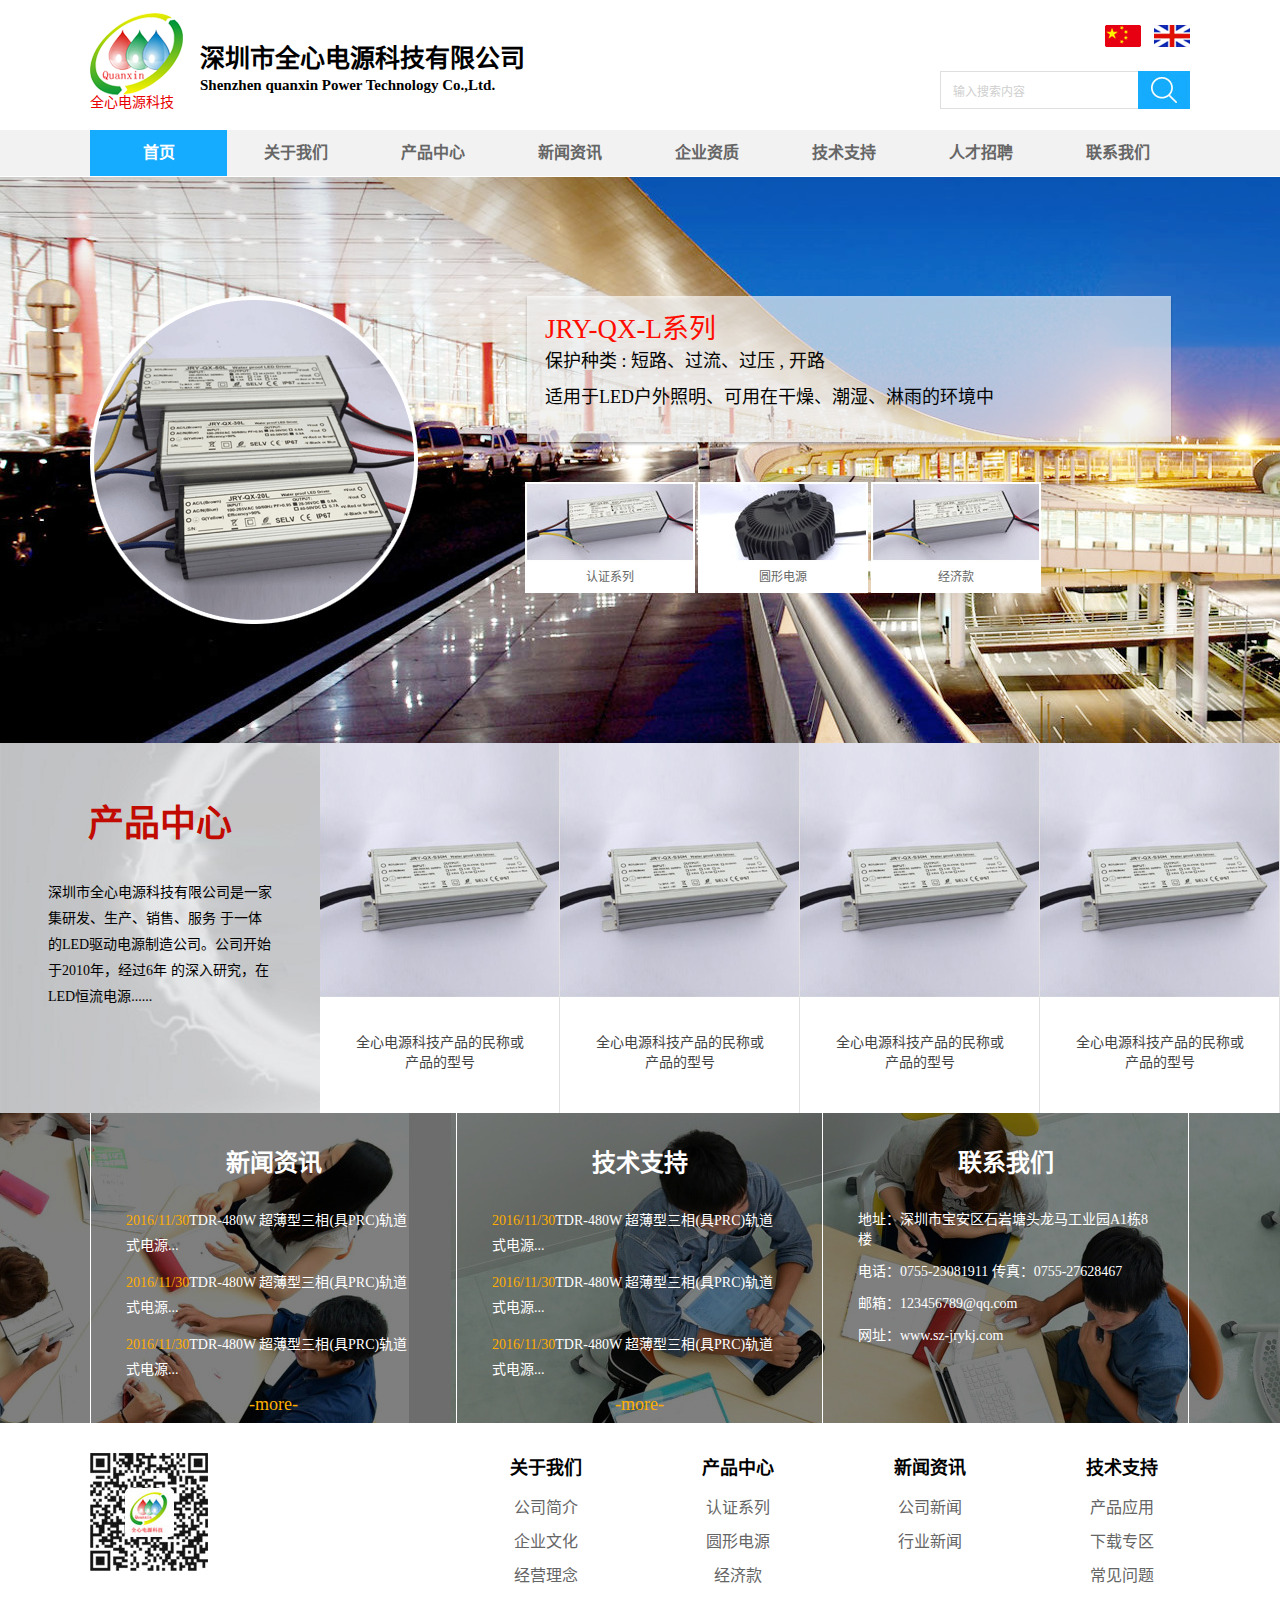
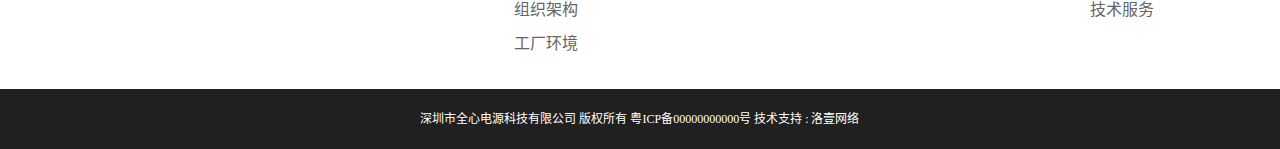
<file: index.html>
<!DOCTYPE html>
<html lang="zh-CN">
<head>
<meta charset="utf-8">
<title>全心电源科技</title>

<link rel="stylesheet" type="text/css" href="css/reset.css">
<link rel="stylesheet" type="text/css" href="css/index.css">

</head>
<body>
<!-- 
<section> - 代表文档中的一段或者一节；
<nav> - 用于构建导航；
<article> - 表示文档、页面、应用程序或网站中一体化的内容；
<aside> - 代表与页面内容相关、有别于主要内容的部分；
<hgroup> - 代表段或者节的标题；
<header> - 页面的页眉；
<footer> - 页面的页脚；
<time> - 表示日期和时间；
<mark> - 文档中需要突出的文字。

<header>
	<nav></nav>
</header>  
<aside>
	<nav></nav>
</aside>
<article>
    <header></header>
    <section></section></atricle>
<footer>
</footer>
-->
<div id="wrap">

	<!-- 头部 -->
	<div id="top">
		<div class="top-left">
			<div class="logo">
				<img src="images/logo-min.png">
				<p>全心电源科技</p>
			</div>
			<div class="title">
				<p class="name">深圳市全心电源科技有限公司</p>
				<p class="code">Shenzhen quanxin Power Technology Co.,Ltd.</p>
			</div>
		</div>
		<div class="top-right">
			<div class="language">
				<a href="#" class="china"></a>
				<a href="#" class="UK"></a>
			</div>
			<div class="search">
				<input class="text" type="text" value="输入搜索内容"><input class="btn" type="button">
			</div>
		</div>
	</div>
	<!-- end头部 -->

	<!-- 导航 -->

	<div id="nav">
		<ul>
			<li><a class="active" href="index.html">首页</a></li>
			<li><a href="about.html">关于我们</a></li>
			<li>
				<a href="product.html" class="layerpro">产品中心</a>
				<div class="pro-win clearfix" style="display: none;">
					<div class="win-l">
						<a href="product.html"><em>&gt;</em>认证系列</a>
						<a href="circular.html"><em>&gt;</em>圆形电源</a>
						<a href="affordable.html"><em>&gt;</em>经济款</a>
					</div>
					<div class="win-r cearfix">
						<ul>
							<li>
								<a href="prodetail.html">
									<img src="images/product/fadeinpic.png">
									<p>JRY-QX-20H1</p>
								</a>
							</li>
							<li>
								<a href="prodetail.html">
									<img src="images/product/fadeinpic.png">
									<p>JRY-QX-20H</p>
								</a>
							</li>
							<li>
								<a href="prodetail.html">
									<img src="images/product/fadeinpic.png">
									<p>JRY-QX-20H</p>
								</a>
							</li>
							<li>
								<a href="prodetail.html">
									<img src="images/product/fadeinpic.png">
									<p>JRY-QX-20H</p>
								</a>
							</li>
							<li>
								<a href="prodetail.html">
									<img src="images/product/fadeinpic.png">
									<p>JRY-QX-20H</p>
								</a>
							</li>
							<li>
								<a href="prodetail.html">
									<img src="images/product/fadeinpic.png">
									<p>JRY-QX-20H</p>
								</a>
							</li>
							<li>
								<a href="prodetail.html">
									<img src="images/product/fadeinpic.png">
									<p>JRY-QX-20H</p>
								</a>
							</li>
							<li>
								<a href="prodetail.html">
									<img src="images/product/fadeinpic.png">
									<p>JRY-QX-20H</p>
								</a>
							</li>
							<li>
								<a href="prodetail.html">
									<img src="images/product/fadeinpic.png">
									<p>JRY-QX-20H</p>
								</a>
							</li>
							<li>
								<a href="prodetail.html">
									<img src="images/product/fadeinpic.png">
									<p>JRY-QX-20H</p>
								</a>
							</li>
						</ul>
					</div>
					<div class="win-r hide cearfix">
						<ul>
							<li>
								<a href="prodetail.html">
									<img src="images/product/fadeinpic.png">
									<p>JRY-QX-20H2</p>
								</a>
							</li>
							<li>
								<a href="prodetail.html">
									<img src="images/product/fadeinpic.png">
									<p>JRY-QX-20H</p>
								</a>
							</li>
							<li>
								<a href="prodetail.html">
									<img src="images/product/fadeinpic.png">
									<p>JRY-QX-20H</p>
								</a>
							</li>
							<li>
								<a href="prodetail.html">
									<img src="images/product/fadeinpic.png">
									<p>JRY-QX-20H</p>
								</a>
							</li>
							<li>
								<a href="prodetail.html">
									<img src="images/product/fadeinpic.png">
									<p>JRY-QX-20H</p>
								</a>
							</li>
							<li>
								<a href="prodetail.html">
									<img src="images/product/fadeinpic.png">
									<p>JRY-QX-20H</p>
								</a>
							</li>
							<li>
								<a href="prodetail.html">
									<img src="images/product/fadeinpic.png">
									<p>JRY-QX-20H</p>
								</a>
							</li>
							<li>
								<a href="prodetail.html">
									<img src="images/product/fadeinpic.png">
									<p>JRY-QX-20H</p>
								</a>
							</li>
							<li>
								<a href="prodetail.html">
									<img src="images/product/fadeinpic.png">
									<p>JRY-QX-20H</p>
								</a>
							</li>
							<li>
								<a href="prodetail.html">
									<img src="images/product/fadeinpic.png">
									<p>JRY-QX-20H</p>
								</a>
							</li>
						</ul>
					</div>
					<div class="win-r hide cearfix">
						<ul>
							<li>
								<a href="prodetail.html">
									<img src="images/product/fadeinpic.png">
									<p>JRY-QX-20H3</p>
								</a>
							</li>
							<li>
								<a href="prodetail.html">
									<img src="images/product/fadeinpic.png">
									<p>JRY-QX-20H</p>
								</a>
							</li>
							<li>
								<a href="prodetail.html">
									<img src="images/product/fadeinpic.png">
									<p>JRY-QX-20H</p>
								</a>
							</li>
							<li>
								<a href="prodetail.html">
									<img src="images/product/fadeinpic.png">
									<p>JRY-QX-20H</p>
								</a>
							</li>
							<li>
								<a href="prodetail.html">
									<img src="images/product/fadeinpic.png">
									<p>JRY-QX-20H</p>
								</a>
							</li>
							<li>
								<a href="prodetail.html">
									<img src="images/product/fadeinpic.png">
									<p>JRY-QX-20H</p>
								</a>
							</li>
							<li>
								<a href="prodetail.html">
									<img src="images/product/fadeinpic.png">
									<p>JRY-QX-20H</p>
								</a>
							</li>
							<li>
								<a href="prodetail.html">
									<img src="images/product/fadeinpic.png">
									<p>JRY-QX-20H</p>
								</a>
							</li>
							<li>
								<a href="prodetail.html">
									<img src="images/product/fadeinpic.png">
									<p>JRY-QX-20H</p>
								</a>
							</li>
							<li>
								<a href="prodetail.html">
									<img src="images/product/fadeinpic.png">
									<p>JRY-QX-20H</p>
								</a>
							</li>
						</ul>
					</div>
				</div>
			</li>
			<li><a href="news.html">新闻资讯</a></li>
			<li><a href="enterprise.html">企业资质</a></li>
			<li><a href="support.html">技术支持</a></li>
			<li><a href="about.html">人才招聘</a></li>
			<li><a href="about.html">联系我们</a></li>
		</ul>
	</div>
	<!-- end导航 -->

	<!-- 轮播图 -->
	<div id="banner">
		<ul class="banner-pic">
			<li style="opacity: 1; filter: alpha(opacity=1); background-image: url(images/banner01.jpg);">
			<!-- <img src="images/banner01.jpg"> -->
			</li>
			<!-- <li><img src="images/banner02.jpg"></li>
			<li><img src="images/banner03.jpg"></li> -->
			<li style="background-image: url(images/banner02.jpg);"></li>
			<li style="background-image: url(images/banner03.jpg);"></li>
		</ul>
		<div class="banner-wrap">
			<div class="banner-cont clearfix">
				<div class="product-pic"><img src="images/banner-sub1.png"></div>
				<div class="product-info">
					<div class="info">
						<p class="p1">JRY-QX-L系列</p>
						<p>保护种类 : 短路、过流、过压 , 开路</p>
						<p>适用于LED户外照明、可用在干燥、潮湿、淋雨的环境中</p>
					</div>
					<div class="product-min">
						<a class="min01" href="#">
							<p>认证系列</p>
						</a>
						<a class="min02" href="#">
							<p>圆形电源</p>
						</a>
						<a class="min03" href="#">
							<p>经济款</p>
						</a>
					</div>
				</div>
			</div>
		</div>
		<!-- <div class="indicator">
			<span class="action"></span>
			<span></span>
			<span></span>
		</div> -->
	</div>
	<!-- end轮播图 -->

	<!-- 产品中心 -->
	<div id="product">
		<div class="product-center">
			<h1>产品中心</h1>
			<p>深圳市全心电源科技有限公司是一家集研发、生产、销售、服务
			于一体的LED驱动电源制造公司。公司开始于2010年，经过6年
			的深入研究，在LED恒流电源......</p>
			<div class="pro-btn">
				<span class="btn-l"></span>
				<span class="btn-r"></span>
			</div>
		</div>
		<div class="product-pics">
			<ul class="pics clearfix">
				<li>
					<a href="#">
						<img src="images/product-01.jpg">
						<p>全心电源科技产品的民称或产品的型号</p>
					</a>
				</li>
				<li>
					<a href="#">
						<img src="images/product-01.jpg">
						<p>全心电源科技产品的民称或产品的型号</p>
					</a>
				</li>
				<li>
					<a href="#">
						<img src="images/product-01.jpg">
						<p>全心电源科技产品的民称或产品的型号</p>
					</a>
				</li>
				<li>
					<a href="#">
						<img src="images/product-01.jpg">
						<p>全心电源科技产品的民称或产品的型号</p>
					</a>
				</li>
				<li>
					<a href="#">
						<img src="images/product-01.jpg">
						<p>全心电源科技产品的民称或产品的型号</p>
					</a>
				</li>
				<li>
					<a href="#">
						<img src="images/product-01.jpg">
						<p>全心电源科技产品的民称或产品的型号</p>
					</a>
				</li>
			</ul>
		</div>
	</div>
	<!-- end产品中心 -->

	<!-- 新闻资讯 -->
	<div id="news">
		<div class="layer">
			<div class="news-cont">
				<div class="information">
					<h1>新闻资讯</h1>
					<ul>
						<li><a href="#"><span>2016/11/30</span>TDR-480W 超薄型三相(具PRC)轨道式电源...</a></li>
						<li><a href="#"><span>2016/11/30</span>TDR-480W 超薄型三相(具PRC)轨道式电源...</a></li>
						<li><a href="#"><span>2016/11/30</span>TDR-480W 超薄型三相(具PRC)轨道式电源...</a></li>
					</ul>
					<a class="more" href="#">-more-</a>
				</div>
				<div class="information">
					<h1>技术支持</h1>
					<ul>
						<li><a href="#"><span>2016/11/30</span>TDR-480W 超薄型三相(具PRC)轨道式电源...</a></li>
						<li><a href="#"><span>2016/11/30</span>TDR-480W 超薄型三相(具PRC)轨道式电源...</a></li>
						<li><a href="#"><span>2016/11/30</span>TDR-480W 超薄型三相(具PRC)轨道式电源...</a></li>
					</ul>
					<a class="more" href="#">-more-</a>
				</div>
				<div class="callme" style="border-right: 1px solid #fff;">
					<h1>联系我们</h1>
					<p>地址：深圳市宝安区石岩塘头龙马工业园A1栋8楼</p>
					<p>电话：0755-23081911 传真：0755-27628467</p>
					<p>邮箱：123456789@qq.com</p>
					<p>网址：www.sz-jrykj.com</p>
				</div>
			</div>
		</div>
	</div>
	<!-- end新闻资讯 -->

	<!-- 页脚 -->
	<div id="footer">
		<div class="foot-wrap">
			<div class="foot-nav clearfix">
				<div class="qrcode"><img src="images/qrcode.jpg"></div>
				<div class="list">
					<ul>
						<h2>关于我们</h2>
						<li><a href="about.html">公司简介</a></li>
						<li><a href="culture.html">企业文化</a></li>
						<li><a href="idea.html">经营理念</a></li>
						<li><a href="framework.html">组织架构</a></li>
						<li><a href="environment.html">工厂环境</a></li>
					</ul>
					<ul>
						<h2>产品中心</h2>
						<li><a href="product.html">认证系列</a></li>
						<li><a href="circular.html">圆形电源</a></li>
						<li><a href="affordable.html">经济款</a></li>
					</ul>
					<ul>
						<h2>新闻资讯</h2>
						<li><a href="news.html">公司新闻</a></li>
						<li><a href="industrynews.html">行业新闻</a></li>
					</ul>
					<ul>
						<h2>技术支持</h2>
						<li><a href="about.html">产品应用</a></li>
						<li><a href="support.html">下载专区</a></li>
						<li><a href="about.html">常见问题</a></li>
						<li><a href="about.html">技术服务</a></li>
					</ul>
				</div>
			</div>
			<div class="copy">
				<p>深圳市全心电源科技有限公司 版权所有 粤ICP备00000000000号 技术支持 : 洛壹网络</p>
			</div>
		</div>
	</div>
	<!-- end页脚 -->

</div>
<script src="js/jquery-3.2.0.min.js"></script>
<script src="js/main.js"></script>
<script src="js/index.js"></script>
</body>
</html>
</file>
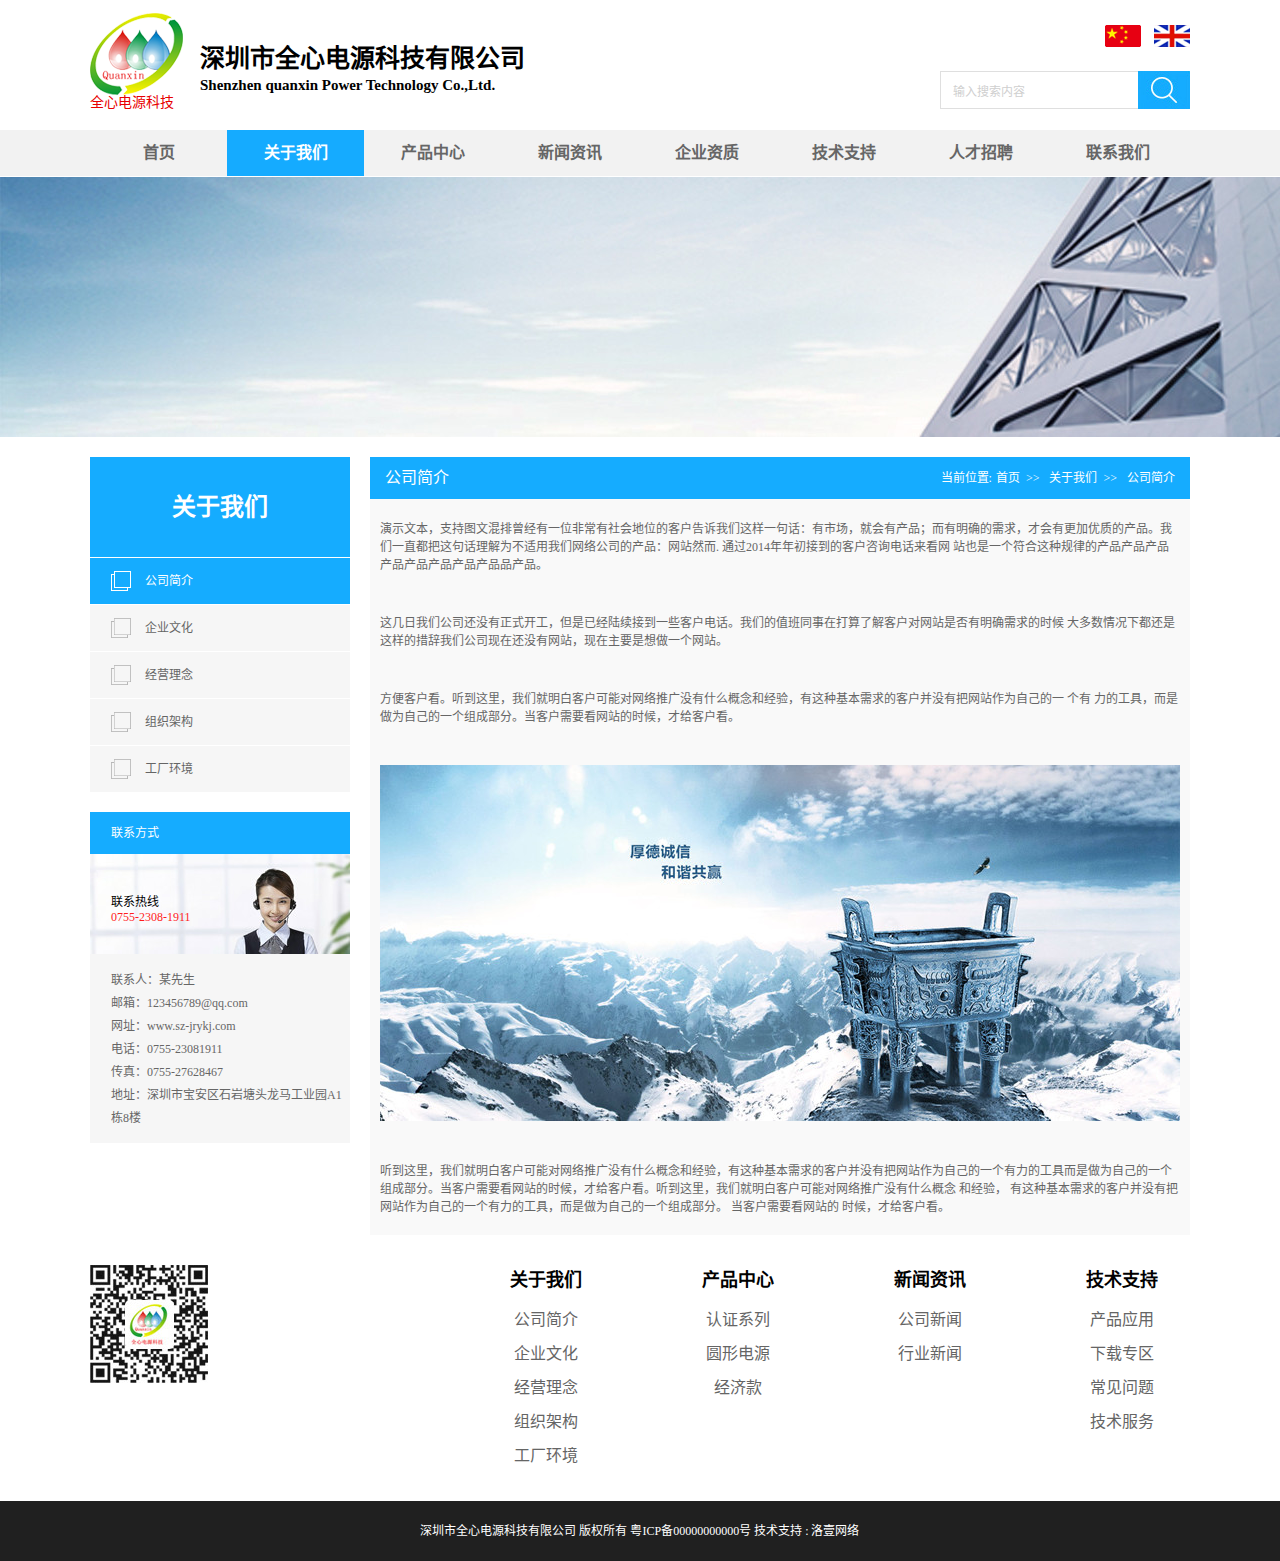
<file: about.html>
<!DOCTYPE html>
<html lang="zh-CN">
<head>
<meta charset="utf-8">
<title>全心电源科技</title>

<link rel="stylesheet" type="text/css" href="css/reset.css">
<link rel="stylesheet" type="text/css" href="css/index.css">
<link rel="stylesheet" type="text/css" href="css/about.css">

</head>
<body>
<!-- 
<section> - 代表文档中的一段或者一节；
<nav> - 用于构建导航；
<article> - 表示文档、页面、应用程序或网站中一体化的内容；
<aside> - 代表与页面内容相关、有别于主要内容的部分；
<hgroup> - 代表段或者节的标题；
<header> - 页面的页眉；
<footer> - 页面的页脚；
<time> - 表示日期和时间；
<mark> - 文档中需要突出的文字。

<header>
	<nav></nav>
</header>  
<aside>
	<nav></nav>
</aside>
<article>
    <header></header>
    <section></section></atricle>
<footer>
</footer>
-->
<div id="wrap">

	<!-- 头部 -->
	<div id="top">
		<div class="top-left">
			<div class="logo">
				<img src="images/logo-min.png">
				<p>全心电源科技</p>
			</div>
			<div class="title">
				<p class="name">深圳市全心电源科技有限公司</p>
				<p class="code">Shenzhen quanxin Power Technology Co.,Ltd.</p>
			</div>
		</div>
		<div class="top-right">
			<div class="language">
				<a href="#" class="china"></a>
				<a href="#" class="UK"></a>
			</div>
			<div class="search">
				<input class="text" type="text" value="输入搜索内容"><input class="btn" type="button">
			</div>
		</div>
	</div>
	<!-- end头部 -->

	<!-- 导航 -->

	<div id="nav">
		<ul>
			<li><a href="index.html">首页</a></li>
			<li><a class="active" href="about.html">关于我们</a></li>
			<li>
				<a href="product.html" class="layerpro">产品中心</a>
				<div class="pro-win clearfix" style="display: none;">
					<div class="win-l">
						<a href="product.html"><em>&gt;</em>认证系列</a>
						<a href="circular.html"><em>&gt;</em>圆形电源</a>
						<a href="affordable.html"><em>&gt;</em>经济款</a>
					</div>
					<div class="win-r cearfix">
						<ul>
							<li>
								<a href="prodetail.html">
									<img src="images/product/fadeinpic.png">
									<p>JRY-QX-20H1</p>
								</a>
							</li>
							<li>
								<a href="prodetail.html">
									<img src="images/product/fadeinpic.png">
									<p>JRY-QX-20H</p>
								</a>
							</li>
							<li>
								<a href="prodetail.html">
									<img src="images/product/fadeinpic.png">
									<p>JRY-QX-20H</p>
								</a>
							</li>
							<li>
								<a href="prodetail.html">
									<img src="images/product/fadeinpic.png">
									<p>JRY-QX-20H</p>
								</a>
							</li>
							<li>
								<a href="prodetail.html">
									<img src="images/product/fadeinpic.png">
									<p>JRY-QX-20H</p>
								</a>
							</li>
							<li>
								<a href="prodetail.html">
									<img src="images/product/fadeinpic.png">
									<p>JRY-QX-20H</p>
								</a>
							</li>
							<li>
								<a href="prodetail.html">
									<img src="images/product/fadeinpic.png">
									<p>JRY-QX-20H</p>
								</a>
							</li>
							<li>
								<a href="prodetail.html">
									<img src="images/product/fadeinpic.png">
									<p>JRY-QX-20H</p>
								</a>
							</li>
							<li>
								<a href="prodetail.html">
									<img src="images/product/fadeinpic.png">
									<p>JRY-QX-20H</p>
								</a>
							</li>
							<li>
								<a href="prodetail.html">
									<img src="images/product/fadeinpic.png">
									<p>JRY-QX-20H</p>
								</a>
							</li>
						</ul>
					</div>
					<div class="win-r hide cearfix">
						<ul>
							<li>
								<a href="prodetail.html">
									<img src="images/product/fadeinpic.png">
									<p>JRY-QX-20H2</p>
								</a>
							</li>
							<li>
								<a href="prodetail.html">
									<img src="images/product/fadeinpic.png">
									<p>JRY-QX-20H</p>
								</a>
							</li>
							<li>
								<a href="prodetail.html">
									<img src="images/product/fadeinpic.png">
									<p>JRY-QX-20H</p>
								</a>
							</li>
							<li>
								<a href="prodetail.html">
									<img src="images/product/fadeinpic.png">
									<p>JRY-QX-20H</p>
								</a>
							</li>
							<li>
								<a href="prodetail.html">
									<img src="images/product/fadeinpic.png">
									<p>JRY-QX-20H</p>
								</a>
							</li>
							<li>
								<a href="prodetail.html">
									<img src="images/product/fadeinpic.png">
									<p>JRY-QX-20H</p>
								</a>
							</li>
							<li>
								<a href="prodetail.html">
									<img src="images/product/fadeinpic.png">
									<p>JRY-QX-20H</p>
								</a>
							</li>
							<li>
								<a href="prodetail.html">
									<img src="images/product/fadeinpic.png">
									<p>JRY-QX-20H</p>
								</a>
							</li>
							<li>
								<a href="prodetail.html">
									<img src="images/product/fadeinpic.png">
									<p>JRY-QX-20H</p>
								</a>
							</li>
							<li>
								<a href="prodetail.html">
									<img src="images/product/fadeinpic.png">
									<p>JRY-QX-20H</p>
								</a>
							</li>
						</ul>
					</div>
					<div class="win-r hide cearfix">
						<ul>
							<li>
								<a href="prodetail.html">
									<img src="images/product/fadeinpic.png">
									<p>JRY-QX-20H3</p>
								</a>
							</li>
							<li>
								<a href="prodetail.html">
									<img src="images/product/fadeinpic.png">
									<p>JRY-QX-20H</p>
								</a>
							</li>
							<li>
								<a href="prodetail.html">
									<img src="images/product/fadeinpic.png">
									<p>JRY-QX-20H</p>
								</a>
							</li>
							<li>
								<a href="prodetail.html">
									<img src="images/product/fadeinpic.png">
									<p>JRY-QX-20H</p>
								</a>
							</li>
							<li>
								<a href="prodetail.html">
									<img src="images/product/fadeinpic.png">
									<p>JRY-QX-20H</p>
								</a>
							</li>
							<li>
								<a href="prodetail.html">
									<img src="images/product/fadeinpic.png">
									<p>JRY-QX-20H</p>
								</a>
							</li>
							<li>
								<a href="prodetail.html">
									<img src="images/product/fadeinpic.png">
									<p>JRY-QX-20H</p>
								</a>
							</li>
							<li>
								<a href="prodetail.html">
									<img src="images/product/fadeinpic.png">
									<p>JRY-QX-20H</p>
								</a>
							</li>
							<li>
								<a href="prodetail.html">
									<img src="images/product/fadeinpic.png">
									<p>JRY-QX-20H</p>
								</a>
							</li>
							<li>
								<a href="prodetail.html">
									<img src="images/product/fadeinpic.png">
									<p>JRY-QX-20H</p>
								</a>
							</li>
						</ul>
					</div>
				</div>
			</li>
			<li><a href="news.html">新闻资讯</a></li>
			<li><a href="enterprise.html">企业资质</a></li>
			<li><a href="support.html">技术支持</a></li>
			<li><a href="about.html">人才招聘</a></li>
			<li><a href="about.html">联系我们</a></li>
		</ul>
	</div>
	<!-- end导航 -->

	<!-- banner -->
	<div id="about-banner"></div>
	<!-- end banner -->

	<div id="public-wrap">
		<div class="wrap-cont clearfix">
			<div class="aside">
				<div class="title">
					<h1>关于我们</h1>
					<ul>
						<li><a class="active" href="#">公司简介</a></li>
						<li><a href="culture.html">企业文化</a></li>
						<li><a href="idea.html">经营理念</a></li>
						<li><a href="framework.html">组织架构</a></li>
						<li><a href="environment.html">工厂环境</a></li>
					</ul>
				</div>
				<div class="callme">
					<dl>
						<dt>联系方式</dt>
						<dd class="service">
							<p>联系热线</p>
							<p style="color: #ff1d1d;">0755-2308-1911</p>
						</dd>
						<dd class="callme-cont">
							<p>联系人：某先生</p>
							<p>邮箱：123456789@qq.com</p>
							<p>网址：www.sz-jrykj.com</p>
							<p>电话：0755-23081911</p>
							<p>传真：0755-27628467</p>
							<p>地址：深圳市宝安区石岩塘头龙马工业园A1栋8楼</p>
						</dd>
					</dl>
				</div>
			</div>
			<div class="article">
				<div class="top clearfix">
					公司简介
					<div>
						<span>当前位置:</span>
						<a href="index.html">首页</a><strong>&gt;&gt;</strong>
						<a href="about.html">关于我们</a><strong>&gt;&gt;</strong>
						<a href="#">公司简介</a>
					</div>
				</div>
				<div class="about-content">
					<p>演示文本，支持图文混排曾经有一位非常有社会地位的客户告诉我们这样一句话：有市场，就会有产品；而有明确的需求，才会有更加优质的产品。我们一直都把这句话理解为不适用我们网络公司的产品：网站然而.  通过2014年年初接到的客户咨询电话来看网
					站也是一个符合这种规律的产品产品产品产品产品产品产品产品品产品。</p>
					<p>这几日我们公司还没有正式开工，但是已经陆续接到一些客户电话。我们的值班同事在打算了解客户对网站是否有明确需求的时候
					大多数情况下都还是这样的措辞我们公司现在还没有网站，现在主要是想做一个网站。</p>
					<p>方便客户看。听到这里，我们就明白客户可能对网络推广没有什么概念和经验，有这种基本需求的客户并没有把网站作为自己的一
					个有 力的工具，而是做为自己的一个组成部分。当客户需要看网站的时候，才给客户看。</p>
					<img src="images/about/pic.jpg">
					<p>听到这里，我们就明白客户可能对网络推广没有什么概念和经验，有这种基本需求的客户并没有把网站作为自己的一个有力的工具而是做为自己的一个组成部分。当客户需要看网站的时候，才给客户看。听到这里，我们就明白客户可能对网络推广没有什么概念
					和经验，  有这种基本需求的客户并没有把网站作为自己的一个有力的工具，而是做为自己的一个组成部分。 当客户需要看网站的
					时候，才给客户看。</p>
				</div>
			</div>
		</div>
	</div>

	<!-- 页脚 -->
	<div id="footer">
		<div class="foot-wrap">
			<div class="foot-nav clearfix">
				<div class="qrcode"><img src="images/qrcode.jpg"></div>
				<div class="list">
					<ul>
						<h2>关于我们</h2>
						<li><a href="about.html">公司简介</a></li>
						<li><a href="culture.html">企业文化</a></li>
						<li><a href="idea.html">经营理念</a></li>
						<li><a href="framework.html">组织架构</a></li>
						<li><a href="environment.html">工厂环境</a></li>
					</ul>
					<ul>
						<h2>产品中心</h2>
						<li><a href="product.html">认证系列</a></li>
						<li><a href="circular.html">圆形电源</a></li>
						<li><a href="affordable.html">经济款</a></li>
					</ul>
					<ul>
						<h2>新闻资讯</h2>
						<li><a href="news.html">公司新闻</a></li>
						<li><a href="industrynews.html">行业新闻</a></li>
					</ul>
					<ul>
						<h2>技术支持</h2>
						<li><a href="about.html">产品应用</a></li>
						<li><a href="support.html">下载专区</a></li>
						<li><a href="about.html">常见问题</a></li>
						<li><a href="about.html">技术服务</a></li>
					</ul>
				</div>
			</div>
			<div class="copy">
				<p>深圳市全心电源科技有限公司 版权所有 粤ICP备00000000000号 技术支持 : 洛壹网络</p>
			</div>
		</div>
	</div>
	<!-- end页脚 -->

</div>
<script src="js/jquery-3.2.0.min.js"></script>
<script src="js/main.js"></script>
<script src="js/index.js"></script>
</body>
</html>
</file>
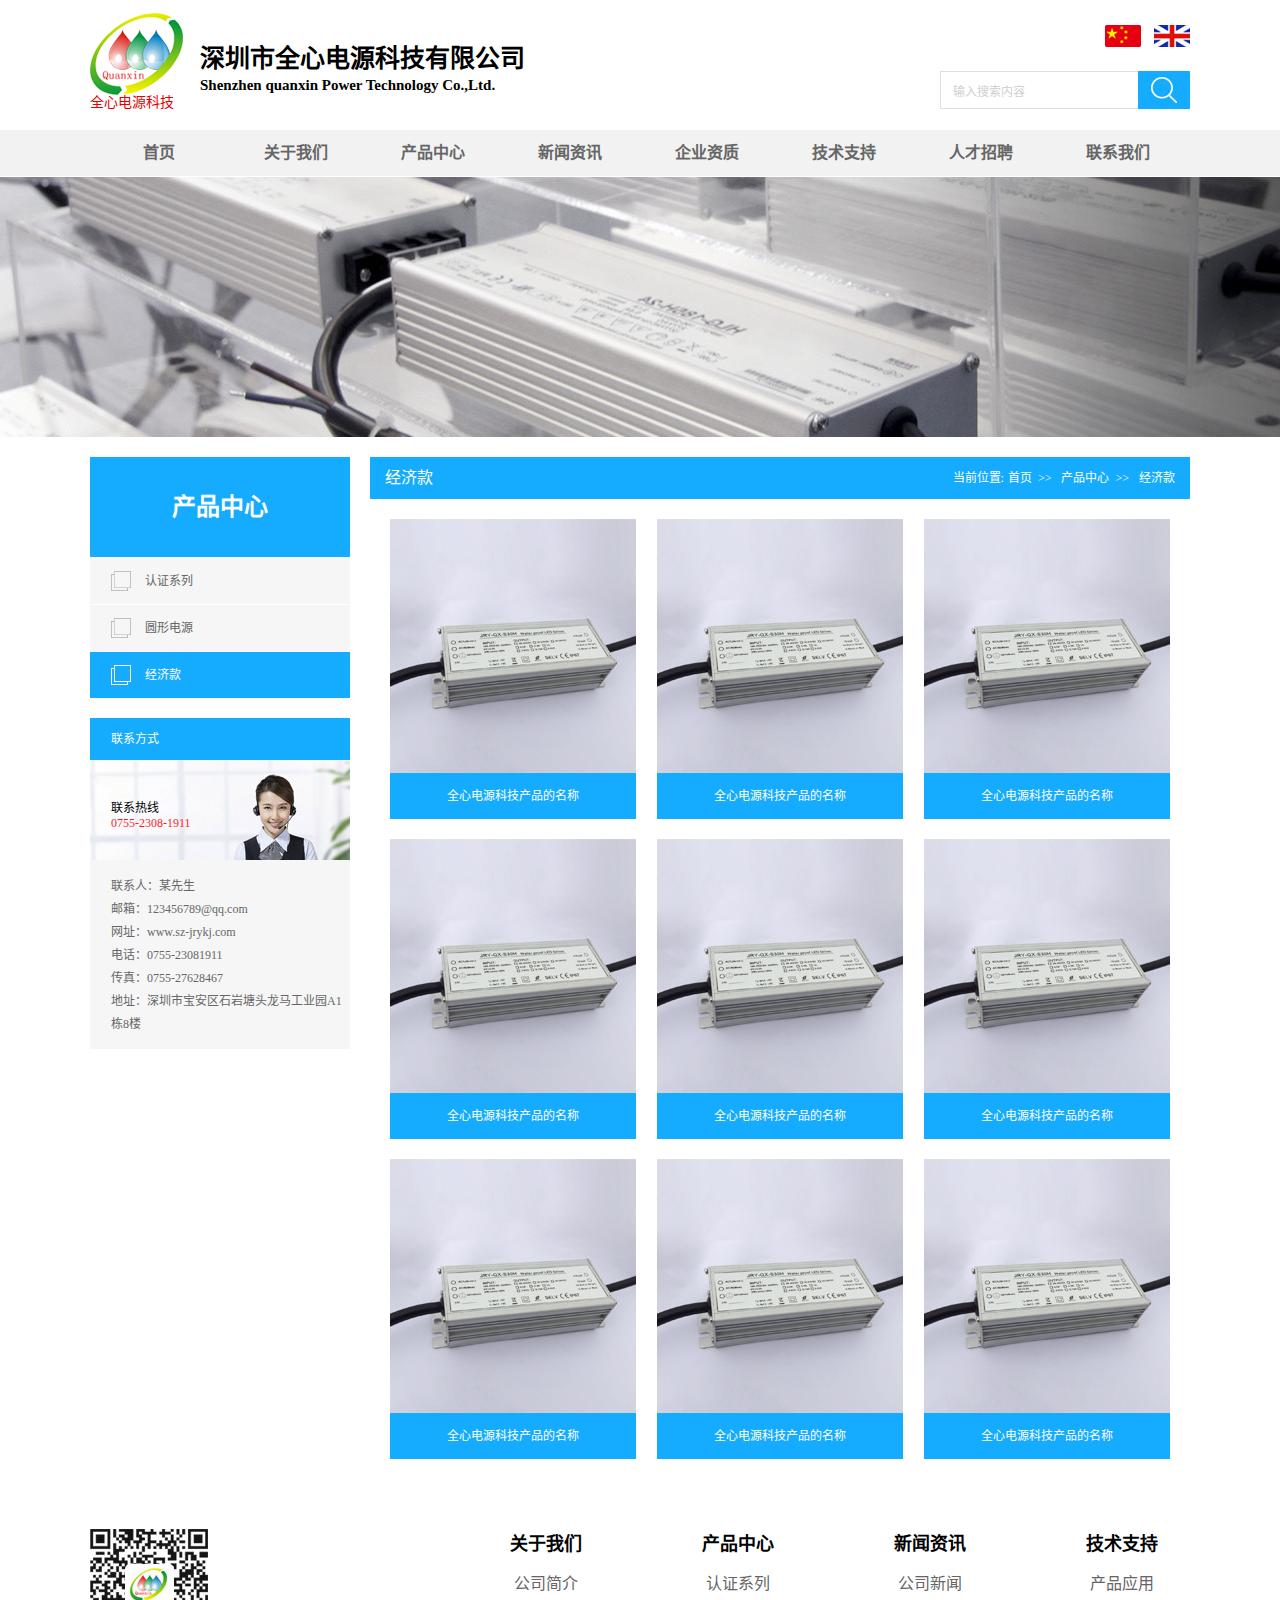
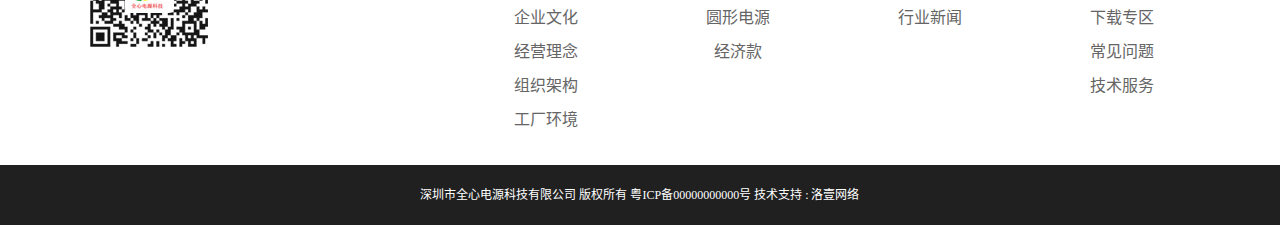
<file: affordable.html>
<!DOCTYPE html>
<html lang="zh-CN">
<head>
<meta charset="utf-8">
<title>全心电源科技</title>

<link rel="stylesheet" type="text/css" href="css/reset.css">
<link rel="stylesheet" type="text/css" href="css/index.css">
<link rel="stylesheet" type="text/css" href="css/product.css">

</head>
<body>
<!-- 
<section> - 代表文档中的一段或者一节；
<nav> - 用于构建导航；
<article> - 表示文档、页面、应用程序或网站中一体化的内容；
<aside> - 代表与页面内容相关、有别于主要内容的部分；
<hgroup> - 代表段或者节的标题；
<header> - 页面的页眉；
<footer> - 页面的页脚；
<time> - 表示日期和时间；
<mark> - 文档中需要突出的文字。

<header>
	<nav></nav>
</header>  
<aside>
	<nav></nav>
</aside>
<article>
    <header></header>
    <section></section></atricle>
<footer>
</footer>
-->
<div id="wrap">

	<!-- 头部 -->
	<div id="top">
		<div class="top-left">
			<div class="logo">
				<img src="images/logo-min.png">
				<p>全心电源科技</p>
			</div>
			<div class="title">
				<p class="name">深圳市全心电源科技有限公司</p>
				<p class="code">Shenzhen quanxin Power Technology Co.,Ltd.</p>
			</div>
		</div>
		<div class="top-right">
			<div class="language">
				<a href="#" class="china"></a>
				<a href="#" class="UK"></a>
			</div>
			<div class="search">
				<input class="text" type="text" value="输入搜索内容"><input class="btn" type="button">
			</div>
		</div>
	</div>
	<!-- end头部 -->

	<!-- 导航 -->

	<div id="nav">
		<ul>
			<li><a href="index.html">首页</a></li>
			<li><a href="about.html">关于我们</a></li>
			<li>
				<a href="product.html" class="layerpro">产品中心</a>
				<div class="pro-win clearfix" style="display: none;">
					<div class="win-l">
						<a href="product.html"><em>&gt;</em>认证系列</a>
						<a href="circular.html"><em>&gt;</em>圆形电源</a>
						<a href="affordable.html"><em>&gt;</em>经济款</a>
					</div>
					<div class="win-r cearfix">
						<ul>
							<li>
								<a href="prodetail.html">
									<img src="images/product/fadeinpic.png">
									<p>JRY-QX-20H1</p>
								</a>
							</li>
							<li>
								<a href="prodetail.html">
									<img src="images/product/fadeinpic.png">
									<p>JRY-QX-20H</p>
								</a>
							</li>
							<li>
								<a href="prodetail.html">
									<img src="images/product/fadeinpic.png">
									<p>JRY-QX-20H</p>
								</a>
							</li>
							<li>
								<a href="prodetail.html">
									<img src="images/product/fadeinpic.png">
									<p>JRY-QX-20H</p>
								</a>
							</li>
							<li>
								<a href="prodetail.html">
									<img src="images/product/fadeinpic.png">
									<p>JRY-QX-20H</p>
								</a>
							</li>
							<li>
								<a href="prodetail.html">
									<img src="images/product/fadeinpic.png">
									<p>JRY-QX-20H</p>
								</a>
							</li>
							<li>
								<a href="prodetail.html">
									<img src="images/product/fadeinpic.png">
									<p>JRY-QX-20H</p>
								</a>
							</li>
							<li>
								<a href="prodetail.html">
									<img src="images/product/fadeinpic.png">
									<p>JRY-QX-20H</p>
								</a>
							</li>
							<li>
								<a href="prodetail.html">
									<img src="images/product/fadeinpic.png">
									<p>JRY-QX-20H</p>
								</a>
							</li>
							<li>
								<a href="prodetail.html">
									<img src="images/product/fadeinpic.png">
									<p>JRY-QX-20H</p>
								</a>
							</li>
						</ul>
					</div>
					<div class="win-r hide cearfix">
						<ul>
							<li>
								<a href="prodetail.html">
									<img src="images/product/fadeinpic.png">
									<p>JRY-QX-20H2</p>
								</a>
							</li>
							<li>
								<a href="prodetail.html">
									<img src="images/product/fadeinpic.png">
									<p>JRY-QX-20H</p>
								</a>
							</li>
							<li>
								<a href="prodetail.html">
									<img src="images/product/fadeinpic.png">
									<p>JRY-QX-20H</p>
								</a>
							</li>
							<li>
								<a href="prodetail.html">
									<img src="images/product/fadeinpic.png">
									<p>JRY-QX-20H</p>
								</a>
							</li>
							<li>
								<a href="prodetail.html">
									<img src="images/product/fadeinpic.png">
									<p>JRY-QX-20H</p>
								</a>
							</li>
							<li>
								<a href="prodetail.html">
									<img src="images/product/fadeinpic.png">
									<p>JRY-QX-20H</p>
								</a>
							</li>
							<li>
								<a href="prodetail.html">
									<img src="images/product/fadeinpic.png">
									<p>JRY-QX-20H</p>
								</a>
							</li>
							<li>
								<a href="prodetail.html">
									<img src="images/product/fadeinpic.png">
									<p>JRY-QX-20H</p>
								</a>
							</li>
							<li>
								<a href="prodetail.html">
									<img src="images/product/fadeinpic.png">
									<p>JRY-QX-20H</p>
								</a>
							</li>
							<li>
								<a href="prodetail.html">
									<img src="images/product/fadeinpic.png">
									<p>JRY-QX-20H</p>
								</a>
							</li>
						</ul>
					</div>
					<div class="win-r hide cearfix">
						<ul>
							<li>
								<a href="prodetail.html">
									<img src="images/product/fadeinpic.png">
									<p>JRY-QX-20H3</p>
								</a>
							</li>
							<li>
								<a href="prodetail.html">
									<img src="images/product/fadeinpic.png">
									<p>JRY-QX-20H</p>
								</a>
							</li>
							<li>
								<a href="prodetail.html">
									<img src="images/product/fadeinpic.png">
									<p>JRY-QX-20H</p>
								</a>
							</li>
							<li>
								<a href="prodetail.html">
									<img src="images/product/fadeinpic.png">
									<p>JRY-QX-20H</p>
								</a>
							</li>
							<li>
								<a href="prodetail.html">
									<img src="images/product/fadeinpic.png">
									<p>JRY-QX-20H</p>
								</a>
							</li>
							<li>
								<a href="prodetail.html">
									<img src="images/product/fadeinpic.png">
									<p>JRY-QX-20H</p>
								</a>
							</li>
							<li>
								<a href="prodetail.html">
									<img src="images/product/fadeinpic.png">
									<p>JRY-QX-20H</p>
								</a>
							</li>
							<li>
								<a href="prodetail.html">
									<img src="images/product/fadeinpic.png">
									<p>JRY-QX-20H</p>
								</a>
							</li>
							<li>
								<a href="prodetail.html">
									<img src="images/product/fadeinpic.png">
									<p>JRY-QX-20H</p>
								</a>
							</li>
							<li>
								<a href="prodetail.html">
									<img src="images/product/fadeinpic.png">
									<p>JRY-QX-20H</p>
								</a>
							</li>
						</ul>
					</div>
				</div>
			</li>
			<li><a href="news.html">新闻资讯</a></li>
			<li><a href="enterprise.html">企业资质</a></li>
			<li><a href="support.html">技术支持</a></li>
			<li><a href="about.html">人才招聘</a></li>
			<li><a href="about.html">联系我们</a></li>
		</ul>
	</div>
	<!-- end导航 -->

	<!-- banner -->
	<div id="product-banner"></div>
	<!-- end banner -->

	<div id="public-wrap">
		<div class="wrap-cont clearfix">
			<div class="aside">
				<div class="title">
					<h1>产品中心</h1>
					<ul>
						<li><a href="product.html">认证系列</a></li>
						<li><a href="circular.html">圆形电源</a></li>
						<li><a class="active" href="#">经济款</a></li>
					</ul>
				</div>
				<div class="callme">
					<dl>
						<dt>联系方式</dt>
						<dd class="service">
							<p>联系热线</p>
							<p style="color: #ff1d1d;">0755-2308-1911</p>
						</dd>
						<dd class="callme-cont">
							<p>联系人：某先生</p>
							<p>邮箱：123456789@qq.com</p>
							<p>网址：www.sz-jrykj.com</p>
							<p>电话：0755-23081911</p>
							<p>传真：0755-27628467</p>
							<p>地址：深圳市宝安区石岩塘头龙马工业园A1栋8楼</p>
						</dd>
					</dl>
				</div>
			</div>
			<div class="article">
				<div class="top clearfix">
					经济款
					<div>
						<span>当前位置:</span>
						<a href="index.html">首页</a><strong>&gt;&gt;</strong>
						<a href="product.html">产品中心</a><strong>&gt;&gt;</strong>
						<a href="#">经济款</a>
					</div>
				</div>
				<div class="product-content">
					<ul class="clearfix">
						<li>
							<a href="prodetail.html">
								<img src="images/product/product01.jpg">
								<p>全心电源科技产品的名称</p>
							</a>
						</li>
						<li style="margin: 0 21px;">
							<a href="prodetail.html">
								<img src="images/product/product01.jpg">
								<p>全心电源科技产品的名称</p>
							</a>
						</li>
						<li>
							<a href="prodetail.html">
								<img src="images/product/product01.jpg">
								<p>全心电源科技产品的名称</p>
							</a>
						</li>
						<li>
							<a href="prodetail.html">
								<img src="images/product/product01.jpg">
								<p>全心电源科技产品的名称</p>
							</a>
						</li>
						<li style="margin: 0 21px;">
							<a href="prodetail.html">
								<img src="images/product/product01.jpg">
								<p>全心电源科技产品的名称</p>
							</a>
						</li>
						<li>
							<a href="prodetail.html">
								<img src="images/product/product01.jpg">
								<p>全心电源科技产品的名称</p>
							</a>
						</li>
						<li>
							<a href="prodetail.html">
								<img src="images/product/product01.jpg">
								<p>全心电源科技产品的名称</p>
							</a>
						</li>
						<li style="margin: 0 21px;">
							<a href="prodetail.html">
								<img src="images/product/product01.jpg">
								<p>全心电源科技产品的名称</p>
							</a>
						</li>
						<li>
							<a href="prodetail.html">
								<img src="images/product/product01.jpg">
								<p>全心电源科技产品的名称</p>
							</a>
						</li>
					</ul>
				</div>
			</div>
		</div>
	</div>

	<!-- 页脚 -->
	<div id="footer">
		<div class="foot-wrap">
			<div class="foot-nav clearfix">
				<div class="qrcode"><img src="images/qrcode.jpg"></div>
				<div class="list">
					<ul>
						<h2>关于我们</h2>
						<li><a href="about.html">公司简介</a></li>
						<li><a href="culture.html">企业文化</a></li>
						<li><a href="idea.html">经营理念</a></li>
						<li><a href="framework.html">组织架构</a></li>
						<li><a href="environment.html">工厂环境</a></li>
					</ul>
					<ul>
						<h2>产品中心</h2>
						<li><a href="product.html">认证系列</a></li>
						<li><a href="circular.html">圆形电源</a></li>
						<li><a href="affordable.html">经济款</a></li>
					</ul>
					<ul>
						<h2>新闻资讯</h2>
						<li><a href="news.html">公司新闻</a></li>
						<li><a href="industrynews.html">行业新闻</a></li>
					</ul>
					<ul>
						<h2>技术支持</h2>
						<li><a href="about.html">产品应用</a></li>
						<li><a href="support.html">下载专区</a></li>
						<li><a href="about.html">常见问题</a></li>
						<li><a href="about.html">技术服务</a></li>
					</ul>
				</div>
			</div>
			<div class="copy">
				<p>深圳市全心电源科技有限公司 版权所有 粤ICP备00000000000号 技术支持 : 洛壹网络</p>
			</div>
		</div>
	</div>
	<!-- end页脚 -->

</div>
<script src="js/jquery-3.2.0.min.js"></script>
<script src="js/main.js"></script>
<script src="js/index.js"></script>
</body>
</html>
</file>
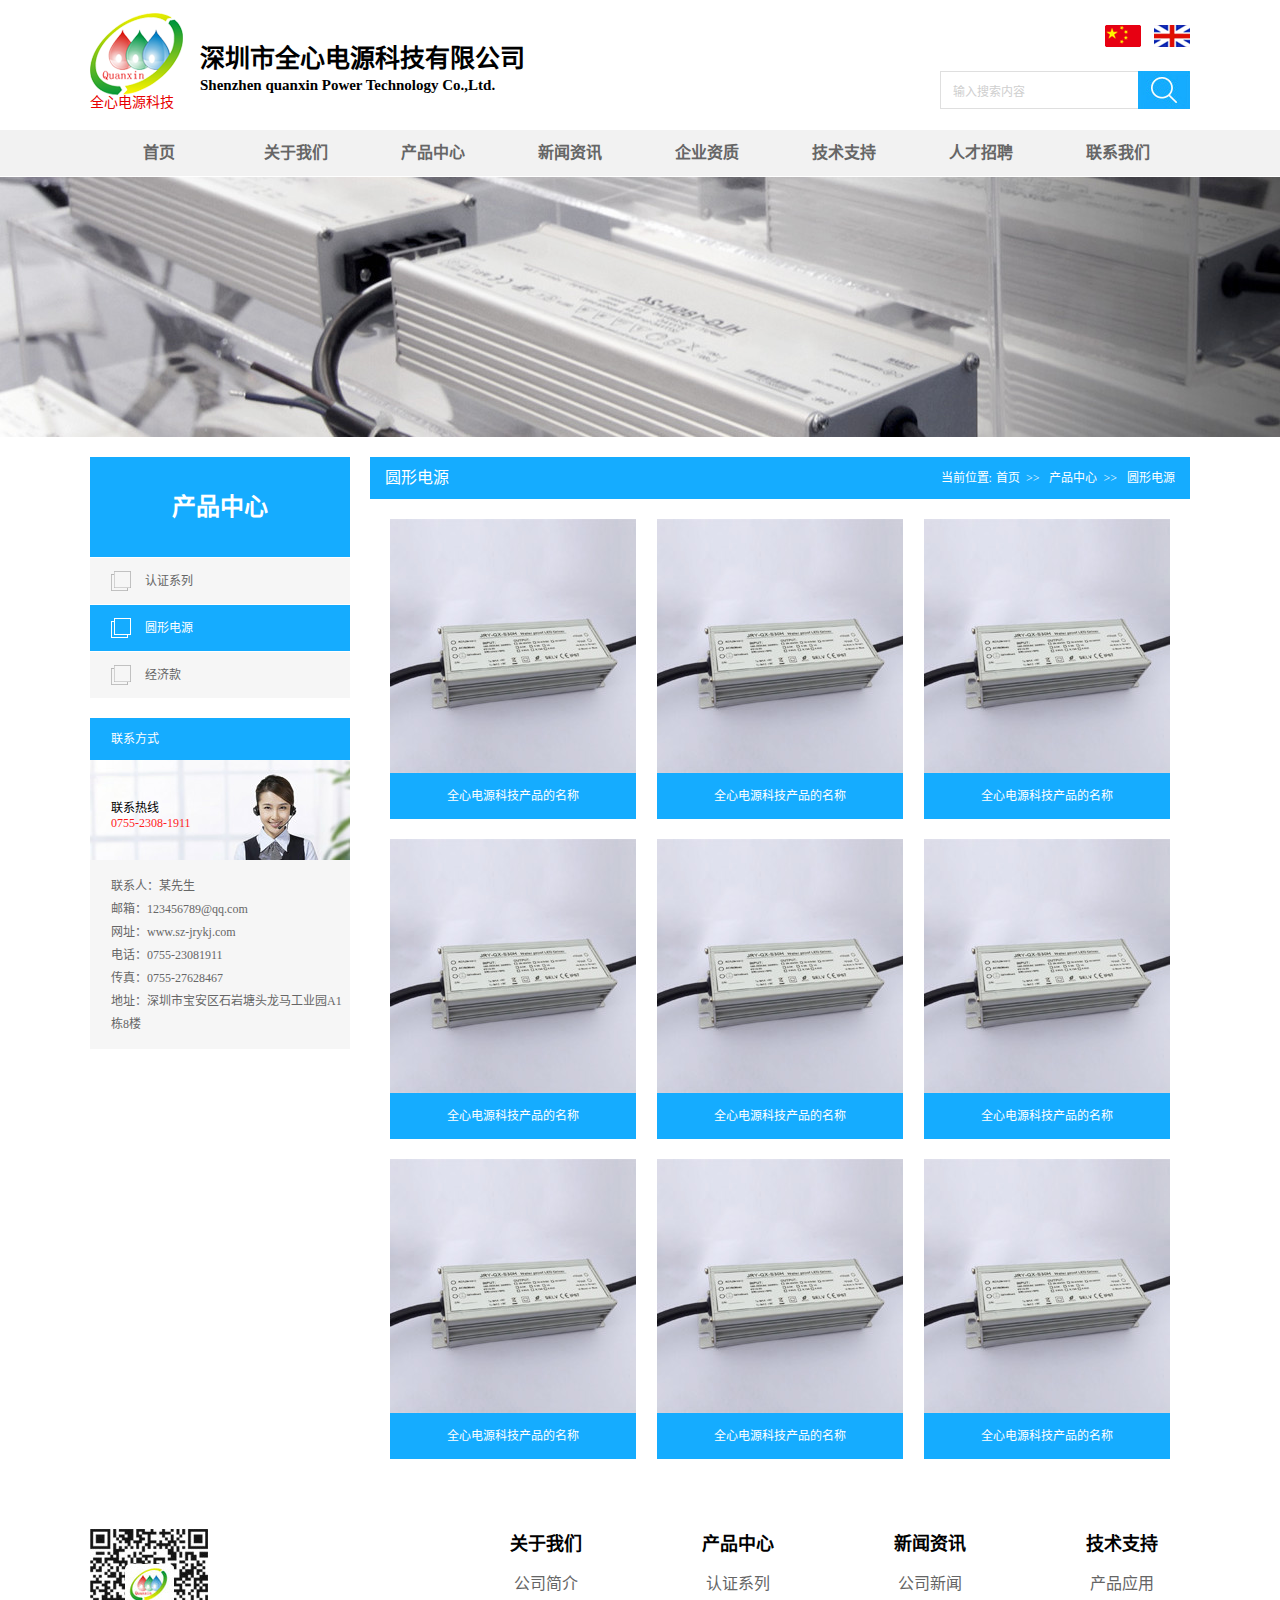
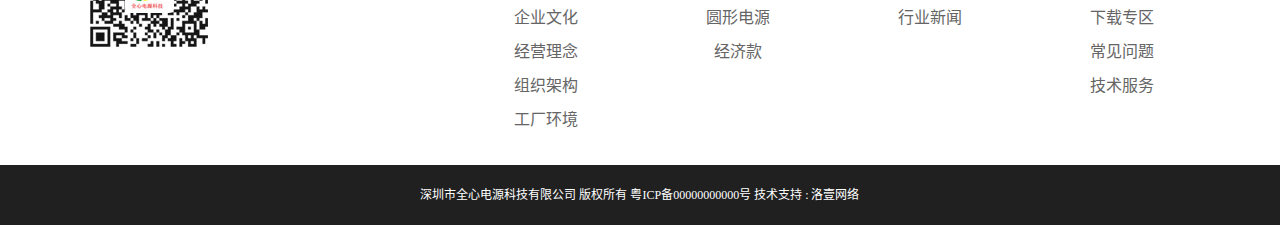
<file: circular.html>
<!DOCTYPE html>
<html lang="zh-CN">
<head>
<meta charset="utf-8">
<title>全心电源科技</title>

<link rel="stylesheet" type="text/css" href="css/reset.css">
<link rel="stylesheet" type="text/css" href="css/index.css">
<link rel="stylesheet" type="text/css" href="css/product.css">

</head>
<body>
<!-- 
<section> - 代表文档中的一段或者一节；
<nav> - 用于构建导航；
<article> - 表示文档、页面、应用程序或网站中一体化的内容；
<aside> - 代表与页面内容相关、有别于主要内容的部分；
<hgroup> - 代表段或者节的标题；
<header> - 页面的页眉；
<footer> - 页面的页脚；
<time> - 表示日期和时间；
<mark> - 文档中需要突出的文字。

<header>
	<nav></nav>
</header>  
<aside>
	<nav></nav>
</aside>
<article>
    <header></header>
    <section></section></atricle>
<footer>
</footer>
-->
<div id="wrap">

	<!-- 头部 -->
	<div id="top">
		<div class="top-left">
			<div class="logo">
				<img src="images/logo-min.png">
				<p>全心电源科技</p>
			</div>
			<div class="title">
				<p class="name">深圳市全心电源科技有限公司</p>
				<p class="code">Shenzhen quanxin Power Technology Co.,Ltd.</p>
			</div>
		</div>
		<div class="top-right">
			<div class="language">
				<a href="#" class="china"></a>
				<a href="#" class="UK"></a>
			</div>
			<div class="search">
				<input class="text" type="text" value="输入搜索内容"><input class="btn" type="button">
			</div>
		</div>
	</div>
	<!-- end头部 -->

	<!-- 导航 -->

	<div id="nav">
		<ul>
			<li><a href="index.html">首页</a></li>
			<li><a href="about.html">关于我们</a></li>
			<li>
				<a href="product.html" class="layerpro">产品中心</a>
				<div class="pro-win clearfix" style="display: none;">
					<div class="win-l">
						<a href="product.html"><em>&gt;</em>认证系列</a>
						<a href="circular.html"><em>&gt;</em>圆形电源</a>
						<a href="affordable.html"><em>&gt;</em>经济款</a>
					</div>
					<div class="win-r cearfix">
						<ul>
							<li>
								<a href="prodetail.html">
									<img src="images/product/fadeinpic.png">
									<p>JRY-QX-20H1</p>
								</a>
							</li>
							<li>
								<a href="prodetail.html">
									<img src="images/product/fadeinpic.png">
									<p>JRY-QX-20H</p>
								</a>
							</li>
							<li>
								<a href="prodetail.html">
									<img src="images/product/fadeinpic.png">
									<p>JRY-QX-20H</p>
								</a>
							</li>
							<li>
								<a href="prodetail.html">
									<img src="images/product/fadeinpic.png">
									<p>JRY-QX-20H</p>
								</a>
							</li>
							<li>
								<a href="prodetail.html">
									<img src="images/product/fadeinpic.png">
									<p>JRY-QX-20H</p>
								</a>
							</li>
							<li>
								<a href="prodetail.html">
									<img src="images/product/fadeinpic.png">
									<p>JRY-QX-20H</p>
								</a>
							</li>
							<li>
								<a href="prodetail.html">
									<img src="images/product/fadeinpic.png">
									<p>JRY-QX-20H</p>
								</a>
							</li>
							<li>
								<a href="prodetail.html">
									<img src="images/product/fadeinpic.png">
									<p>JRY-QX-20H</p>
								</a>
							</li>
							<li>
								<a href="prodetail.html">
									<img src="images/product/fadeinpic.png">
									<p>JRY-QX-20H</p>
								</a>
							</li>
							<li>
								<a href="prodetail.html">
									<img src="images/product/fadeinpic.png">
									<p>JRY-QX-20H</p>
								</a>
							</li>
						</ul>
					</div>
					<div class="win-r hide cearfix">
						<ul>
							<li>
								<a href="prodetail.html">
									<img src="images/product/fadeinpic.png">
									<p>JRY-QX-20H2</p>
								</a>
							</li>
							<li>
								<a href="prodetail.html">
									<img src="images/product/fadeinpic.png">
									<p>JRY-QX-20H</p>
								</a>
							</li>
							<li>
								<a href="prodetail.html">
									<img src="images/product/fadeinpic.png">
									<p>JRY-QX-20H</p>
								</a>
							</li>
							<li>
								<a href="prodetail.html">
									<img src="images/product/fadeinpic.png">
									<p>JRY-QX-20H</p>
								</a>
							</li>
							<li>
								<a href="prodetail.html">
									<img src="images/product/fadeinpic.png">
									<p>JRY-QX-20H</p>
								</a>
							</li>
							<li>
								<a href="prodetail.html">
									<img src="images/product/fadeinpic.png">
									<p>JRY-QX-20H</p>
								</a>
							</li>
							<li>
								<a href="prodetail.html">
									<img src="images/product/fadeinpic.png">
									<p>JRY-QX-20H</p>
								</a>
							</li>
							<li>
								<a href="prodetail.html">
									<img src="images/product/fadeinpic.png">
									<p>JRY-QX-20H</p>
								</a>
							</li>
							<li>
								<a href="prodetail.html">
									<img src="images/product/fadeinpic.png">
									<p>JRY-QX-20H</p>
								</a>
							</li>
							<li>
								<a href="prodetail.html">
									<img src="images/product/fadeinpic.png">
									<p>JRY-QX-20H</p>
								</a>
							</li>
						</ul>
					</div>
					<div class="win-r hide cearfix">
						<ul>
							<li>
								<a href="prodetail.html">
									<img src="images/product/fadeinpic.png">
									<p>JRY-QX-20H3</p>
								</a>
							</li>
							<li>
								<a href="prodetail.html">
									<img src="images/product/fadeinpic.png">
									<p>JRY-QX-20H</p>
								</a>
							</li>
							<li>
								<a href="prodetail.html">
									<img src="images/product/fadeinpic.png">
									<p>JRY-QX-20H</p>
								</a>
							</li>
							<li>
								<a href="prodetail.html">
									<img src="images/product/fadeinpic.png">
									<p>JRY-QX-20H</p>
								</a>
							</li>
							<li>
								<a href="prodetail.html">
									<img src="images/product/fadeinpic.png">
									<p>JRY-QX-20H</p>
								</a>
							</li>
							<li>
								<a href="prodetail.html">
									<img src="images/product/fadeinpic.png">
									<p>JRY-QX-20H</p>
								</a>
							</li>
							<li>
								<a href="prodetail.html">
									<img src="images/product/fadeinpic.png">
									<p>JRY-QX-20H</p>
								</a>
							</li>
							<li>
								<a href="prodetail.html">
									<img src="images/product/fadeinpic.png">
									<p>JRY-QX-20H</p>
								</a>
							</li>
							<li>
								<a href="prodetail.html">
									<img src="images/product/fadeinpic.png">
									<p>JRY-QX-20H</p>
								</a>
							</li>
							<li>
								<a href="prodetail.html">
									<img src="images/product/fadeinpic.png">
									<p>JRY-QX-20H</p>
								</a>
							</li>
						</ul>
					</div>
				</div>
			</li>
			<li><a href="news.html">新闻资讯</a></li>
			<li><a href="enterprise.html">企业资质</a></li>
			<li><a href="support.html">技术支持</a></li>
			<li><a href="about.html">人才招聘</a></li>
			<li><a href="about.html">联系我们</a></li>
		</ul>
	</div>
	<!-- end导航 -->

	<!-- banner -->
	<div id="product-banner"></div>
	<!-- end banner -->

	<div id="public-wrap">
		<div class="wrap-cont clearfix">
			<div class="aside">
				<div class="title">
					<h1>产品中心</h1>
					<ul>
						<li><a href="product.html">认证系列</a></li>
						<li><a class="active" href="#">圆形电源</a></li>
						<li><a href="affordable.html">经济款</a></li>
					</ul>
				</div>
				<div class="callme">
					<dl>
						<dt>联系方式</dt>
						<dd class="service">
							<p>联系热线</p>
							<p style="color: #ff1d1d;">0755-2308-1911</p>
						</dd>
						<dd class="callme-cont">
							<p>联系人：某先生</p>
							<p>邮箱：123456789@qq.com</p>
							<p>网址：www.sz-jrykj.com</p>
							<p>电话：0755-23081911</p>
							<p>传真：0755-27628467</p>
							<p>地址：深圳市宝安区石岩塘头龙马工业园A1栋8楼</p>
						</dd>
					</dl>
				</div>
			</div>
			<div class="article">
				<div class="top clearfix">
					圆形电源
					<div>
						<span>当前位置:</span>
						<a href="index.html">首页</a><strong>&gt;&gt;</strong>
						<a href="product.html">产品中心</a><strong>&gt;&gt;</strong>
						<a href="#">圆形电源</a>
					</div>
				</div>
				<div class="product-content">
					<ul class="clearfix">
						<li>
							<a href="prodetail.html">
								<img src="images/product/product01.jpg">
								<p>全心电源科技产品的名称</p>
							</a>
						</li>
						<li style="margin: 0 21px;">
							<a href="prodetail.html">
								<img src="images/product/product01.jpg">
								<p>全心电源科技产品的名称</p>
							</a>
						</li>
						<li>
							<a href="prodetail.html">
								<img src="images/product/product01.jpg">
								<p>全心电源科技产品的名称</p>
							</a>
						</li>
						<li>
							<a href="prodetail.html">
								<img src="images/product/product01.jpg">
								<p>全心电源科技产品的名称</p>
							</a>
						</li>
						<li style="margin: 0 21px;">
							<a href="prodetail.html">
								<img src="images/product/product01.jpg">
								<p>全心电源科技产品的名称</p>
							</a>
						</li>
						<li>
							<a href="prodetail.html">
								<img src="images/product/product01.jpg">
								<p>全心电源科技产品的名称</p>
							</a>
						</li>
						<li>
							<a href="prodetail.html">
								<img src="images/product/product01.jpg">
								<p>全心电源科技产品的名称</p>
							</a>
						</li>
						<li style="margin: 0 21px;">
							<a href="prodetail.html">
								<img src="images/product/product01.jpg">
								<p>全心电源科技产品的名称</p>
							</a>
						</li>
						<li>
							<a href="prodetail.html">
								<img src="images/product/product01.jpg">
								<p>全心电源科技产品的名称</p>
							</a>
						</li>
					</ul>
				</div>
			</div>
		</div>
	</div>

	<!-- 页脚 -->
	<div id="footer">
		<div class="foot-wrap">
			<div class="foot-nav clearfix">
				<div class="qrcode"><img src="images/qrcode.jpg"></div>
				<div class="list">
					<ul>
						<h2>关于我们</h2>
						<li><a href="about.html">公司简介</a></li>
						<li><a href="culture.html">企业文化</a></li>
						<li><a href="idea.html">经营理念</a></li>
						<li><a href="framework.html">组织架构</a></li>
						<li><a href="environment.html">工厂环境</a></li>
					</ul>
					<ul>
						<h2>产品中心</h2>
						<li><a href="product.html">认证系列</a></li>
						<li><a href="circular.html">圆形电源</a></li>
						<li><a href="affordable.html">经济款</a></li>
					</ul>
					<ul>
						<h2>新闻资讯</h2>
						<li><a href="news.html">公司新闻</a></li>
						<li><a href="industrynews.html">行业新闻</a></li>
					</ul>
					<ul>
						<h2>技术支持</h2>
						<li><a href="about.html">产品应用</a></li>
						<li><a href="support.html">下载专区</a></li>
						<li><a href="about.html">常见问题</a></li>
						<li><a href="about.html">技术服务</a></li>
					</ul>
				</div>
			</div>
			<div class="copy">
				<p>深圳市全心电源科技有限公司 版权所有 粤ICP备00000000000号 技术支持 : 洛壹网络</p>
			</div>
		</div>
	</div>
	<!-- end页脚 -->

</div>
<script src="js/jquery-3.2.0.min.js"></script>
<script src="js/main.js"></script>
<script src="js/index.js"></script>
</body>
</html>
</file>
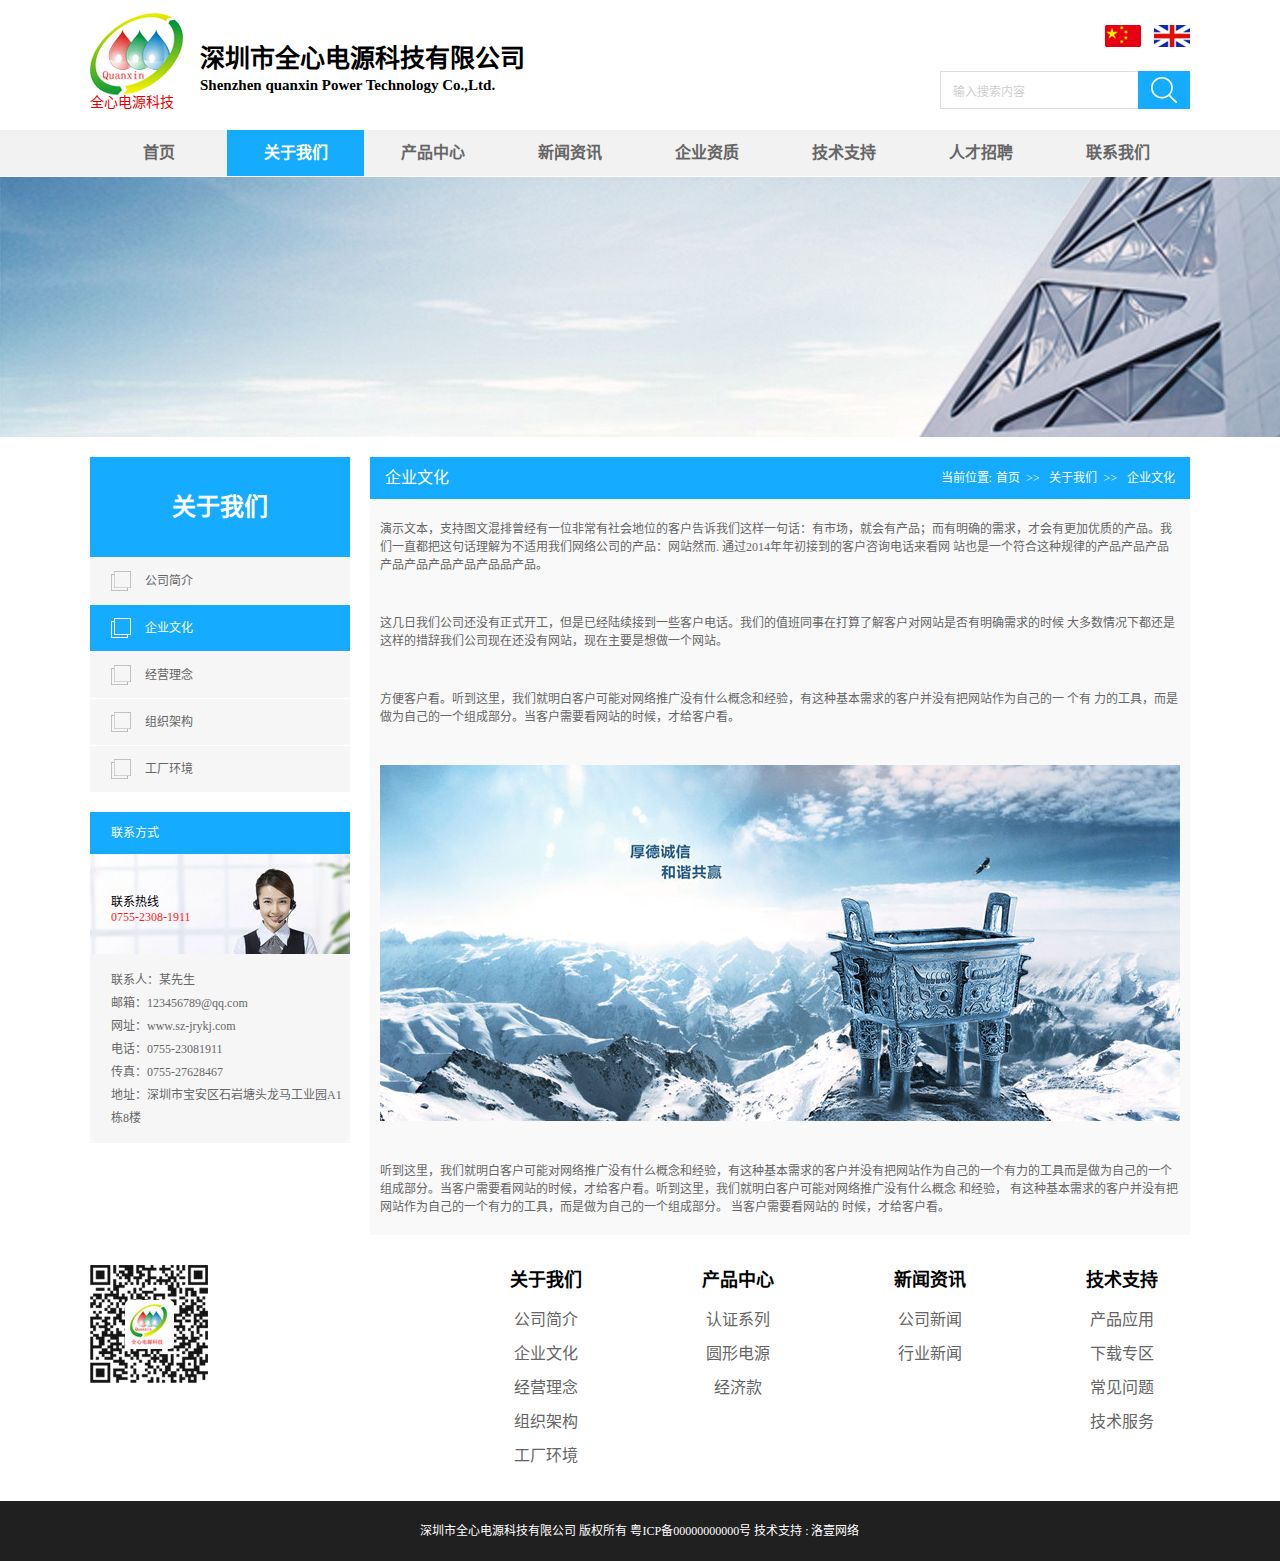
<file: culture.html>
<!DOCTYPE html>
<html lang="zh-CN">
<head>
<meta charset="utf-8">
<title>全心电源科技</title>

<link rel="stylesheet" type="text/css" href="css/reset.css">
<link rel="stylesheet" type="text/css" href="css/index.css">
<link rel="stylesheet" type="text/css" href="css/about.css">

</head>
<body>
<!-- 
<section> - 代表文档中的一段或者一节；
<nav> - 用于构建导航；
<article> - 表示文档、页面、应用程序或网站中一体化的内容；
<aside> - 代表与页面内容相关、有别于主要内容的部分；
<hgroup> - 代表段或者节的标题；
<header> - 页面的页眉；
<footer> - 页面的页脚；
<time> - 表示日期和时间；
<mark> - 文档中需要突出的文字。

<header>
	<nav></nav>
</header>  
<aside>
	<nav></nav>
</aside>
<article>
    <header></header>
    <section></section></atricle>
<footer>
</footer>
-->
<div id="wrap">

	<!-- 头部 -->
	<div id="top">
		<div class="top-left">
			<div class="logo">
				<img src="images/logo-min.png">
				<p>全心电源科技</p>
			</div>
			<div class="title">
				<p class="name">深圳市全心电源科技有限公司</p>
				<p class="code">Shenzhen quanxin Power Technology Co.,Ltd.</p>
			</div>
		</div>
		<div class="top-right">
			<div class="language">
				<a href="#" class="china"></a>
				<a href="#" class="UK"></a>
			</div>
			<div class="search">
				<input class="text" type="text" value="输入搜索内容"><input class="btn" type="button">
			</div>
		</div>
	</div>
	<!-- end头部 -->

	<!-- 导航 -->

	<div id="nav">
		<ul>
			<li><a href="index.html">首页</a></li>
			<li><a class="active" href="about.html">关于我们</a></li>
			<li>
				<a href="product.html" class="layerpro">产品中心</a>
				<div class="pro-win clearfix" style="display: none;">
					<div class="win-l">
						<a href="product.html"><em>&gt;</em>认证系列</a>
						<a href="circular.html"><em>&gt;</em>圆形电源</a>
						<a href="affordable.html"><em>&gt;</em>经济款</a>
					</div>
					<div class="win-r cearfix">
						<ul>
							<li>
								<a href="prodetail.html">
									<img src="images/product/fadeinpic.png">
									<p>JRY-QX-20H1</p>
								</a>
							</li>
							<li>
								<a href="prodetail.html">
									<img src="images/product/fadeinpic.png">
									<p>JRY-QX-20H</p>
								</a>
							</li>
							<li>
								<a href="prodetail.html">
									<img src="images/product/fadeinpic.png">
									<p>JRY-QX-20H</p>
								</a>
							</li>
							<li>
								<a href="prodetail.html">
									<img src="images/product/fadeinpic.png">
									<p>JRY-QX-20H</p>
								</a>
							</li>
							<li>
								<a href="prodetail.html">
									<img src="images/product/fadeinpic.png">
									<p>JRY-QX-20H</p>
								</a>
							</li>
							<li>
								<a href="prodetail.html">
									<img src="images/product/fadeinpic.png">
									<p>JRY-QX-20H</p>
								</a>
							</li>
							<li>
								<a href="prodetail.html">
									<img src="images/product/fadeinpic.png">
									<p>JRY-QX-20H</p>
								</a>
							</li>
							<li>
								<a href="prodetail.html">
									<img src="images/product/fadeinpic.png">
									<p>JRY-QX-20H</p>
								</a>
							</li>
							<li>
								<a href="prodetail.html">
									<img src="images/product/fadeinpic.png">
									<p>JRY-QX-20H</p>
								</a>
							</li>
							<li>
								<a href="prodetail.html">
									<img src="images/product/fadeinpic.png">
									<p>JRY-QX-20H</p>
								</a>
							</li>
						</ul>
					</div>
					<div class="win-r hide cearfix">
						<ul>
							<li>
								<a href="prodetail.html">
									<img src="images/product/fadeinpic.png">
									<p>JRY-QX-20H2</p>
								</a>
							</li>
							<li>
								<a href="prodetail.html">
									<img src="images/product/fadeinpic.png">
									<p>JRY-QX-20H</p>
								</a>
							</li>
							<li>
								<a href="prodetail.html">
									<img src="images/product/fadeinpic.png">
									<p>JRY-QX-20H</p>
								</a>
							</li>
							<li>
								<a href="prodetail.html">
									<img src="images/product/fadeinpic.png">
									<p>JRY-QX-20H</p>
								</a>
							</li>
							<li>
								<a href="prodetail.html">
									<img src="images/product/fadeinpic.png">
									<p>JRY-QX-20H</p>
								</a>
							</li>
							<li>
								<a href="prodetail.html">
									<img src="images/product/fadeinpic.png">
									<p>JRY-QX-20H</p>
								</a>
							</li>
							<li>
								<a href="prodetail.html">
									<img src="images/product/fadeinpic.png">
									<p>JRY-QX-20H</p>
								</a>
							</li>
							<li>
								<a href="prodetail.html">
									<img src="images/product/fadeinpic.png">
									<p>JRY-QX-20H</p>
								</a>
							</li>
							<li>
								<a href="prodetail.html">
									<img src="images/product/fadeinpic.png">
									<p>JRY-QX-20H</p>
								</a>
							</li>
							<li>
								<a href="prodetail.html">
									<img src="images/product/fadeinpic.png">
									<p>JRY-QX-20H</p>
								</a>
							</li>
						</ul>
					</div>
					<div class="win-r hide cearfix">
						<ul>
							<li>
								<a href="prodetail.html">
									<img src="images/product/fadeinpic.png">
									<p>JRY-QX-20H3</p>
								</a>
							</li>
							<li>
								<a href="prodetail.html">
									<img src="images/product/fadeinpic.png">
									<p>JRY-QX-20H</p>
								</a>
							</li>
							<li>
								<a href="prodetail.html">
									<img src="images/product/fadeinpic.png">
									<p>JRY-QX-20H</p>
								</a>
							</li>
							<li>
								<a href="prodetail.html">
									<img src="images/product/fadeinpic.png">
									<p>JRY-QX-20H</p>
								</a>
							</li>
							<li>
								<a href="prodetail.html">
									<img src="images/product/fadeinpic.png">
									<p>JRY-QX-20H</p>
								</a>
							</li>
							<li>
								<a href="prodetail.html">
									<img src="images/product/fadeinpic.png">
									<p>JRY-QX-20H</p>
								</a>
							</li>
							<li>
								<a href="prodetail.html">
									<img src="images/product/fadeinpic.png">
									<p>JRY-QX-20H</p>
								</a>
							</li>
							<li>
								<a href="prodetail.html">
									<img src="images/product/fadeinpic.png">
									<p>JRY-QX-20H</p>
								</a>
							</li>
							<li>
								<a href="prodetail.html">
									<img src="images/product/fadeinpic.png">
									<p>JRY-QX-20H</p>
								</a>
							</li>
							<li>
								<a href="prodetail.html">
									<img src="images/product/fadeinpic.png">
									<p>JRY-QX-20H</p>
								</a>
							</li>
						</ul>
					</div>
				</div>
			</li>
			<li><a href="news.html">新闻资讯</a></li>
			<li><a href="enterprise.html">企业资质</a></li>
			<li><a href="support.html">技术支持</a></li>
			<li><a href="about.html">人才招聘</a></li>
			<li><a href="about.html">联系我们</a></li>
		</ul>
	</div>
	<!-- end导航 -->

	<!-- banner -->
	<div id="about-banner"></div>
	<!-- end banner -->

	<div id="public-wrap">
		<div class="wrap-cont clearfix">
			<div class="aside">
				<div class="title">
					<h1>关于我们</h1>
					<ul>
						<li><a href="about.html">公司简介</a></li>
						<li><a class="active" href="#">企业文化</a></li>
						<li><a href="idea.html">经营理念</a></li>
						<li><a href="framework.html">组织架构</a></li>
						<li><a href="environment.html">工厂环境</a></li>
					</ul>
				</div>
				<div class="callme">
					<dl>
						<dt>联系方式</dt>
						<dd class="service">
							<p>联系热线</p>
							<p style="color: #ff1d1d;">0755-2308-1911</p>
						</dd>
						<dd class="callme-cont">
							<p>联系人：某先生</p>
							<p>邮箱：123456789@qq.com</p>
							<p>网址：www.sz-jrykj.com</p>
							<p>电话：0755-23081911</p>
							<p>传真：0755-27628467</p>
							<p>地址：深圳市宝安区石岩塘头龙马工业园A1栋8楼</p>
						</dd>
					</dl>
				</div>
			</div>
			<div class="article">
				<div class="top clearfix">
					企业文化
					<div>
						<span>当前位置:</span>
						<a href="index.html">首页</a><strong>&gt;&gt;</strong>
						<a href="about.html">关于我们</a><strong>&gt;&gt;</strong>
						<a href="#">企业文化</a>
					</div>
				</div>
				<div class="about-content">
					<p>演示文本，支持图文混排曾经有一位非常有社会地位的客户告诉我们这样一句话：有市场，就会有产品；而有明确的需求，才会有更加优质的产品。我们一直都把这句话理解为不适用我们网络公司的产品：网站然而.  通过2014年年初接到的客户咨询电话来看网
					站也是一个符合这种规律的产品产品产品产品产品产品产品产品品产品。</p>
					<p>这几日我们公司还没有正式开工，但是已经陆续接到一些客户电话。我们的值班同事在打算了解客户对网站是否有明确需求的时候
					大多数情况下都还是这样的措辞我们公司现在还没有网站，现在主要是想做一个网站。</p>
					<p>方便客户看。听到这里，我们就明白客户可能对网络推广没有什么概念和经验，有这种基本需求的客户并没有把网站作为自己的一
					个有 力的工具，而是做为自己的一个组成部分。当客户需要看网站的时候，才给客户看。</p>
					<img src="images/about/pic.jpg">
					<p>听到这里，我们就明白客户可能对网络推广没有什么概念和经验，有这种基本需求的客户并没有把网站作为自己的一个有力的工具而是做为自己的一个组成部分。当客户需要看网站的时候，才给客户看。听到这里，我们就明白客户可能对网络推广没有什么概念
					和经验，  有这种基本需求的客户并没有把网站作为自己的一个有力的工具，而是做为自己的一个组成部分。 当客户需要看网站的
					时候，才给客户看。</p>
				</div>
			</div>
		</div>
	</div>

	<!-- 页脚 -->
	<div id="footer">
		<div class="foot-wrap">
			<div class="foot-nav clearfix">
				<div class="qrcode"><img src="images/qrcode.jpg"></div>
				<div class="list">
					<ul>
						<h2>关于我们</h2>
						<li><a href="about.html">公司简介</a></li>
						<li><a href="culture.html">企业文化</a></li>
						<li><a href="idea.html">经营理念</a></li>
						<li><a href="framework.html">组织架构</a></li>
						<li><a href="environment.html">工厂环境</a></li>
					</ul>
					<ul>
						<h2>产品中心</h2>
						<li><a href="product.html">认证系列</a></li>
						<li><a href="circular.html">圆形电源</a></li>
						<li><a href="affordable.html">经济款</a></li>
					</ul>
					<ul>
						<h2>新闻资讯</h2>
						<li><a href="news.html">公司新闻</a></li>
						<li><a href="industrynews.html">行业新闻</a></li>
					</ul>
					<ul>
						<h2>技术支持</h2>
						<li><a href="about.html">产品应用</a></li>
						<li><a href="about.html">下载专区</a></li>
						<li><a href="support.html">常见问题</a></li>
						<li><a href="about.html">技术服务</a></li>
					</ul>
				</div>
			</div>
			<div class="copy">
				<p>深圳市全心电源科技有限公司 版权所有 粤ICP备00000000000号 技术支持 : 洛壹网络</p>
			</div>
		</div>
	</div>
	<!-- end页脚 -->

</div>
<script src="js/jquery-3.2.0.min.js"></script>
<script src="js/main.js"></script>
<script src="js/index.js"></script>
</body>
</html>
</file>
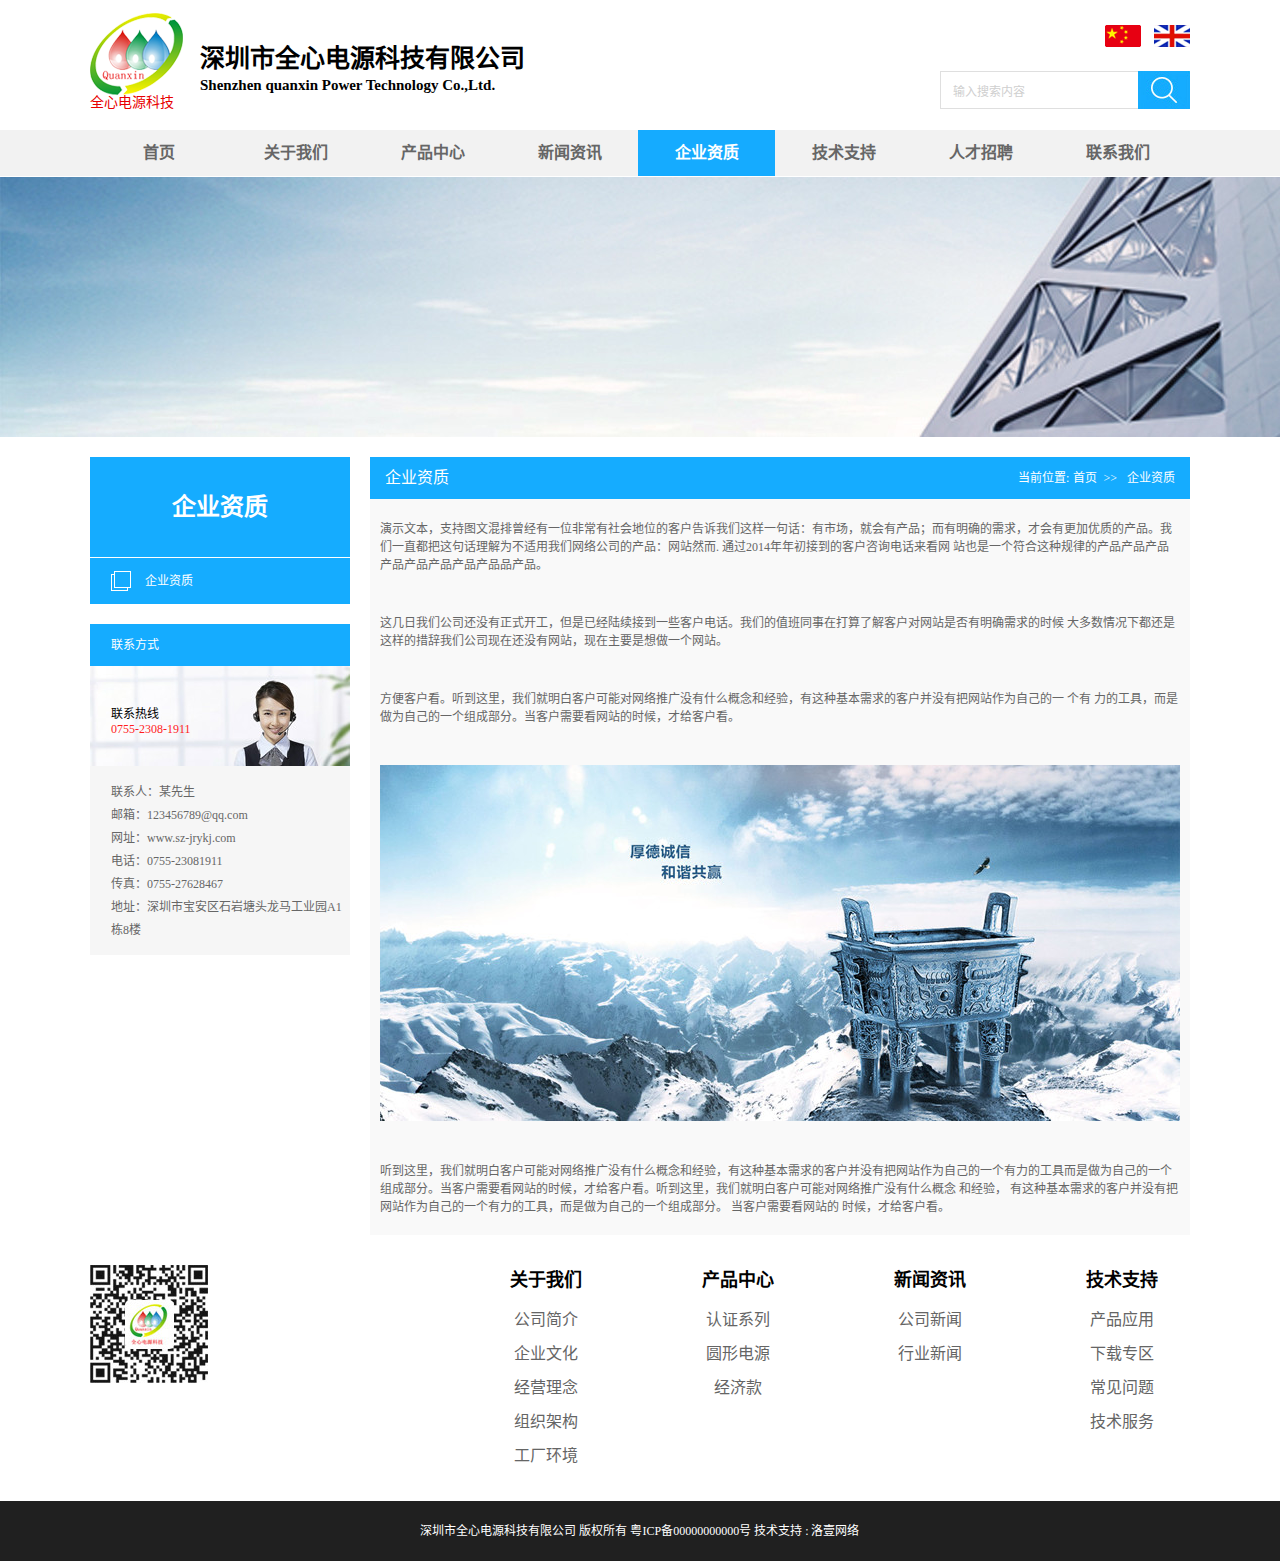
<file: enterprise.html>
<!DOCTYPE html>
<html lang="zh-CN">
<head>
<meta charset="utf-8">
<title>全心电源科技</title>

<link rel="stylesheet" type="text/css" href="css/reset.css">
<link rel="stylesheet" type="text/css" href="css/index.css">
<link rel="stylesheet" type="text/css" href="css/about.css">

</head>
<body>
<!-- 
<section> - 代表文档中的一段或者一节；
<nav> - 用于构建导航；
<article> - 表示文档、页面、应用程序或网站中一体化的内容；
<aside> - 代表与页面内容相关、有别于主要内容的部分；
<hgroup> - 代表段或者节的标题；
<header> - 页面的页眉；
<footer> - 页面的页脚；
<time> - 表示日期和时间；
<mark> - 文档中需要突出的文字。

<header>
	<nav></nav>
</header>  
<aside>
	<nav></nav>
</aside>
<article>
    <header></header>
    <section></section></atricle>
<footer>
</footer>
-->
<div id="wrap">

	<!-- 头部 -->
	<div id="top">
		<div class="top-left">
			<div class="logo">
				<img src="images/logo-min.png">
				<p>全心电源科技</p>
			</div>
			<div class="title">
				<p class="name">深圳市全心电源科技有限公司</p>
				<p class="code">Shenzhen quanxin Power Technology Co.,Ltd.</p>
			</div>
		</div>
		<div class="top-right">
			<div class="language">
				<a href="#" class="china"></a>
				<a href="#" class="UK"></a>
			</div>
			<div class="search">
				<input class="text" type="text" value="输入搜索内容"><input class="btn" type="button">
			</div>
		</div>
	</div>
	<!-- end头部 -->

	<!-- 导航 -->

	<div id="nav">
		<ul>
			<li><a href="index.html">首页</a></li>
			<li><a href="about.html">关于我们</a></li>
			<li>
				<a href="product.html" class="layerpro">产品中心</a>
				<div class="pro-win clearfix" style="display: none;">
					<div class="win-l">
						<a href="product.html"><em>&gt;</em>认证系列</a>
						<a href="circular.html"><em>&gt;</em>圆形电源</a>
						<a href="affordable.html"><em>&gt;</em>经济款</a>
					</div>
					<div class="win-r cearfix">
						<ul>
							<li>
								<a href="prodetail.html">
									<img src="images/product/fadeinpic.png">
									<p>JRY-QX-20H1</p>
								</a>
							</li>
							<li>
								<a href="prodetail.html">
									<img src="images/product/fadeinpic.png">
									<p>JRY-QX-20H</p>
								</a>
							</li>
							<li>
								<a href="prodetail.html">
									<img src="images/product/fadeinpic.png">
									<p>JRY-QX-20H</p>
								</a>
							</li>
							<li>
								<a href="prodetail.html">
									<img src="images/product/fadeinpic.png">
									<p>JRY-QX-20H</p>
								</a>
							</li>
							<li>
								<a href="prodetail.html">
									<img src="images/product/fadeinpic.png">
									<p>JRY-QX-20H</p>
								</a>
							</li>
							<li>
								<a href="prodetail.html">
									<img src="images/product/fadeinpic.png">
									<p>JRY-QX-20H</p>
								</a>
							</li>
							<li>
								<a href="prodetail.html">
									<img src="images/product/fadeinpic.png">
									<p>JRY-QX-20H</p>
								</a>
							</li>
							<li>
								<a href="prodetail.html">
									<img src="images/product/fadeinpic.png">
									<p>JRY-QX-20H</p>
								</a>
							</li>
							<li>
								<a href="prodetail.html">
									<img src="images/product/fadeinpic.png">
									<p>JRY-QX-20H</p>
								</a>
							</li>
							<li>
								<a href="prodetail.html">
									<img src="images/product/fadeinpic.png">
									<p>JRY-QX-20H</p>
								</a>
							</li>
						</ul>
					</div>
					<div class="win-r hide cearfix">
						<ul>
							<li>
								<a href="prodetail.html">
									<img src="images/product/fadeinpic.png">
									<p>JRY-QX-20H2</p>
								</a>
							</li>
							<li>
								<a href="prodetail.html">
									<img src="images/product/fadeinpic.png">
									<p>JRY-QX-20H</p>
								</a>
							</li>
							<li>
								<a href="prodetail.html">
									<img src="images/product/fadeinpic.png">
									<p>JRY-QX-20H</p>
								</a>
							</li>
							<li>
								<a href="prodetail.html">
									<img src="images/product/fadeinpic.png">
									<p>JRY-QX-20H</p>
								</a>
							</li>
							<li>
								<a href="prodetail.html">
									<img src="images/product/fadeinpic.png">
									<p>JRY-QX-20H</p>
								</a>
							</li>
							<li>
								<a href="prodetail.html">
									<img src="images/product/fadeinpic.png">
									<p>JRY-QX-20H</p>
								</a>
							</li>
							<li>
								<a href="prodetail.html">
									<img src="images/product/fadeinpic.png">
									<p>JRY-QX-20H</p>
								</a>
							</li>
							<li>
								<a href="prodetail.html">
									<img src="images/product/fadeinpic.png">
									<p>JRY-QX-20H</p>
								</a>
							</li>
							<li>
								<a href="prodetail.html">
									<img src="images/product/fadeinpic.png">
									<p>JRY-QX-20H</p>
								</a>
							</li>
							<li>
								<a href="prodetail.html">
									<img src="images/product/fadeinpic.png">
									<p>JRY-QX-20H</p>
								</a>
							</li>
						</ul>
					</div>
					<div class="win-r hide cearfix">
						<ul>
							<li>
								<a href="prodetail.html">
									<img src="images/product/fadeinpic.png">
									<p>JRY-QX-20H3</p>
								</a>
							</li>
							<li>
								<a href="prodetail.html">
									<img src="images/product/fadeinpic.png">
									<p>JRY-QX-20H</p>
								</a>
							</li>
							<li>
								<a href="prodetail.html">
									<img src="images/product/fadeinpic.png">
									<p>JRY-QX-20H</p>
								</a>
							</li>
							<li>
								<a href="prodetail.html">
									<img src="images/product/fadeinpic.png">
									<p>JRY-QX-20H</p>
								</a>
							</li>
							<li>
								<a href="prodetail.html">
									<img src="images/product/fadeinpic.png">
									<p>JRY-QX-20H</p>
								</a>
							</li>
							<li>
								<a href="prodetail.html">
									<img src="images/product/fadeinpic.png">
									<p>JRY-QX-20H</p>
								</a>
							</li>
							<li>
								<a href="prodetail.html">
									<img src="images/product/fadeinpic.png">
									<p>JRY-QX-20H</p>
								</a>
							</li>
							<li>
								<a href="prodetail.html">
									<img src="images/product/fadeinpic.png">
									<p>JRY-QX-20H</p>
								</a>
							</li>
							<li>
								<a href="prodetail.html">
									<img src="images/product/fadeinpic.png">
									<p>JRY-QX-20H</p>
								</a>
							</li>
							<li>
								<a href="prodetail.html">
									<img src="images/product/fadeinpic.png">
									<p>JRY-QX-20H</p>
								</a>
							</li>
						</ul>
					</div>
				</div>
			</li>
			<li><a href="news.html">新闻资讯</a></li>
			<li><a class="active" href="enterprise.html">企业资质</a></li>
			<li><a href="support.html">技术支持</a></li>
			<li><a href="about.html">人才招聘</a></li>
			<li><a href="about.html">联系我们</a></li>
		</ul>
	</div>
	<!-- end导航 -->

	<!-- banner -->
	<div id="about-banner"></div>
	<!-- end banner -->

	<div id="public-wrap">
		<div class="wrap-cont clearfix">
			<div class="aside">
				<div class="title">
					<h1>企业资质</h1>
					<ul>
						<li><a class="active" href="enterprise.html">企业资质</a></li>
					</ul>
				</div>
				<div class="callme">
					<dl>
						<dt>联系方式</dt>
						<dd class="service">
							<p>联系热线</p>
							<p style="color: #ff1d1d;">0755-2308-1911</p>
						</dd>
						<dd class="callme-cont">
							<p>联系人：某先生</p>
							<p>邮箱：123456789@qq.com</p>
							<p>网址：www.sz-jrykj.com</p>
							<p>电话：0755-23081911</p>
							<p>传真：0755-27628467</p>
							<p>地址：深圳市宝安区石岩塘头龙马工业园A1栋8楼</p>
						</dd>
					</dl>
				</div>
			</div>
			<div class="article">
				<div class="top clearfix">
					企业资质
					<div>
						<span>当前位置:</span>
						<a href="index.html">首页</a><strong>&gt;&gt;</strong>
						<a href="about.html">企业资质</a>
					</div>
				</div>
				<div class="about-content">
					<p>演示文本，支持图文混排曾经有一位非常有社会地位的客户告诉我们这样一句话：有市场，就会有产品；而有明确的需求，才会有更加优质的产品。我们一直都把这句话理解为不适用我们网络公司的产品：网站然而.  通过2014年年初接到的客户咨询电话来看网
					站也是一个符合这种规律的产品产品产品产品产品产品产品产品品产品。</p>
					<p>这几日我们公司还没有正式开工，但是已经陆续接到一些客户电话。我们的值班同事在打算了解客户对网站是否有明确需求的时候
					大多数情况下都还是这样的措辞我们公司现在还没有网站，现在主要是想做一个网站。</p>
					<p>方便客户看。听到这里，我们就明白客户可能对网络推广没有什么概念和经验，有这种基本需求的客户并没有把网站作为自己的一
					个有 力的工具，而是做为自己的一个组成部分。当客户需要看网站的时候，才给客户看。</p>
					<img src="images/about/pic.jpg">
					<p>听到这里，我们就明白客户可能对网络推广没有什么概念和经验，有这种基本需求的客户并没有把网站作为自己的一个有力的工具而是做为自己的一个组成部分。当客户需要看网站的时候，才给客户看。听到这里，我们就明白客户可能对网络推广没有什么概念
					和经验，  有这种基本需求的客户并没有把网站作为自己的一个有力的工具，而是做为自己的一个组成部分。 当客户需要看网站的
					时候，才给客户看。</p>
				</div>
			</div>
		</div>
	</div>

	<!-- 页脚 -->
	<div id="footer">
		<div class="foot-wrap">
			<div class="foot-nav clearfix">
				<div class="qrcode"><img src="images/qrcode.jpg"></div>
				<div class="list">
					<ul>
						<h2>关于我们</h2>
						<li><a href="about.html">公司简介</a></li>
						<li><a href="culture.html">企业文化</a></li>
						<li><a href="idea.html">经营理念</a></li>
						<li><a href="framework.html">组织架构</a></li>
						<li><a href="environment.html">工厂环境</a></li>
					</ul>
					<ul>
						<h2>产品中心</h2>
						<li><a href="product.html">认证系列</a></li>
						<li><a href="circular.html">圆形电源</a></li>
						<li><a href="affordable.html">经济款</a></li>
					</ul>
					<ul>
						<h2>新闻资讯</h2>
						<li><a href="news.html">公司新闻</a></li>
						<li><a href="industrynews.html">行业新闻</a></li>
					</ul>
					<ul>
						<h2>技术支持</h2>
						<li><a href="about.html">产品应用</a></li>
						<li><a href="support.html">下载专区</a></li>
						<li><a href="about.html">常见问题</a></li>
						<li><a href="about.html">技术服务</a></li>
					</ul>
				</div>
			</div>
			<div class="copy">
				<p>深圳市全心电源科技有限公司 版权所有 粤ICP备00000000000号 技术支持 : 洛壹网络</p>
			</div>
		</div>
	</div>
	<!-- end页脚 -->

</div>
<script src="js/jquery-3.2.0.min.js"></script>
<script src="js/main.js"></script>
<script src="js/index.js"></script>
</body>
</html>
</file>
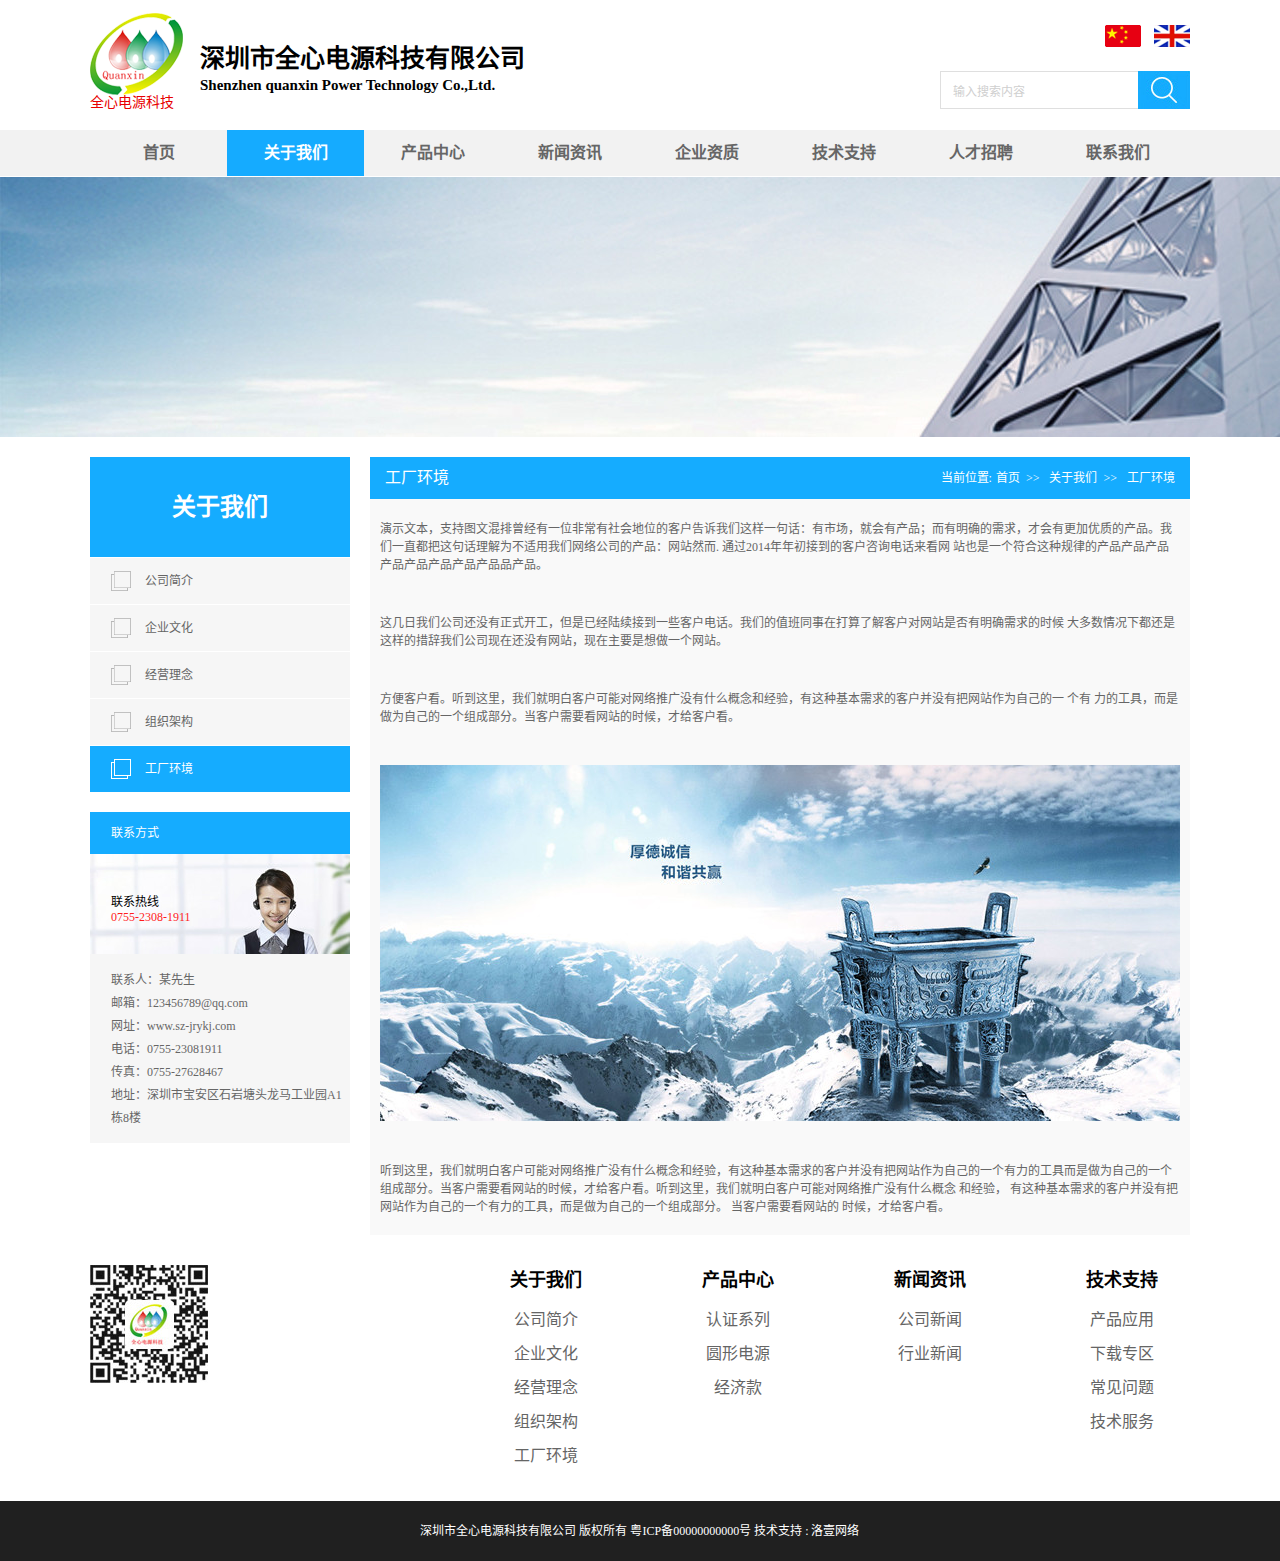
<file: environment.html>
<!DOCTYPE html>
<html lang="zh-CN">
<head>
<meta charset="utf-8">
<title>全心电源科技</title>

<link rel="stylesheet" type="text/css" href="css/reset.css">
<link rel="stylesheet" type="text/css" href="css/index.css">
<link rel="stylesheet" type="text/css" href="css/about.css">

</head>
<body>
<!-- 
<section> - 代表文档中的一段或者一节；
<nav> - 用于构建导航；
<article> - 表示文档、页面、应用程序或网站中一体化的内容；
<aside> - 代表与页面内容相关、有别于主要内容的部分；
<hgroup> - 代表段或者节的标题；
<header> - 页面的页眉；
<footer> - 页面的页脚；
<time> - 表示日期和时间；
<mark> - 文档中需要突出的文字。

<header>
	<nav></nav>
</header>  
<aside>
	<nav></nav>
</aside>
<article>
    <header></header>
    <section></section></atricle>
<footer>
</footer>
-->
<div id="wrap">

	<!-- 头部 -->
	<div id="top">
		<div class="top-left">
			<div class="logo">
				<img src="images/logo-min.png">
				<p>全心电源科技</p>
			</div>
			<div class="title">
				<p class="name">深圳市全心电源科技有限公司</p>
				<p class="code">Shenzhen quanxin Power Technology Co.,Ltd.</p>
			</div>
		</div>
		<div class="top-right">
			<div class="language">
				<a href="#" class="china"></a>
				<a href="#" class="UK"></a>
			</div>
			<div class="search">
				<input class="text" type="text" value="输入搜索内容"><input class="btn" type="button">
			</div>
		</div>
	</div>
	<!-- end头部 -->

	<!-- 导航 -->

	<div id="nav">
		<ul>
			<li><a href="index.html">首页</a></li>
			<li><a class="active" href="about.html">关于我们</a></li>
			<li>
				<a href="product.html" class="layerpro">产品中心</a>
				<div class="pro-win clearfix" style="display: none;">
					<div class="win-l">
						<a href="product.html"><em>&gt;</em>认证系列</a>
						<a href="circular.html"><em>&gt;</em>圆形电源</a>
						<a href="affordable.html"><em>&gt;</em>经济款</a>
					</div>
					<div class="win-r cearfix">
						<ul>
							<li>
								<a href="prodetail.html">
									<img src="images/product/fadeinpic.png">
									<p>JRY-QX-20H1</p>
								</a>
							</li>
							<li>
								<a href="prodetail.html">
									<img src="images/product/fadeinpic.png">
									<p>JRY-QX-20H</p>
								</a>
							</li>
							<li>
								<a href="prodetail.html">
									<img src="images/product/fadeinpic.png">
									<p>JRY-QX-20H</p>
								</a>
							</li>
							<li>
								<a href="prodetail.html">
									<img src="images/product/fadeinpic.png">
									<p>JRY-QX-20H</p>
								</a>
							</li>
							<li>
								<a href="prodetail.html">
									<img src="images/product/fadeinpic.png">
									<p>JRY-QX-20H</p>
								</a>
							</li>
							<li>
								<a href="prodetail.html">
									<img src="images/product/fadeinpic.png">
									<p>JRY-QX-20H</p>
								</a>
							</li>
							<li>
								<a href="prodetail.html">
									<img src="images/product/fadeinpic.png">
									<p>JRY-QX-20H</p>
								</a>
							</li>
							<li>
								<a href="prodetail.html">
									<img src="images/product/fadeinpic.png">
									<p>JRY-QX-20H</p>
								</a>
							</li>
							<li>
								<a href="prodetail.html">
									<img src="images/product/fadeinpic.png">
									<p>JRY-QX-20H</p>
								</a>
							</li>
							<li>
								<a href="prodetail.html">
									<img src="images/product/fadeinpic.png">
									<p>JRY-QX-20H</p>
								</a>
							</li>
						</ul>
					</div>
					<div class="win-r hide cearfix">
						<ul>
							<li>
								<a href="prodetail.html">
									<img src="images/product/fadeinpic.png">
									<p>JRY-QX-20H2</p>
								</a>
							</li>
							<li>
								<a href="prodetail.html">
									<img src="images/product/fadeinpic.png">
									<p>JRY-QX-20H</p>
								</a>
							</li>
							<li>
								<a href="prodetail.html">
									<img src="images/product/fadeinpic.png">
									<p>JRY-QX-20H</p>
								</a>
							</li>
							<li>
								<a href="prodetail.html">
									<img src="images/product/fadeinpic.png">
									<p>JRY-QX-20H</p>
								</a>
							</li>
							<li>
								<a href="prodetail.html">
									<img src="images/product/fadeinpic.png">
									<p>JRY-QX-20H</p>
								</a>
							</li>
							<li>
								<a href="prodetail.html">
									<img src="images/product/fadeinpic.png">
									<p>JRY-QX-20H</p>
								</a>
							</li>
							<li>
								<a href="prodetail.html">
									<img src="images/product/fadeinpic.png">
									<p>JRY-QX-20H</p>
								</a>
							</li>
							<li>
								<a href="prodetail.html">
									<img src="images/product/fadeinpic.png">
									<p>JRY-QX-20H</p>
								</a>
							</li>
							<li>
								<a href="prodetail.html">
									<img src="images/product/fadeinpic.png">
									<p>JRY-QX-20H</p>
								</a>
							</li>
							<li>
								<a href="prodetail.html">
									<img src="images/product/fadeinpic.png">
									<p>JRY-QX-20H</p>
								</a>
							</li>
						</ul>
					</div>
					<div class="win-r hide cearfix">
						<ul>
							<li>
								<a href="prodetail.html">
									<img src="images/product/fadeinpic.png">
									<p>JRY-QX-20H3</p>
								</a>
							</li>
							<li>
								<a href="prodetail.html">
									<img src="images/product/fadeinpic.png">
									<p>JRY-QX-20H</p>
								</a>
							</li>
							<li>
								<a href="prodetail.html">
									<img src="images/product/fadeinpic.png">
									<p>JRY-QX-20H</p>
								</a>
							</li>
							<li>
								<a href="prodetail.html">
									<img src="images/product/fadeinpic.png">
									<p>JRY-QX-20H</p>
								</a>
							</li>
							<li>
								<a href="prodetail.html">
									<img src="images/product/fadeinpic.png">
									<p>JRY-QX-20H</p>
								</a>
							</li>
							<li>
								<a href="prodetail.html">
									<img src="images/product/fadeinpic.png">
									<p>JRY-QX-20H</p>
								</a>
							</li>
							<li>
								<a href="prodetail.html">
									<img src="images/product/fadeinpic.png">
									<p>JRY-QX-20H</p>
								</a>
							</li>
							<li>
								<a href="prodetail.html">
									<img src="images/product/fadeinpic.png">
									<p>JRY-QX-20H</p>
								</a>
							</li>
							<li>
								<a href="prodetail.html">
									<img src="images/product/fadeinpic.png">
									<p>JRY-QX-20H</p>
								</a>
							</li>
							<li>
								<a href="prodetail.html">
									<img src="images/product/fadeinpic.png">
									<p>JRY-QX-20H</p>
								</a>
							</li>
						</ul>
					</div>
				</div>
			</li>
			<li><a href="news.html">新闻资讯</a></li>
			<li><a href="enterprise.html">企业资质</a></li>
			<li><a href="support.html">技术支持</a></li>
			<li><a href="about.html">人才招聘</a></li>
			<li><a href="about.htmls">联系我们</a></li>
		</ul>
	</div>
	<!-- end导航 -->

	<!-- banner -->
	<div id="about-banner"></div>
	<!-- end banner -->

	<div id="public-wrap">
		<div class="wrap-cont clearfix">
			<div class="aside">
				<div class="title">
					<h1>关于我们</h1>
					<ul>
						<li><a href="about.html">公司简介</a></li>
						<li><a href="culture.html">企业文化</a></li>
						<li><a href="idea.html">经营理念</a></li>
						<li><a href="framework.html">组织架构</a></li>
						<li><a class="active" href="#">工厂环境</a></li>
					</ul>
				</div>
				<div class="callme">
					<dl>
						<dt>联系方式</dt>
						<dd class="service">
							<p>联系热线</p>
							<p style="color: #ff1d1d;">0755-2308-1911</p>
						</dd>
						<dd class="callme-cont">
							<p>联系人：某先生</p>
							<p>邮箱：123456789@qq.com</p>
							<p>网址：www.sz-jrykj.com</p>
							<p>电话：0755-23081911</p>
							<p>传真：0755-27628467</p>
							<p>地址：深圳市宝安区石岩塘头龙马工业园A1栋8楼</p>
						</dd>
					</dl>
				</div>
			</div>
			<div class="article">
				<div class="top clearfix">
					工厂环境
					<div>
						<span>当前位置:</span>
						<a href="index.html">首页</a><strong>&gt;&gt;</strong>
						<a href="about.html">关于我们</a><strong>&gt;&gt;</strong>
						<a href="#">工厂环境</a>
					</div>
				</div>
				<div class="about-content">
					<p>演示文本，支持图文混排曾经有一位非常有社会地位的客户告诉我们这样一句话：有市场，就会有产品；而有明确的需求，才会有更加优质的产品。我们一直都把这句话理解为不适用我们网络公司的产品：网站然而.  通过2014年年初接到的客户咨询电话来看网
					站也是一个符合这种规律的产品产品产品产品产品产品产品产品品产品。</p>
					<p>这几日我们公司还没有正式开工，但是已经陆续接到一些客户电话。我们的值班同事在打算了解客户对网站是否有明确需求的时候
					大多数情况下都还是这样的措辞我们公司现在还没有网站，现在主要是想做一个网站。</p>
					<p>方便客户看。听到这里，我们就明白客户可能对网络推广没有什么概念和经验，有这种基本需求的客户并没有把网站作为自己的一
					个有 力的工具，而是做为自己的一个组成部分。当客户需要看网站的时候，才给客户看。</p>
					<img src="images/about/pic.jpg">
					<p>听到这里，我们就明白客户可能对网络推广没有什么概念和经验，有这种基本需求的客户并没有把网站作为自己的一个有力的工具而是做为自己的一个组成部分。当客户需要看网站的时候，才给客户看。听到这里，我们就明白客户可能对网络推广没有什么概念
					和经验，  有这种基本需求的客户并没有把网站作为自己的一个有力的工具，而是做为自己的一个组成部分。 当客户需要看网站的
					时候，才给客户看。</p>
				</div>
			</div>
		</div>
	</div>

	<!-- 页脚 -->
	<div id="footer">
		<div class="foot-wrap">
			<div class="foot-nav clearfix">
				<div class="qrcode"><img src="images/qrcode.jpg"></div>
				<div class="list">
					<ul>
						<h2>关于我们</h2>
						<li><a href="about.html">公司简介</a></li>
						<li><a href="culture.html">企业文化</a></li>
						<li><a href="idea.html">经营理念</a></li>
						<li><a href="framework.html">组织架构</a></li>
						<li><a href="environment.html">工厂环境</a></li>
					</ul>
					<ul>
						<h2>产品中心</h2>
						<li><a href="product.html">认证系列</a></li>
						<li><a href="circular.html">圆形电源</a></li>
						<li><a href="affordable.html">经济款</a></li>
					</ul>
					<ul>
						<h2>新闻资讯</h2>
						<li><a href="news.html">公司新闻</a></li>
						<li><a href="industrynews.html">行业新闻</a></li>
					</ul>
					<ul>
						<h2>技术支持</h2>
						<li><a href="about.html">产品应用</a></li>
						<li><a href="support.html">下载专区</a></li>
						<li><a href="about.html">常见问题</a></li>
						<li><a href="about.html">技术服务</a></li>
					</ul>
				</div>
			</div>
			<div class="copy">
				<p>深圳市全心电源科技有限公司 版权所有 粤ICP备00000000000号 技术支持 : 洛壹网络</p>
			</div>
		</div>
	</div>
	<!-- end页脚 -->

</div>
<script src="js/jquery-3.2.0.min.js"></script>
<script src="js/main.js"></script>
<script src="js/index.js"></script>
</body>
</html>
</file>
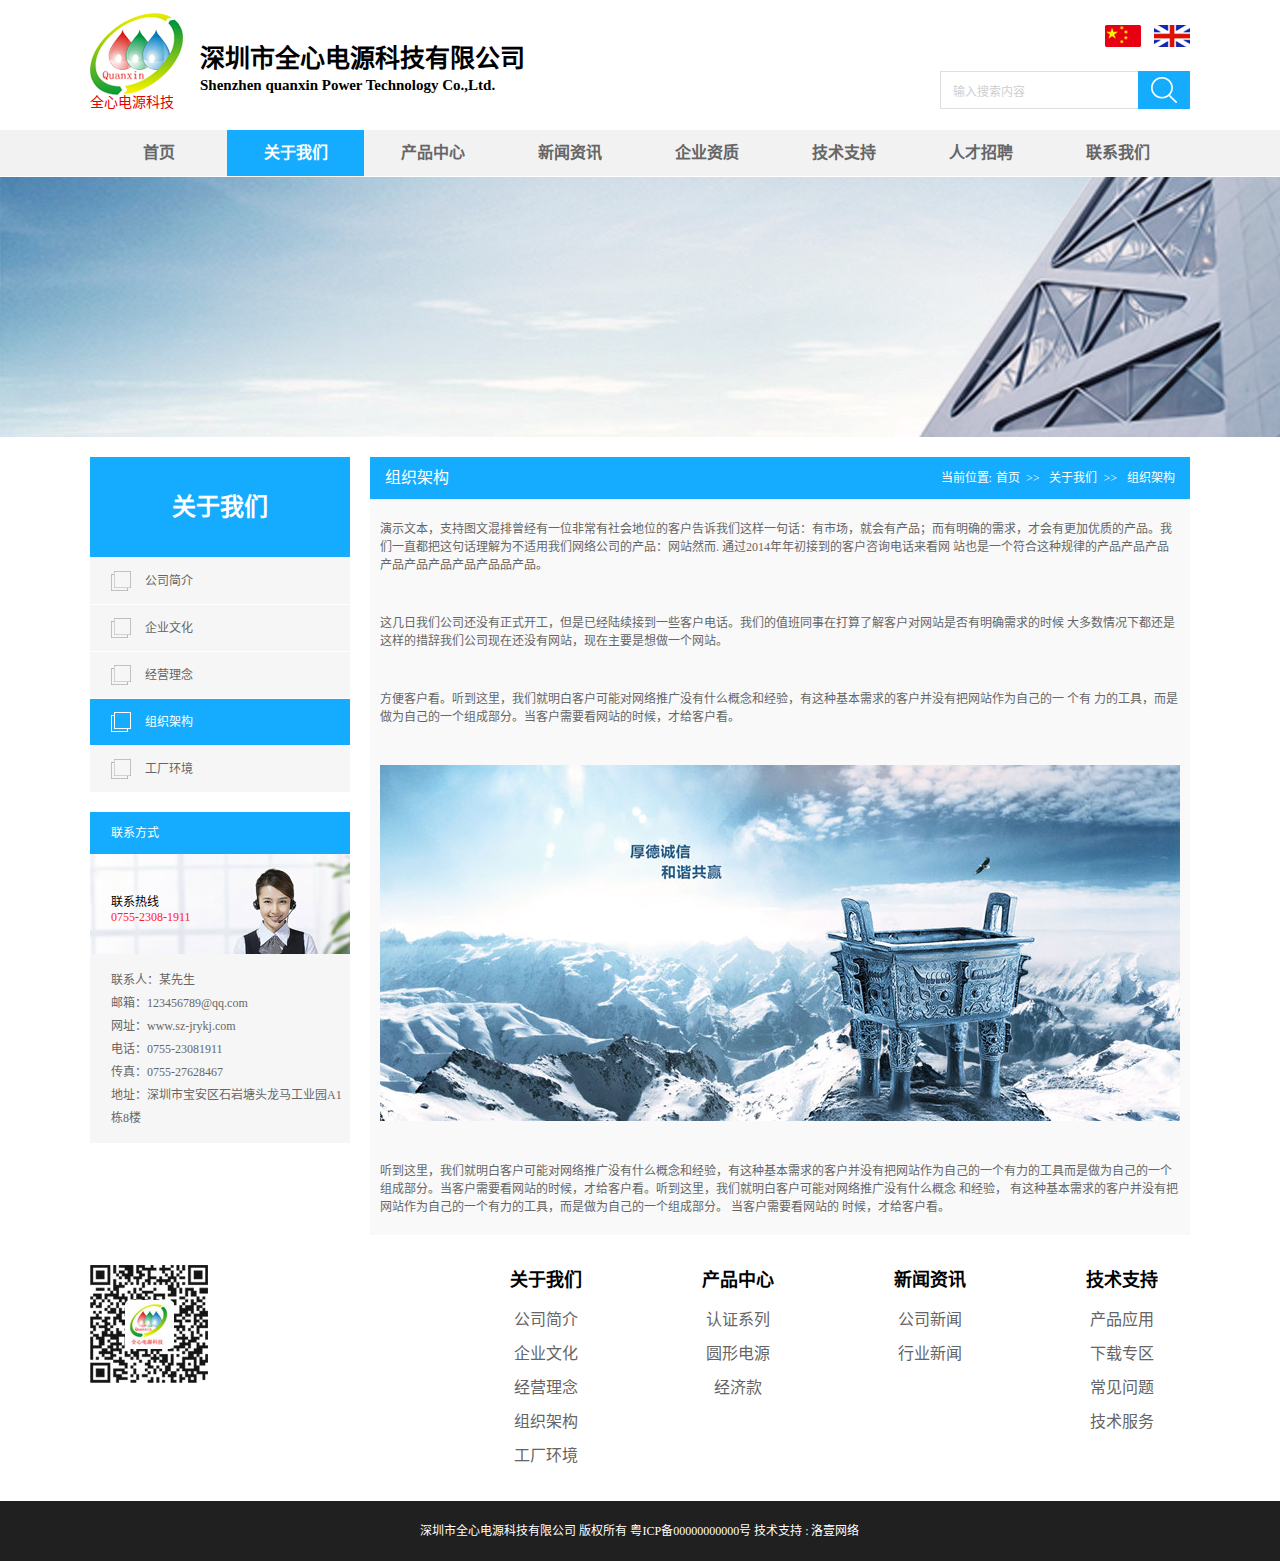
<file: framework.html>
<!DOCTYPE html>
<html lang="zh-CN">
<head>
<meta charset="utf-8">
<title>全心电源科技</title>

<link rel="stylesheet" type="text/css" href="css/reset.css">
<link rel="stylesheet" type="text/css" href="css/index.css">
<link rel="stylesheet" type="text/css" href="css/about.css">

</head>
<body>
<!-- 
<section> - 代表文档中的一段或者一节；
<nav> - 用于构建导航；
<article> - 表示文档、页面、应用程序或网站中一体化的内容；
<aside> - 代表与页面内容相关、有别于主要内容的部分；
<hgroup> - 代表段或者节的标题；
<header> - 页面的页眉；
<footer> - 页面的页脚；
<time> - 表示日期和时间；
<mark> - 文档中需要突出的文字。

<header>
	<nav></nav>
</header>  
<aside>
	<nav></nav>
</aside>
<article>
    <header></header>
    <section></section></atricle>
<footer>
</footer>
-->
<div id="wrap">

	<!-- 头部 -->
	<div id="top">
		<div class="top-left">
			<div class="logo">
				<img src="images/logo-min.png">
				<p>全心电源科技</p>
			</div>
			<div class="title">
				<p class="name">深圳市全心电源科技有限公司</p>
				<p class="code">Shenzhen quanxin Power Technology Co.,Ltd.</p>
			</div>
		</div>
		<div class="top-right">
			<div class="language">
				<a href="#" class="china"></a>
				<a href="#" class="UK"></a>
			</div>
			<div class="search">
				<input class="text" type="text" value="输入搜索内容"><input class="btn" type="button">
			</div>
		</div>
	</div>
	<!-- end头部 -->

	<!-- 导航 -->

	<div id="nav">
		<ul>
			<li><a href="index.html">首页</a></li>
			<li><a class="active" href="about.html">关于我们</a></li>
			<li>
				<a href="product.html" class="layerpro">产品中心</a>
				<div class="pro-win clearfix" style="display: none;">
					<div class="win-l">
						<a href="product.html"><em>&gt;</em>认证系列</a>
						<a href="circular.html"><em>&gt;</em>圆形电源</a>
						<a href="affordable.html"><em>&gt;</em>经济款</a>
					</div>
					<div class="win-r cearfix">
						<ul>
							<li>
								<a href="prodetail.html">
									<img src="images/product/fadeinpic.png">
									<p>JRY-QX-20H1</p>
								</a>
							</li>
							<li>
								<a href="prodetail.html">
									<img src="images/product/fadeinpic.png">
									<p>JRY-QX-20H</p>
								</a>
							</li>
							<li>
								<a href="prodetail.html">
									<img src="images/product/fadeinpic.png">
									<p>JRY-QX-20H</p>
								</a>
							</li>
							<li>
								<a href="prodetail.html">
									<img src="images/product/fadeinpic.png">
									<p>JRY-QX-20H</p>
								</a>
							</li>
							<li>
								<a href="prodetail.html">
									<img src="images/product/fadeinpic.png">
									<p>JRY-QX-20H</p>
								</a>
							</li>
							<li>
								<a href="prodetail.html">
									<img src="images/product/fadeinpic.png">
									<p>JRY-QX-20H</p>
								</a>
							</li>
							<li>
								<a href="prodetail.html">
									<img src="images/product/fadeinpic.png">
									<p>JRY-QX-20H</p>
								</a>
							</li>
							<li>
								<a href="prodetail.html">
									<img src="images/product/fadeinpic.png">
									<p>JRY-QX-20H</p>
								</a>
							</li>
							<li>
								<a href="prodetail.html">
									<img src="images/product/fadeinpic.png">
									<p>JRY-QX-20H</p>
								</a>
							</li>
							<li>
								<a href="prodetail.html">
									<img src="images/product/fadeinpic.png">
									<p>JRY-QX-20H</p>
								</a>
							</li>
						</ul>
					</div>
					<div class="win-r hide cearfix">
						<ul>
							<li>
								<a href="prodetail.html">
									<img src="images/product/fadeinpic.png">
									<p>JRY-QX-20H2</p>
								</a>
							</li>
							<li>
								<a href="prodetail.html">
									<img src="images/product/fadeinpic.png">
									<p>JRY-QX-20H</p>
								</a>
							</li>
							<li>
								<a href="prodetail.html">
									<img src="images/product/fadeinpic.png">
									<p>JRY-QX-20H</p>
								</a>
							</li>
							<li>
								<a href="prodetail.html">
									<img src="images/product/fadeinpic.png">
									<p>JRY-QX-20H</p>
								</a>
							</li>
							<li>
								<a href="prodetail.html">
									<img src="images/product/fadeinpic.png">
									<p>JRY-QX-20H</p>
								</a>
							</li>
							<li>
								<a href="prodetail.html">
									<img src="images/product/fadeinpic.png">
									<p>JRY-QX-20H</p>
								</a>
							</li>
							<li>
								<a href="prodetail.html">
									<img src="images/product/fadeinpic.png">
									<p>JRY-QX-20H</p>
								</a>
							</li>
							<li>
								<a href="prodetail.html">
									<img src="images/product/fadeinpic.png">
									<p>JRY-QX-20H</p>
								</a>
							</li>
							<li>
								<a href="prodetail.html">
									<img src="images/product/fadeinpic.png">
									<p>JRY-QX-20H</p>
								</a>
							</li>
							<li>
								<a href="prodetail.html">
									<img src="images/product/fadeinpic.png">
									<p>JRY-QX-20H</p>
								</a>
							</li>
						</ul>
					</div>
					<div class="win-r hide cearfix">
						<ul>
							<li>
								<a href="prodetail.html">
									<img src="images/product/fadeinpic.png">
									<p>JRY-QX-20H3</p>
								</a>
							</li>
							<li>
								<a href="prodetail.html">
									<img src="images/product/fadeinpic.png">
									<p>JRY-QX-20H</p>
								</a>
							</li>
							<li>
								<a href="prodetail.html">
									<img src="images/product/fadeinpic.png">
									<p>JRY-QX-20H</p>
								</a>
							</li>
							<li>
								<a href="prodetail.html">
									<img src="images/product/fadeinpic.png">
									<p>JRY-QX-20H</p>
								</a>
							</li>
							<li>
								<a href="prodetail.html">
									<img src="images/product/fadeinpic.png">
									<p>JRY-QX-20H</p>
								</a>
							</li>
							<li>
								<a href="prodetail.html">
									<img src="images/product/fadeinpic.png">
									<p>JRY-QX-20H</p>
								</a>
							</li>
							<li>
								<a href="prodetail.html">
									<img src="images/product/fadeinpic.png">
									<p>JRY-QX-20H</p>
								</a>
							</li>
							<li>
								<a href="prodetail.html">
									<img src="images/product/fadeinpic.png">
									<p>JRY-QX-20H</p>
								</a>
							</li>
							<li>
								<a href="prodetail.html">
									<img src="images/product/fadeinpic.png">
									<p>JRY-QX-20H</p>
								</a>
							</li>
							<li>
								<a href="prodetail.html">
									<img src="images/product/fadeinpic.png">
									<p>JRY-QX-20H</p>
								</a>
							</li>
						</ul>
					</div>
				</div>
			</li>
			<li><a href="news.html">新闻资讯</a></li>
			<li><a href="enterprise.html">企业资质</a></li>
			<li><a href="support.html">技术支持</a></li>
			<li><a href="about.html">人才招聘</a></li>
			<li><a href="about.html">联系我们</a></li>
		</ul>
	</div>
	<!-- end导航 -->

	<!-- banner -->
	<div id="about-banner"></div>
	<!-- end banner -->

	<div id="public-wrap">
		<div class="wrap-cont clearfix">
			<div class="aside">
				<div class="title">
					<h1>关于我们</h1>
					<ul>
						<li><a href="about.html">公司简介</a></li>
						<li><a href="culture.html">企业文化</a></li>
						<li><a href="idea.html">经营理念</a></li>
						<li><a class="active" href="#">组织架构</a></li>
						<li><a href="environment.html">工厂环境</a></li>
					</ul>
				</div>
				<div class="callme">
					<dl>
						<dt>联系方式</dt>
						<dd class="service">
							<p>联系热线</p>
							<p style="color: #ff1d1d;">0755-2308-1911</p>
						</dd>
						<dd class="callme-cont">
							<p>联系人：某先生</p>
							<p>邮箱：123456789@qq.com</p>
							<p>网址：www.sz-jrykj.com</p>
							<p>电话：0755-23081911</p>
							<p>传真：0755-27628467</p>
							<p>地址：深圳市宝安区石岩塘头龙马工业园A1栋8楼</p>
						</dd>
					</dl>
				</div>
			</div>
			<div class="article">
				<div class="top clearfix">
					组织架构
					<div>
						<span>当前位置:</span>
						<a href="index.html">首页</a><strong>&gt;&gt;</strong>
						<a href="about.html">关于我们</a><strong>&gt;&gt;</strong>
						<a href="#">组织架构</a>
					</div>
				</div>
				<div class="about-content">
					<p>演示文本，支持图文混排曾经有一位非常有社会地位的客户告诉我们这样一句话：有市场，就会有产品；而有明确的需求，才会有更加优质的产品。我们一直都把这句话理解为不适用我们网络公司的产品：网站然而.  通过2014年年初接到的客户咨询电话来看网
					站也是一个符合这种规律的产品产品产品产品产品产品产品产品品产品。</p>
					<p>这几日我们公司还没有正式开工，但是已经陆续接到一些客户电话。我们的值班同事在打算了解客户对网站是否有明确需求的时候
					大多数情况下都还是这样的措辞我们公司现在还没有网站，现在主要是想做一个网站。</p>
					<p>方便客户看。听到这里，我们就明白客户可能对网络推广没有什么概念和经验，有这种基本需求的客户并没有把网站作为自己的一
					个有 力的工具，而是做为自己的一个组成部分。当客户需要看网站的时候，才给客户看。</p>
					<img src="images/about/pic.jpg">
					<p>听到这里，我们就明白客户可能对网络推广没有什么概念和经验，有这种基本需求的客户并没有把网站作为自己的一个有力的工具而是做为自己的一个组成部分。当客户需要看网站的时候，才给客户看。听到这里，我们就明白客户可能对网络推广没有什么概念
					和经验，  有这种基本需求的客户并没有把网站作为自己的一个有力的工具，而是做为自己的一个组成部分。 当客户需要看网站的
					时候，才给客户看。</p>
				</div>
			</div>
		</div>
	</div>

	<!-- 页脚 -->
	<div id="footer">
		<div class="foot-wrap">
			<div class="foot-nav clearfix">
				<div class="qrcode"><img src="images/qrcode.jpg"></div>
				<div class="list">
					<ul>
						<h2>关于我们</h2>
						<li><a href="about.html">公司简介</a></li>
						<li><a href="culture.html">企业文化</a></li>
						<li><a href="idea.html">经营理念</a></li>
						<li><a href="framework.html">组织架构</a></li>
						<li><a href="environment.html">工厂环境</a></li>
					</ul>
					<ul>
						<h2>产品中心</h2>
						<li><a href="product.html">认证系列</a></li>
						<li><a href="circular.html">圆形电源</a></li>
						<li><a href="affordable.html">经济款</a></li>
					</ul>
					<ul>
						<h2>新闻资讯</h2>
						<li><a href="news.html">公司新闻</a></li>
						<li><a href="industrynews.html">行业新闻</a></li>
					</ul>
					<ul>
						<h2>技术支持</h2>
						<li><a href="about.html">产品应用</a></li>
						<li><a href="support.html">下载专区</a></li>
						<li><a href="about.html">常见问题</a></li>
						<li><a href="about.html">技术服务</a></li>
					</ul>
				</div>
			</div>
			<div class="copy">
				<p>深圳市全心电源科技有限公司 版权所有 粤ICP备00000000000号 技术支持 : 洛壹网络</p>
			</div>
		</div>
	</div>
	<!-- end页脚 -->

</div>
<script src="js/jquery-3.2.0.min.js"></script>
<script src="js/main.js"></script>
<script src="js/index.js"></script>
</body>
</html>
</file>
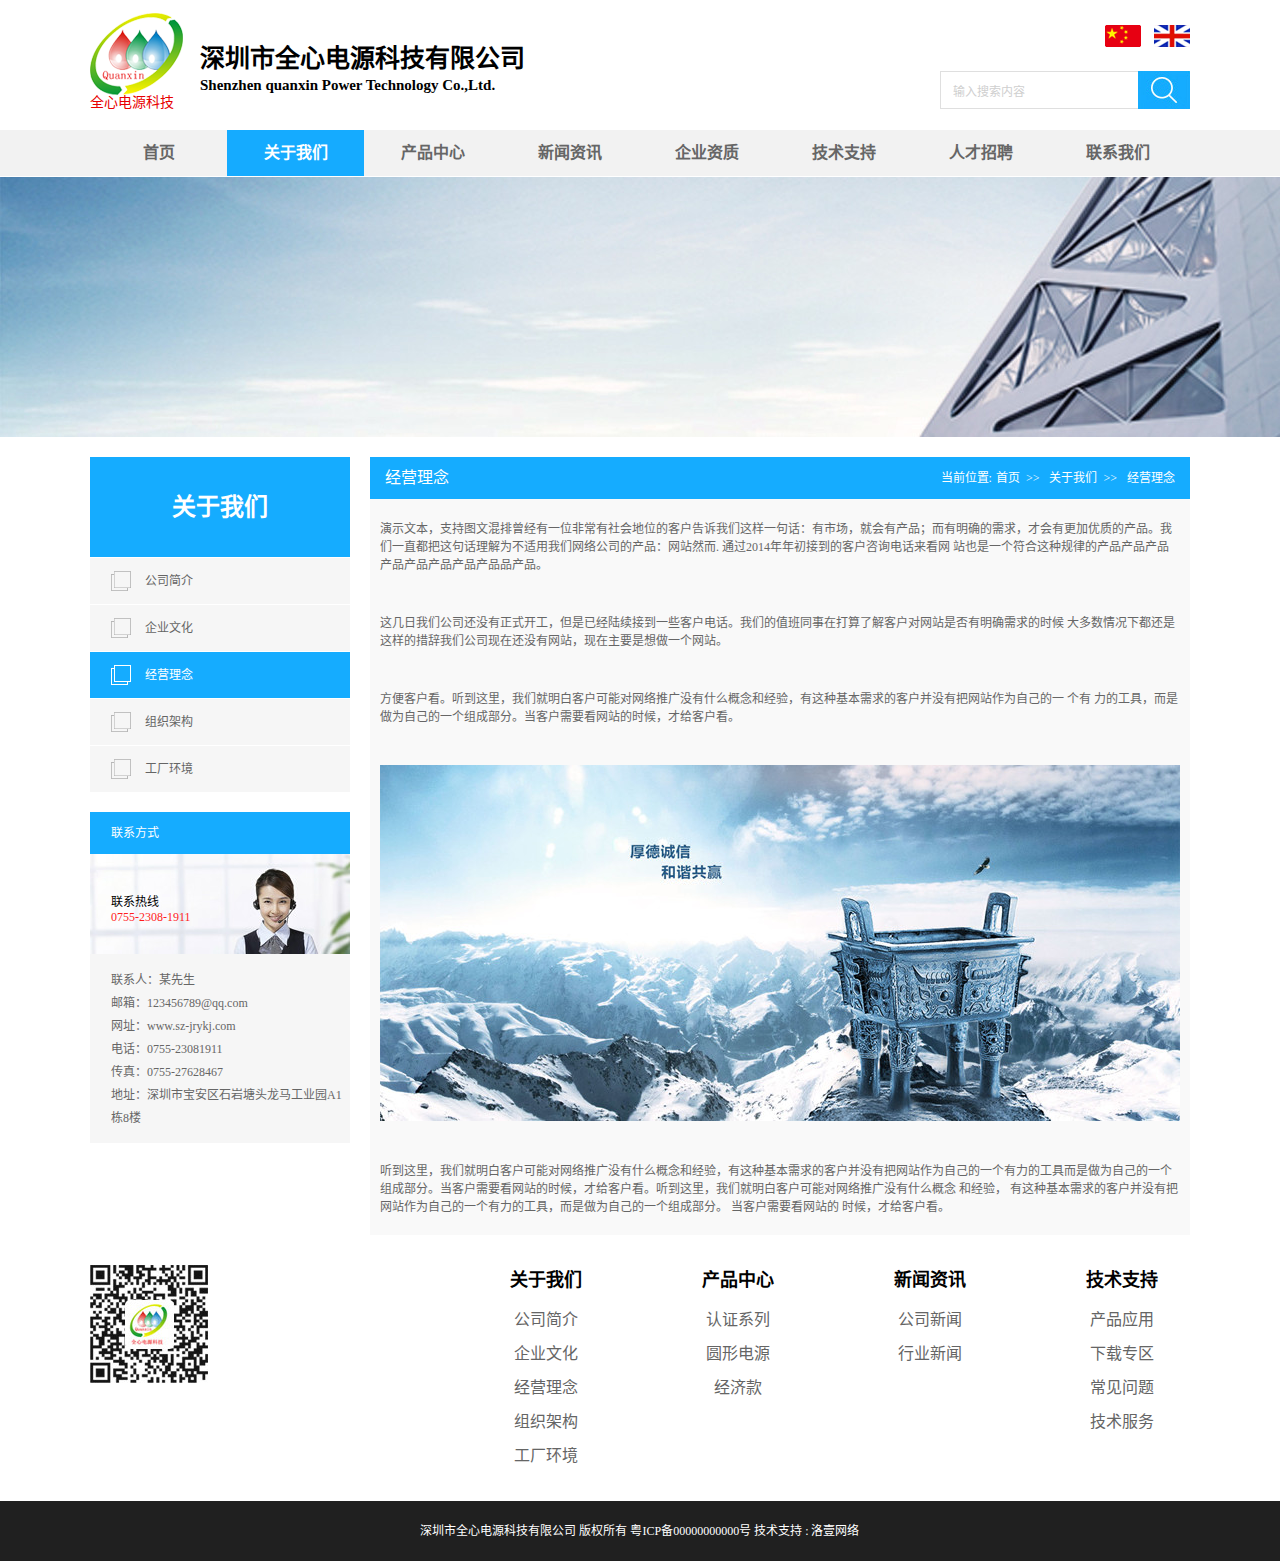
<file: idea.html>
<!DOCTYPE html>
<html lang="zh-CN">
<head>
<meta charset="utf-8">
<title>全心电源科技</title>

<link rel="stylesheet" type="text/css" href="css/reset.css">
<link rel="stylesheet" type="text/css" href="css/index.css">
<link rel="stylesheet" type="text/css" href="css/about.css">

</head>
<body>
<!-- 
<section> - 代表文档中的一段或者一节；
<nav> - 用于构建导航；
<article> - 表示文档、页面、应用程序或网站中一体化的内容；
<aside> - 代表与页面内容相关、有别于主要内容的部分；
<hgroup> - 代表段或者节的标题；
<header> - 页面的页眉；
<footer> - 页面的页脚；
<time> - 表示日期和时间；
<mark> - 文档中需要突出的文字。

<header>
	<nav></nav>
</header>  
<aside>
	<nav></nav>
</aside>
<article>
    <header></header>
    <section></section></atricle>
<footer>
</footer>
-->
<div id="wrap">

	<!-- 头部 -->
	<div id="top">
		<div class="top-left">
			<div class="logo">
				<img src="images/logo-min.png">
				<p>全心电源科技</p>
			</div>
			<div class="title">
				<p class="name">深圳市全心电源科技有限公司</p>
				<p class="code">Shenzhen quanxin Power Technology Co.,Ltd.</p>
			</div>
		</div>
		<div class="top-right">
			<div class="language">
				<a href="#" class="china"></a>
				<a href="#" class="UK"></a>
			</div>
			<div class="search">
				<input class="text" type="text" value="输入搜索内容"><input class="btn" type="button">
			</div>
		</div>
	</div>
	<!-- end头部 -->

	<!-- 导航 -->

	<div id="nav">
		<ul>
			<li><a href="index.html">首页</a></li>
			<li><a class="active" href="about.html">关于我们</a></li>
			<li>
				<a href="product.html" class="layerpro">产品中心</a>
				<div class="pro-win clearfix" style="display: none;">
					<div class="win-l">
						<a href="product.html"><em>&gt;</em>认证系列</a>
						<a href="circular.html"><em>&gt;</em>圆形电源</a>
						<a href="affordable.html"><em>&gt;</em>经济款</a>
					</div>
					<div class="win-r cearfix">
						<ul>
							<li>
								<a href="prodetail.html">
									<img src="images/product/fadeinpic.png">
									<p>JRY-QX-20H1</p>
								</a>
							</li>
							<li>
								<a href="prodetail.html">
									<img src="images/product/fadeinpic.png">
									<p>JRY-QX-20H</p>
								</a>
							</li>
							<li>
								<a href="prodetail.html">
									<img src="images/product/fadeinpic.png">
									<p>JRY-QX-20H</p>
								</a>
							</li>
							<li>
								<a href="prodetail.html">
									<img src="images/product/fadeinpic.png">
									<p>JRY-QX-20H</p>
								</a>
							</li>
							<li>
								<a href="prodetail.html">
									<img src="images/product/fadeinpic.png">
									<p>JRY-QX-20H</p>
								</a>
							</li>
							<li>
								<a href="prodetail.html">
									<img src="images/product/fadeinpic.png">
									<p>JRY-QX-20H</p>
								</a>
							</li>
							<li>
								<a href="prodetail.html">
									<img src="images/product/fadeinpic.png">
									<p>JRY-QX-20H</p>
								</a>
							</li>
							<li>
								<a href="prodetail.html">
									<img src="images/product/fadeinpic.png">
									<p>JRY-QX-20H</p>
								</a>
							</li>
							<li>
								<a href="prodetail.html">
									<img src="images/product/fadeinpic.png">
									<p>JRY-QX-20H</p>
								</a>
							</li>
							<li>
								<a href="prodetail.html">
									<img src="images/product/fadeinpic.png">
									<p>JRY-QX-20H</p>
								</a>
							</li>
						</ul>
					</div>
					<div class="win-r hide cearfix">
						<ul>
							<li>
								<a href="prodetail.html">
									<img src="images/product/fadeinpic.png">
									<p>JRY-QX-20H2</p>
								</a>
							</li>
							<li>
								<a href="prodetail.html">
									<img src="images/product/fadeinpic.png">
									<p>JRY-QX-20H</p>
								</a>
							</li>
							<li>
								<a href="prodetail.html">
									<img src="images/product/fadeinpic.png">
									<p>JRY-QX-20H</p>
								</a>
							</li>
							<li>
								<a href="prodetail.html">
									<img src="images/product/fadeinpic.png">
									<p>JRY-QX-20H</p>
								</a>
							</li>
							<li>
								<a href="prodetail.html">
									<img src="images/product/fadeinpic.png">
									<p>JRY-QX-20H</p>
								</a>
							</li>
							<li>
								<a href="prodetail.html">
									<img src="images/product/fadeinpic.png">
									<p>JRY-QX-20H</p>
								</a>
							</li>
							<li>
								<a href="prodetail.html">
									<img src="images/product/fadeinpic.png">
									<p>JRY-QX-20H</p>
								</a>
							</li>
							<li>
								<a href="prodetail.html">
									<img src="images/product/fadeinpic.png">
									<p>JRY-QX-20H</p>
								</a>
							</li>
							<li>
								<a href="prodetail.html">
									<img src="images/product/fadeinpic.png">
									<p>JRY-QX-20H</p>
								</a>
							</li>
							<li>
								<a href="prodetail.html">
									<img src="images/product/fadeinpic.png">
									<p>JRY-QX-20H</p>
								</a>
							</li>
						</ul>
					</div>
					<div class="win-r hide cearfix">
						<ul>
							<li>
								<a href="prodetail.html">
									<img src="images/product/fadeinpic.png">
									<p>JRY-QX-20H3</p>
								</a>
							</li>
							<li>
								<a href="prodetail.html">
									<img src="images/product/fadeinpic.png">
									<p>JRY-QX-20H</p>
								</a>
							</li>
							<li>
								<a href="prodetail.html">
									<img src="images/product/fadeinpic.png">
									<p>JRY-QX-20H</p>
								</a>
							</li>
							<li>
								<a href="prodetail.html">
									<img src="images/product/fadeinpic.png">
									<p>JRY-QX-20H</p>
								</a>
							</li>
							<li>
								<a href="prodetail.html">
									<img src="images/product/fadeinpic.png">
									<p>JRY-QX-20H</p>
								</a>
							</li>
							<li>
								<a href="prodetail.html">
									<img src="images/product/fadeinpic.png">
									<p>JRY-QX-20H</p>
								</a>
							</li>
							<li>
								<a href="prodetail.html">
									<img src="images/product/fadeinpic.png">
									<p>JRY-QX-20H</p>
								</a>
							</li>
							<li>
								<a href="prodetail.html">
									<img src="images/product/fadeinpic.png">
									<p>JRY-QX-20H</p>
								</a>
							</li>
							<li>
								<a href="prodetail.html">
									<img src="images/product/fadeinpic.png">
									<p>JRY-QX-20H</p>
								</a>
							</li>
							<li>
								<a href="prodetail.html">
									<img src="images/product/fadeinpic.png">
									<p>JRY-QX-20H</p>
								</a>
							</li>
						</ul>
					</div>
				</div>
			</li>
			<li><a href="news.html">新闻资讯</a></li>
			<li><a href="enterprise.html">企业资质</a></li>
			<li><a href="support.html">技术支持</a></li>
			<li><a href="about.html">人才招聘</a></li>
			<li><a href="about.html">联系我们</a></li>
		</ul>
	</div>
	<!-- end导航 -->

	<!-- banner -->
	<div id="about-banner"></div>
	<!-- end banner -->

	<div id="public-wrap">
		<div class="wrap-cont clearfix">
			<div class="aside">
				<div class="title">
					<h1>关于我们</h1>
					<ul>
						<li><a href="about.html">公司简介</a></li>
						<li><a href="culture.html">企业文化</a></li>
						<li><a class="active" href="#">经营理念</a></li>
						<li><a href="framework.html">组织架构</a></li>
						<li><a href="environment.html">工厂环境</a></li>
					</ul>
				</div>
				<div class="callme">
					<dl>
						<dt>联系方式</dt>
						<dd class="service">
							<p>联系热线</p>
							<p style="color: #ff1d1d;">0755-2308-1911</p>
						</dd>
						<dd class="callme-cont">
							<p>联系人：某先生</p>
							<p>邮箱：123456789@qq.com</p>
							<p>网址：www.sz-jrykj.com</p>
							<p>电话：0755-23081911</p>
							<p>传真：0755-27628467</p>
							<p>地址：深圳市宝安区石岩塘头龙马工业园A1栋8楼</p>
						</dd>
					</dl>
				</div>
			</div>
			<div class="article">
				<div class="top clearfix">
					经营理念
					<div>
						<span>当前位置:</span>
						<a href="index.html">首页</a><strong>&gt;&gt;</strong>
						<a href="about.html">关于我们</a><strong>&gt;&gt;</strong>
						<a href="#">经营理念</a>
					</div>
				</div>
				<div class="about-content">
					<p>演示文本，支持图文混排曾经有一位非常有社会地位的客户告诉我们这样一句话：有市场，就会有产品；而有明确的需求，才会有更加优质的产品。我们一直都把这句话理解为不适用我们网络公司的产品：网站然而.  通过2014年年初接到的客户咨询电话来看网
					站也是一个符合这种规律的产品产品产品产品产品产品产品产品品产品。</p>
					<p>这几日我们公司还没有正式开工，但是已经陆续接到一些客户电话。我们的值班同事在打算了解客户对网站是否有明确需求的时候
					大多数情况下都还是这样的措辞我们公司现在还没有网站，现在主要是想做一个网站。</p>
					<p>方便客户看。听到这里，我们就明白客户可能对网络推广没有什么概念和经验，有这种基本需求的客户并没有把网站作为自己的一
					个有 力的工具，而是做为自己的一个组成部分。当客户需要看网站的时候，才给客户看。</p>
					<img src="images/about/pic.jpg">
					<p>听到这里，我们就明白客户可能对网络推广没有什么概念和经验，有这种基本需求的客户并没有把网站作为自己的一个有力的工具而是做为自己的一个组成部分。当客户需要看网站的时候，才给客户看。听到这里，我们就明白客户可能对网络推广没有什么概念
					和经验，  有这种基本需求的客户并没有把网站作为自己的一个有力的工具，而是做为自己的一个组成部分。 当客户需要看网站的
					时候，才给客户看。</p>
				</div>
			</div>
		</div>
	</div>

	<!-- 页脚 -->
	<div id="footer">
		<div class="foot-wrap">
			<div class="foot-nav clearfix">
				<div class="qrcode"><img src="images/qrcode.jpg"></div>
				<div class="list">
					<ul>
						<h2>关于我们</h2>
						<li><a href="about.html">公司简介</a></li>
						<li><a href="culture.html">企业文化</a></li>
						<li><a href="idea.html">经营理念</a></li>
						<li><a href="framework.html">组织架构</a></li>
						<li><a href="environment.html">工厂环境</a></li>
					</ul>
					<ul>
						<h2>产品中心</h2>
						<li><a href="product.html">认证系列</a></li>
						<li><a href="circular.html">圆形电源</a></li>
						<li><a href="affordable.html">经济款</a></li>
					</ul>
					<ul>
						<h2>新闻资讯</h2>
						<li><a href="news.html">公司新闻</a></li>
						<li><a href="industrynews.html">行业新闻</a></li>
					</ul>
					<ul>
						<h2>技术支持</h2>
						<li><a href="about.html">产品应用</a></li>
						<li><a href="support.html">下载专区</a></li>
						<li><a href="about.html">常见问题</a></li>
						<li><a href="about.html">技术服务</a></li>
					</ul>
				</div>
			</div>
			<div class="copy">
				<p>深圳市全心电源科技有限公司 版权所有 粤ICP备00000000000号 技术支持 : 洛壹网络</p>
			</div>
		</div>
	</div>
	<!-- end页脚 -->

</div>
<script src="js/jquery-3.2.0.min.js"></script>
<script src="js/main.js"></script>
<script src="js/index.js"></script>
</body>
</html>
</file>
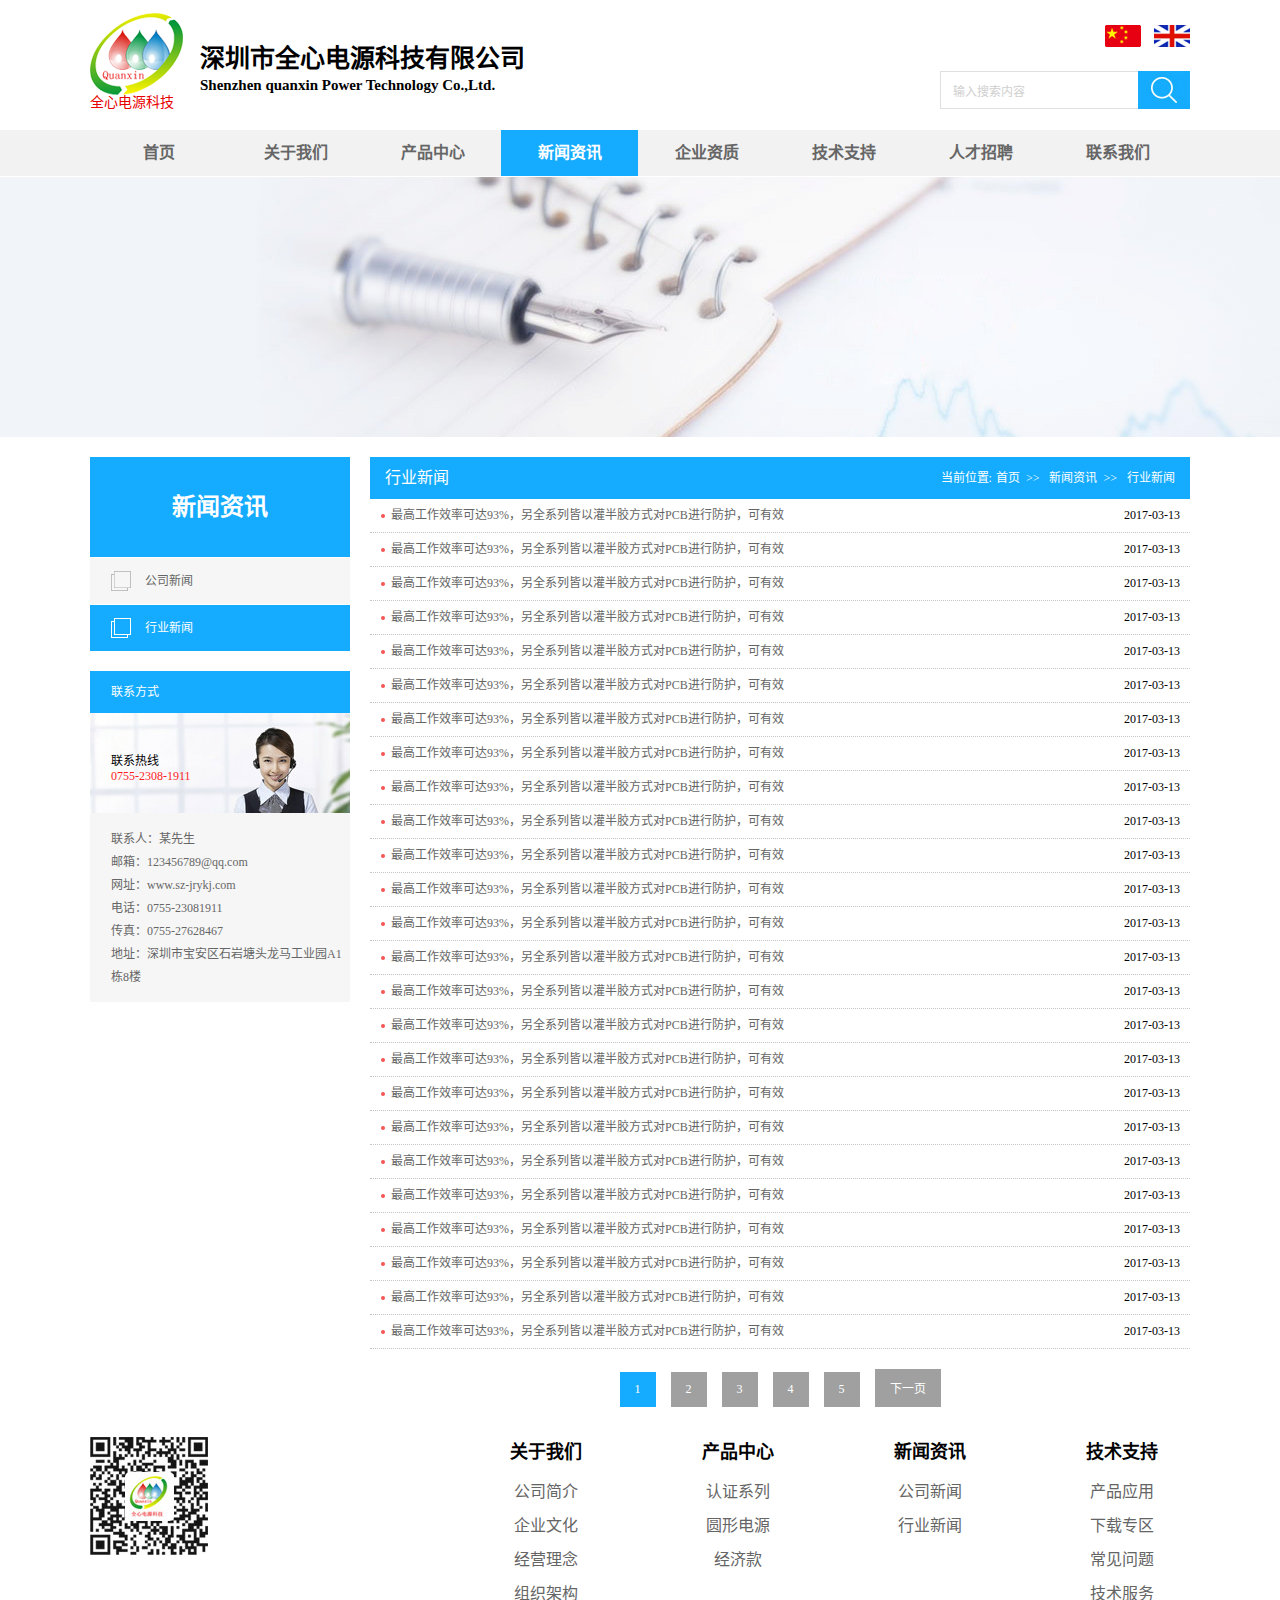
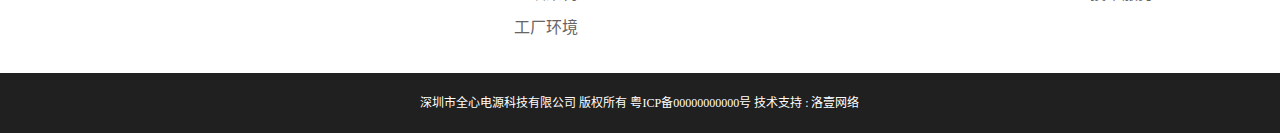
<file: industrynews.html>
<!DOCTYPE html>
<html lang="zh-CN">
<head>
<meta charset="utf-8">
<title>全心电源科技</title>

<link rel="stylesheet" type="text/css" href="css/reset.css">
<link rel="stylesheet" type="text/css" href="css/index.css">
<link rel="stylesheet" type="text/css" href="css/news.css">

</head>
<body>
<!-- 
<section> - 代表文档中的一段或者一节；
<nav> - 用于构建导航；
<article> - 表示文档、页面、应用程序或网站中一体化的内容；
<aside> - 代表与页面内容相关、有别于主要内容的部分；
<hgroup> - 代表段或者节的标题；
<header> - 页面的页眉；
<footer> - 页面的页脚；
<time> - 表示日期和时间；
<mark> - 文档中需要突出的文字。

<header>
	<nav></nav>
</header>  
<aside>
	<nav></nav>
</aside>
<article>
    <header></header>
    <section></section></atricle>
<footer>
</footer>
-->
<div id="wrap">

	<!-- 头部 -->
	<div id="top">
		<div class="top-left">
			<div class="logo">
				<img src="images/logo-min.png">
				<p>全心电源科技</p>
			</div>
			<div class="title">
				<p class="name">深圳市全心电源科技有限公司</p>
				<p class="code">Shenzhen quanxin Power Technology Co.,Ltd.</p>
			</div>
		</div>
		<div class="top-right">
			<div class="language">
				<a href="#" class="china"></a>
				<a href="#" class="UK"></a>
			</div>
			<div class="search">
				<input class="text" type="text" value="输入搜索内容"><input class="btn" type="button">
			</div>
		</div>
	</div>
	<!-- end头部 -->

	<!-- 导航 -->

	<div id="nav">
		<ul>
			<li><a href="index.html">首页</a></li>
			<li><a href="about.html">关于我们</a></li>
			<li>
				<a href="product.html" class="layerpro">产品中心</a>
				<div class="pro-win clearfix" style="display: none;">
					<div class="win-l">
						<a href="product.html"><em>&gt;</em>认证系列</a>
						<a href="circular.html"><em>&gt;</em>圆形电源</a>
						<a href="affordable.html"><em>&gt;</em>经济款</a>
					</div>
					<div class="win-r cearfix">
						<ul>
							<li>
								<a href="prodetail.html">
									<img src="images/product/fadeinpic.png">
									<p>JRY-QX-20H1</p>
								</a>
							</li>
							<li>
								<a href="prodetail.html">
									<img src="images/product/fadeinpic.png">
									<p>JRY-QX-20H</p>
								</a>
							</li>
							<li>
								<a href="prodetail.html">
									<img src="images/product/fadeinpic.png">
									<p>JRY-QX-20H</p>
								</a>
							</li>
							<li>
								<a href="prodetail.html">
									<img src="images/product/fadeinpic.png">
									<p>JRY-QX-20H</p>
								</a>
							</li>
							<li>
								<a href="prodetail.html">
									<img src="images/product/fadeinpic.png">
									<p>JRY-QX-20H</p>
								</a>
							</li>
							<li>
								<a href="prodetail.html">
									<img src="images/product/fadeinpic.png">
									<p>JRY-QX-20H</p>
								</a>
							</li>
							<li>
								<a href="prodetail.html">
									<img src="images/product/fadeinpic.png">
									<p>JRY-QX-20H</p>
								</a>
							</li>
							<li>
								<a href="prodetail.html">
									<img src="images/product/fadeinpic.png">
									<p>JRY-QX-20H</p>
								</a>
							</li>
							<li>
								<a href="prodetail.html">
									<img src="images/product/fadeinpic.png">
									<p>JRY-QX-20H</p>
								</a>
							</li>
							<li>
								<a href="prodetail.html">
									<img src="images/product/fadeinpic.png">
									<p>JRY-QX-20H</p>
								</a>
							</li>
						</ul>
					</div>
					<div class="win-r hide cearfix">
						<ul>
							<li>
								<a href="prodetail.html">
									<img src="images/product/fadeinpic.png">
									<p>JRY-QX-20H2</p>
								</a>
							</li>
							<li>
								<a href="prodetail.html">
									<img src="images/product/fadeinpic.png">
									<p>JRY-QX-20H</p>
								</a>
							</li>
							<li>
								<a href="prodetail.html">
									<img src="images/product/fadeinpic.png">
									<p>JRY-QX-20H</p>
								</a>
							</li>
							<li>
								<a href="prodetail.html">
									<img src="images/product/fadeinpic.png">
									<p>JRY-QX-20H</p>
								</a>
							</li>
							<li>
								<a href="prodetail.html">
									<img src="images/product/fadeinpic.png">
									<p>JRY-QX-20H</p>
								</a>
							</li>
							<li>
								<a href="prodetail.html">
									<img src="images/product/fadeinpic.png">
									<p>JRY-QX-20H</p>
								</a>
							</li>
							<li>
								<a href="prodetail.html">
									<img src="images/product/fadeinpic.png">
									<p>JRY-QX-20H</p>
								</a>
							</li>
							<li>
								<a href="prodetail.html">
									<img src="images/product/fadeinpic.png">
									<p>JRY-QX-20H</p>
								</a>
							</li>
							<li>
								<a href="prodetail.html">
									<img src="images/product/fadeinpic.png">
									<p>JRY-QX-20H</p>
								</a>
							</li>
							<li>
								<a href="prodetail.html">
									<img src="images/product/fadeinpic.png">
									<p>JRY-QX-20H</p>
								</a>
							</li>
						</ul>
					</div>
					<div class="win-r hide cearfix">
						<ul>
							<li>
								<a href="prodetail.html">
									<img src="images/product/fadeinpic.png">
									<p>JRY-QX-20H3</p>
								</a>
							</li>
							<li>
								<a href="prodetail.html">
									<img src="images/product/fadeinpic.png">
									<p>JRY-QX-20H</p>
								</a>
							</li>
							<li>
								<a href="prodetail.html">
									<img src="images/product/fadeinpic.png">
									<p>JRY-QX-20H</p>
								</a>
							</li>
							<li>
								<a href="prodetail.html">
									<img src="images/product/fadeinpic.png">
									<p>JRY-QX-20H</p>
								</a>
							</li>
							<li>
								<a href="prodetail.html">
									<img src="images/product/fadeinpic.png">
									<p>JRY-QX-20H</p>
								</a>
							</li>
							<li>
								<a href="prodetail.html">
									<img src="images/product/fadeinpic.png">
									<p>JRY-QX-20H</p>
								</a>
							</li>
							<li>
								<a href="prodetail.html">
									<img src="images/product/fadeinpic.png">
									<p>JRY-QX-20H</p>
								</a>
							</li>
							<li>
								<a href="prodetail.html">
									<img src="images/product/fadeinpic.png">
									<p>JRY-QX-20H</p>
								</a>
							</li>
							<li>
								<a href="prodetail.html">
									<img src="images/product/fadeinpic.png">
									<p>JRY-QX-20H</p>
								</a>
							</li>
							<li>
								<a href="prodetail.html">
									<img src="images/product/fadeinpic.png">
									<p>JRY-QX-20H</p>
								</a>
							</li>
						</ul>
					</div>
				</div>
			</li>
			<li><a class="active" href="news.html">新闻资讯</a></li>
			<li><a href="enterprise.html">企业资质</a></li>
			<li><a href="support.html">技术支持</a></li>
			<li><a href="#">人才招聘</a></li>
			<li><a href="#">联系我们</a></li>
		</ul>
	</div>
	<!-- end导航 -->

	<!-- banner -->
	<div id="news-banner"></div>
	<!-- end banner -->

	<div id="public-wrap">
		<div class="wrap-cont clearfix">
			<div class="aside">
				<div class="title">
					<h1>新闻资讯</h1>
					<ul>
						<li><a href="news.html">公司新闻</a></li>
						<li><a class="active" href="#">行业新闻</a></li>
					</ul>
				</div>
				<div class="callme">
					<dl>
						<dt>联系方式</dt>
						<dd class="service">
							<p>联系热线</p>
							<p style="color: #ff1d1d;">0755-2308-1911</p>
						</dd>
						<dd class="callme-cont">
							<p>联系人：某先生</p>
							<p>邮箱：123456789@qq.com</p>
							<p>网址：www.sz-jrykj.com</p>
							<p>电话：0755-23081911</p>
							<p>传真：0755-27628467</p>
							<p>地址：深圳市宝安区石岩塘头龙马工业园A1栋8楼</p>
						</dd>
					</dl>
				</div>
			</div>
			<div class="article">
				<div class="top clearfix">
					行业新闻
					<div>
						<span>当前位置:</span>
						<a href="index.html">首页</a><strong>&gt;&gt;</strong>
						<a href="news.html">新闻资讯</a><strong>&gt;&gt;</strong>
						<a href="#">行业新闻</a>
					</div>
				</div>
				<div class="news-content">
					<ul>
						<li><a href="newsdetail.html">最高工作效率可达93%，另全系列皆以灌半胶方式对PCB进行防护，可有效</a><span>2017-03-13</span></li>
						<li><a href="newsdetail.html">最高工作效率可达93%，另全系列皆以灌半胶方式对PCB进行防护，可有效</a><span>2017-03-13</span></li>
						<li><a href="newsdetail.html">最高工作效率可达93%，另全系列皆以灌半胶方式对PCB进行防护，可有效</a><span>2017-03-13</span></li>
						<li><a href="newsdetail.html">最高工作效率可达93%，另全系列皆以灌半胶方式对PCB进行防护，可有效</a><span>2017-03-13</span></li>
						<li><a href="newsdetail.html">最高工作效率可达93%，另全系列皆以灌半胶方式对PCB进行防护，可有效</a><span>2017-03-13</span></li>
						<li><a href="newsdetail.html">最高工作效率可达93%，另全系列皆以灌半胶方式对PCB进行防护，可有效</a><span>2017-03-13</span></li>
						<li><a href="newsdetail.html">最高工作效率可达93%，另全系列皆以灌半胶方式对PCB进行防护，可有效</a><span>2017-03-13</span></li>
						<li><a href="newsdetail.html">最高工作效率可达93%，另全系列皆以灌半胶方式对PCB进行防护，可有效</a><span>2017-03-13</span></li>
						<li><a href="newsdetail.html">最高工作效率可达93%，另全系列皆以灌半胶方式对PCB进行防护，可有效</a><span>2017-03-13</span></li>
						<li><a href="newsdetail.html">最高工作效率可达93%，另全系列皆以灌半胶方式对PCB进行防护，可有效</a><span>2017-03-13</span></li>
						<li><a href="newsdetail.html">最高工作效率可达93%，另全系列皆以灌半胶方式对PCB进行防护，可有效</a><span>2017-03-13</span></li>
						<li><a href="newsdetail.html">最高工作效率可达93%，另全系列皆以灌半胶方式对PCB进行防护，可有效</a><span>2017-03-13</span></li>
						<li><a href="newsdetail.html">最高工作效率可达93%，另全系列皆以灌半胶方式对PCB进行防护，可有效</a><span>2017-03-13</span></li>
						<li><a href="newsdetail.html">最高工作效率可达93%，另全系列皆以灌半胶方式对PCB进行防护，可有效</a><span>2017-03-13</span></li>
						<li><a href="newsdetail.html">最高工作效率可达93%，另全系列皆以灌半胶方式对PCB进行防护，可有效</a><span>2017-03-13</span></li>
						<li><a href="newsdetail.html">最高工作效率可达93%，另全系列皆以灌半胶方式对PCB进行防护，可有效</a><span>2017-03-13</span></li>
						<li><a href="newsdetail.html">最高工作效率可达93%，另全系列皆以灌半胶方式对PCB进行防护，可有效</a><span>2017-03-13</span></li>
						<li><a href="newsdetail.html">最高工作效率可达93%，另全系列皆以灌半胶方式对PCB进行防护，可有效</a><span>2017-03-13</span></li>
						<li><a href="newsdetail.html">最高工作效率可达93%，另全系列皆以灌半胶方式对PCB进行防护，可有效</a><span>2017-03-13</span></li>
						<li><a href="newsdetail.html">最高工作效率可达93%，另全系列皆以灌半胶方式对PCB进行防护，可有效</a><span>2017-03-13</span></li>
						<li><a href="newsdetail.html">最高工作效率可达93%，另全系列皆以灌半胶方式对PCB进行防护，可有效</a><span>2017-03-13</span></li>
						<li><a href="newsdetail.html">最高工作效率可达93%，另全系列皆以灌半胶方式对PCB进行防护，可有效</a><span>2017-03-13</span></li>
						<li><a href="newsdetail.html">最高工作效率可达93%，另全系列皆以灌半胶方式对PCB进行防护，可有效</a><span>2017-03-13</span></li>
						<li><a href="newsdetail.html">最高工作效率可达93%，另全系列皆以灌半胶方式对PCB进行防护，可有效</a><span>2017-03-13</span></li>
						<li><a href="newsdetail.html">最高工作效率可达93%，另全系列皆以灌半胶方式对PCB进行防护，可有效</a><span>2017-03-13</span></li>
					</ul>
					<div class="pagenum">
						<a class="active" href="#">1</a>
						<a href="#">2</a>
						<a href="#">3</a>
						<a href="#">4</a>
						<a href="#">5</a>
						<a href="#">下一页</a>
					</div>
				</div>
			</div>
		</div>
	</div>

	<!-- 页脚 -->
	<div id="footer">
		<div class="foot-wrap">
			<div class="foot-nav clearfix">
				<div class="qrcode"><img src="images/qrcode.jpg"></div>
				<div class="list">
					<ul>
						<h2>关于我们</h2>
						<li><a href="about.html">公司简介</a></li>
						<li><a href="culture.html">企业文化</a></li>
						<li><a href="idea.html">经营理念</a></li>
						<li><a href="framework.html">组织架构</a></li>
						<li><a href="environment.html">工厂环境</a></li>
					</ul>
					<ul>
						<h2>产品中心</h2>
						<li><a href="product.html">认证系列</a></li>
						<li><a href="circular.html">圆形电源</a></li>
						<li><a href="affordable.html">经济款</a></li>
					</ul>
					<ul>
						<h2>新闻资讯</h2>
						<li><a href="news.html">公司新闻</a></li>
						<li><a href="industrynews.html">行业新闻</a></li>
					</ul>
					<ul>
						<h2>技术支持</h2>
						<li><a href="about.html">产品应用</a></li>
						<li><a href="support.html">下载专区</a></li>
						<li><a href="about.html">常见问题</a></li>
						<li><a href="about.html">技术服务</a></li>
					</ul>
				</div>
			</div>
			<div class="copy">
				<p>深圳市全心电源科技有限公司 版权所有 粤ICP备00000000000号 技术支持 : 洛壹网络</p>
			</div>
		</div>
	</div>
	<!-- end页脚 -->

</div>
<script src="js/jquery-3.2.0.min.js"></script>
<script src="js/main.js"></script>
<script src="js/index.js"></script>
</body>
</html>
</file>
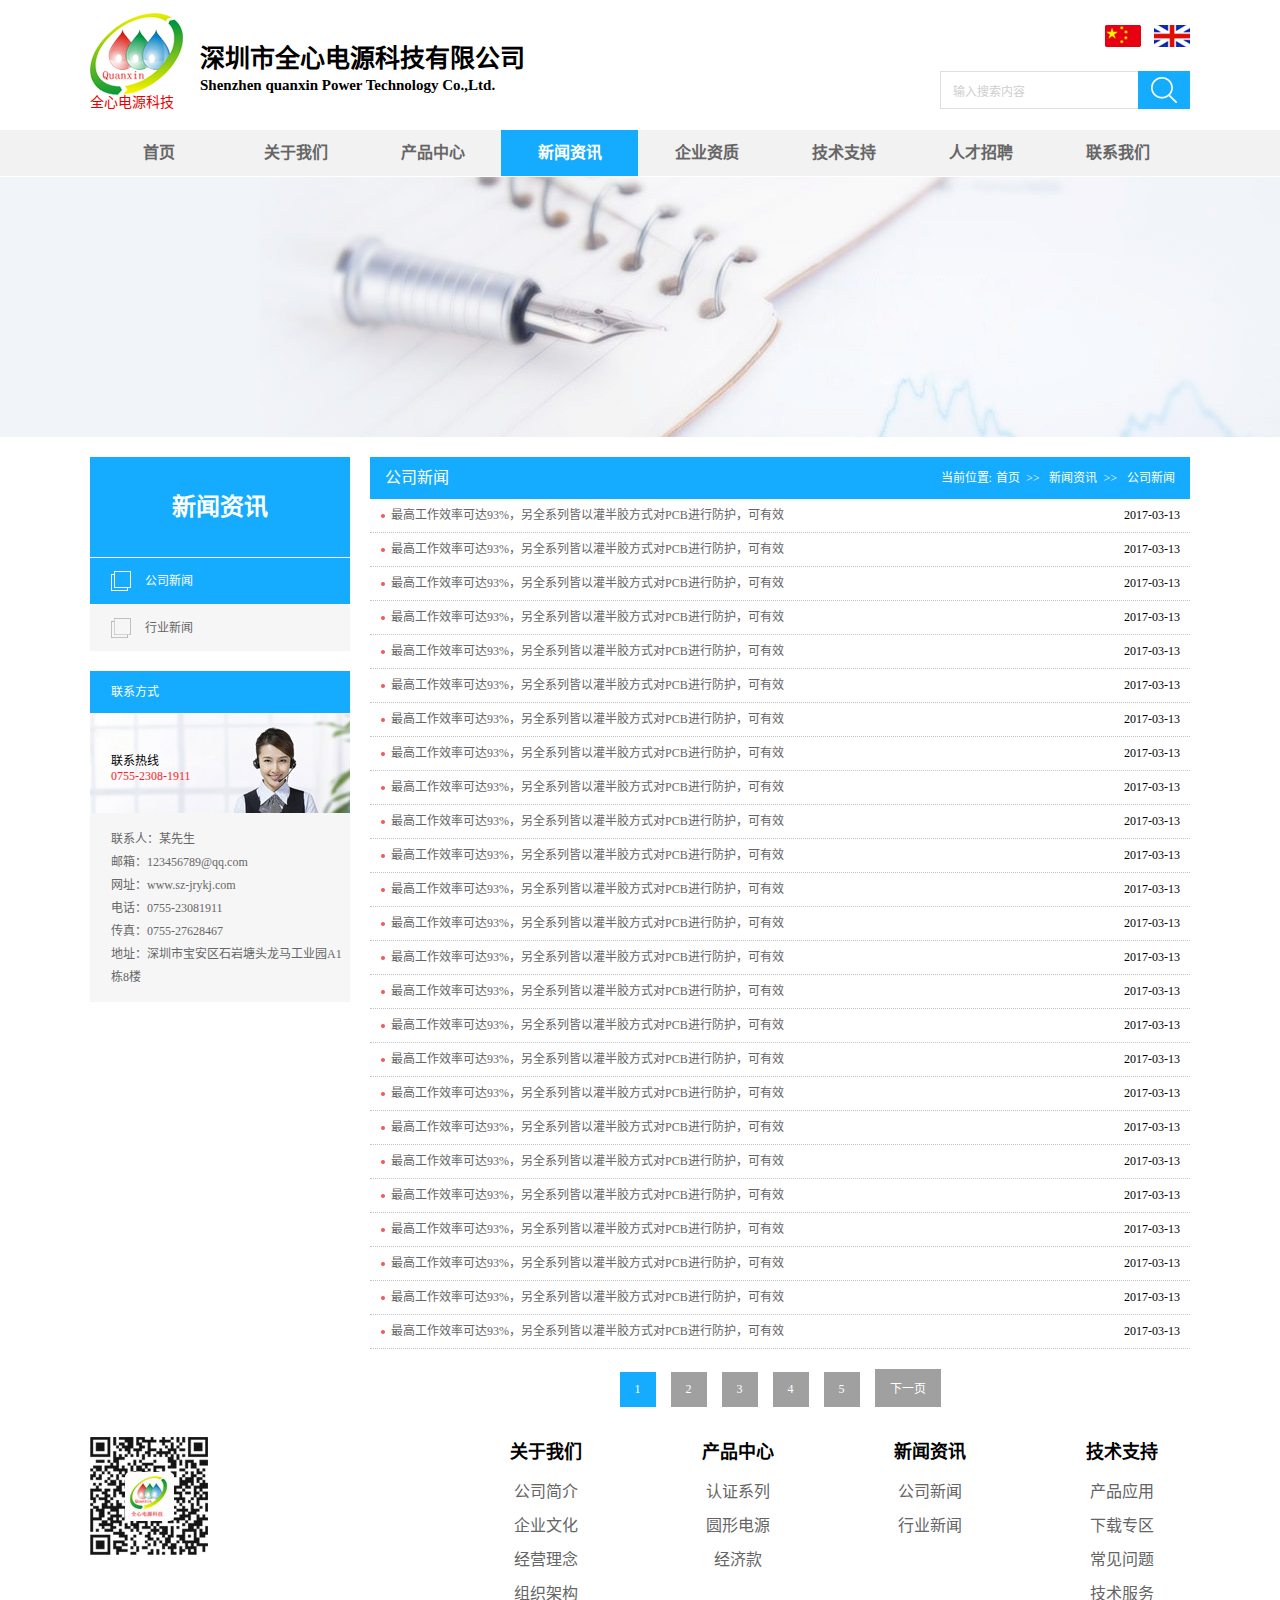
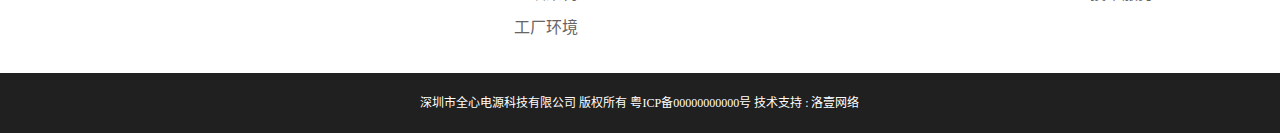
<file: news.html>
<!DOCTYPE html>
<html lang="zh-CN">
<head>
<meta charset="utf-8">
<title>全心电源科技</title>

<link rel="stylesheet" type="text/css" href="css/reset.css">
<link rel="stylesheet" type="text/css" href="css/index.css">
<link rel="stylesheet" type="text/css" href="css/news.css">

</head>
<body>
<!-- 
<section> - 代表文档中的一段或者一节；
<nav> - 用于构建导航；
<article> - 表示文档、页面、应用程序或网站中一体化的内容；
<aside> - 代表与页面内容相关、有别于主要内容的部分；
<hgroup> - 代表段或者节的标题；
<header> - 页面的页眉；
<footer> - 页面的页脚；
<time> - 表示日期和时间；
<mark> - 文档中需要突出的文字。

<header>
	<nav></nav>
</header>  
<aside>
	<nav></nav>
</aside>
<article>
    <header></header>
    <section></section></atricle>
<footer>
</footer>
-->
<div id="wrap">

	<!-- 头部 -->
	<div id="top">
		<div class="top-left">
			<div class="logo">
				<img src="images/logo-min.png">
				<p>全心电源科技</p>
			</div>
			<div class="title">
				<p class="name">深圳市全心电源科技有限公司</p>
				<p class="code">Shenzhen quanxin Power Technology Co.,Ltd.</p>
			</div>
		</div>
		<div class="top-right">
			<div class="language">
				<a href="#" class="china"></a>
				<a href="#" class="UK"></a>
			</div>
			<div class="search">
				<input class="text" type="text" value="输入搜索内容"><input class="btn" type="button">
			</div>
		</div>
	</div>
	<!-- end头部 -->

	<!-- 导航 -->

	<div id="nav">
		<ul>
			<li><a href="index.html">首页</a></li>
			<li><a href="about.html">关于我们</a></li>
			<li>
				<a href="product.html" class="layerpro">产品中心</a>
				<div class="pro-win clearfix" style="display: none;">
					<div class="win-l">
						<a href="product.html"><em>&gt;</em>认证系列</a>
						<a href="circular.html"><em>&gt;</em>圆形电源</a>
						<a href="affordable.html"><em>&gt;</em>经济款</a>
					</div>
					<div class="win-r cearfix">
						<ul>
							<li>
								<a href="prodetail.html">
									<img src="images/product/fadeinpic.png">
									<p>JRY-QX-20H1</p>
								</a>
							</li>
							<li>
								<a href="prodetail.html">
									<img src="images/product/fadeinpic.png">
									<p>JRY-QX-20H</p>
								</a>
							</li>
							<li>
								<a href="prodetail.html">
									<img src="images/product/fadeinpic.png">
									<p>JRY-QX-20H</p>
								</a>
							</li>
							<li>
								<a href="prodetail.html">
									<img src="images/product/fadeinpic.png">
									<p>JRY-QX-20H</p>
								</a>
							</li>
							<li>
								<a href="prodetail.html">
									<img src="images/product/fadeinpic.png">
									<p>JRY-QX-20H</p>
								</a>
							</li>
							<li>
								<a href="prodetail.html">
									<img src="images/product/fadeinpic.png">
									<p>JRY-QX-20H</p>
								</a>
							</li>
							<li>
								<a href="prodetail.html">
									<img src="images/product/fadeinpic.png">
									<p>JRY-QX-20H</p>
								</a>
							</li>
							<li>
								<a href="prodetail.html">
									<img src="images/product/fadeinpic.png">
									<p>JRY-QX-20H</p>
								</a>
							</li>
							<li>
								<a href="prodetail.html">
									<img src="images/product/fadeinpic.png">
									<p>JRY-QX-20H</p>
								</a>
							</li>
							<li>
								<a href="prodetail.html">
									<img src="images/product/fadeinpic.png">
									<p>JRY-QX-20H</p>
								</a>
							</li>
						</ul>
					</div>
					<div class="win-r hide cearfix">
						<ul>
							<li>
								<a href="prodetail.html">
									<img src="images/product/fadeinpic.png">
									<p>JRY-QX-20H2</p>
								</a>
							</li>
							<li>
								<a href="prodetail.html">
									<img src="images/product/fadeinpic.png">
									<p>JRY-QX-20H</p>
								</a>
							</li>
							<li>
								<a href="prodetail.html">
									<img src="images/product/fadeinpic.png">
									<p>JRY-QX-20H</p>
								</a>
							</li>
							<li>
								<a href="prodetail.html">
									<img src="images/product/fadeinpic.png">
									<p>JRY-QX-20H</p>
								</a>
							</li>
							<li>
								<a href="prodetail.html">
									<img src="images/product/fadeinpic.png">
									<p>JRY-QX-20H</p>
								</a>
							</li>
							<li>
								<a href="prodetail.html">
									<img src="images/product/fadeinpic.png">
									<p>JRY-QX-20H</p>
								</a>
							</li>
							<li>
								<a href="prodetail.html">
									<img src="images/product/fadeinpic.png">
									<p>JRY-QX-20H</p>
								</a>
							</li>
							<li>
								<a href="prodetail.html">
									<img src="images/product/fadeinpic.png">
									<p>JRY-QX-20H</p>
								</a>
							</li>
							<li>
								<a href="prodetail.html">
									<img src="images/product/fadeinpic.png">
									<p>JRY-QX-20H</p>
								</a>
							</li>
							<li>
								<a href="prodetail.html">
									<img src="images/product/fadeinpic.png">
									<p>JRY-QX-20H</p>
								</a>
							</li>
						</ul>
					</div>
					<div class="win-r hide cearfix">
						<ul>
							<li>
								<a href="prodetail.html">
									<img src="images/product/fadeinpic.png">
									<p>JRY-QX-20H3</p>
								</a>
							</li>
							<li>
								<a href="prodetail.html">
									<img src="images/product/fadeinpic.png">
									<p>JRY-QX-20H</p>
								</a>
							</li>
							<li>
								<a href="prodetail.html">
									<img src="images/product/fadeinpic.png">
									<p>JRY-QX-20H</p>
								</a>
							</li>
							<li>
								<a href="prodetail.html">
									<img src="images/product/fadeinpic.png">
									<p>JRY-QX-20H</p>
								</a>
							</li>
							<li>
								<a href="prodetail.html">
									<img src="images/product/fadeinpic.png">
									<p>JRY-QX-20H</p>
								</a>
							</li>
							<li>
								<a href="prodetail.html">
									<img src="images/product/fadeinpic.png">
									<p>JRY-QX-20H</p>
								</a>
							</li>
							<li>
								<a href="prodetail.html">
									<img src="images/product/fadeinpic.png">
									<p>JRY-QX-20H</p>
								</a>
							</li>
							<li>
								<a href="prodetail.html">
									<img src="images/product/fadeinpic.png">
									<p>JRY-QX-20H</p>
								</a>
							</li>
							<li>
								<a href="prodetail.html">
									<img src="images/product/fadeinpic.png">
									<p>JRY-QX-20H</p>
								</a>
							</li>
							<li>
								<a href="prodetail.html">
									<img src="images/product/fadeinpic.png">
									<p>JRY-QX-20H</p>
								</a>
							</li>
						</ul>
					</div>
				</div>
			</li>
			<li><a class="active" href="news.html">新闻资讯</a></li>
			<li><a href="enterprise.html">企业资质</a></li>
			<li><a href="support.html">技术支持</a></li>
			<li><a href="about.html">人才招聘</a></li>
			<li><a href="about.html">联系我们</a></li>
		</ul>
	</div>
	<!-- end导航 -->

	<!-- banner -->
	<div id="news-banner"></div>
	<!-- end banner -->

	<div id="public-wrap">
		<div class="wrap-cont clearfix">
			<div class="aside">
				<div class="title">
					<h1>新闻资讯</h1>
					<ul>
						<li><a class="active" href="#">公司新闻</a></li>
						<li><a href="industrynews.html">行业新闻</a></li>
					</ul>
				</div>
				<div class="callme">
					<dl>
						<dt>联系方式</dt>
						<dd class="service">
							<p>联系热线</p>
							<p style="color: #ff1d1d;">0755-2308-1911</p>
						</dd>
						<dd class="callme-cont">
							<p>联系人：某先生</p>
							<p>邮箱：123456789@qq.com</p>
							<p>网址：www.sz-jrykj.com</p>
							<p>电话：0755-23081911</p>
							<p>传真：0755-27628467</p>
							<p>地址：深圳市宝安区石岩塘头龙马工业园A1栋8楼</p>
						</dd>
					</dl>
				</div>
			</div>
			<div class="article">
				<div class="top clearfix">
					公司新闻
					<div>
						<span>当前位置:</span>
						<a href="index.html">首页</a><strong>&gt;&gt;</strong>
						<a href="news.html">新闻资讯</a><strong>&gt;&gt;</strong>
						<a href="#">公司新闻</a>
					</div>
				</div>
				<div class="news-content">
					<ul>
						<li><a href="newsdetail.html">最高工作效率可达93%，另全系列皆以灌半胶方式对PCB进行防护，可有效</a><span>2017-03-13</span></li>
						<li><a href="newsdetail.html">最高工作效率可达93%，另全系列皆以灌半胶方式对PCB进行防护，可有效</a><span>2017-03-13</span></li>
						<li><a href="newsdetail.html">最高工作效率可达93%，另全系列皆以灌半胶方式对PCB进行防护，可有效</a><span>2017-03-13</span></li>
						<li><a href="newsdetail.html">最高工作效率可达93%，另全系列皆以灌半胶方式对PCB进行防护，可有效</a><span>2017-03-13</span></li>
						<li><a href="newsdetail.html">最高工作效率可达93%，另全系列皆以灌半胶方式对PCB进行防护，可有效</a><span>2017-03-13</span></li>
						<li><a href="newsdetail.html">最高工作效率可达93%，另全系列皆以灌半胶方式对PCB进行防护，可有效</a><span>2017-03-13</span></li>
						<li><a href="newsdetail.html">最高工作效率可达93%，另全系列皆以灌半胶方式对PCB进行防护，可有效</a><span>2017-03-13</span></li>
						<li><a href="newsdetail.html">最高工作效率可达93%，另全系列皆以灌半胶方式对PCB进行防护，可有效</a><span>2017-03-13</span></li>
						<li><a href="newsdetail.html">最高工作效率可达93%，另全系列皆以灌半胶方式对PCB进行防护，可有效</a><span>2017-03-13</span></li>
						<li><a href="newsdetail.html">最高工作效率可达93%，另全系列皆以灌半胶方式对PCB进行防护，可有效</a><span>2017-03-13</span></li>
						<li><a href="newsdetail.html">最高工作效率可达93%，另全系列皆以灌半胶方式对PCB进行防护，可有效</a><span>2017-03-13</span></li>
						<li><a href="newsdetail.html">最高工作效率可达93%，另全系列皆以灌半胶方式对PCB进行防护，可有效</a><span>2017-03-13</span></li>
						<li><a href="newsdetail.html">最高工作效率可达93%，另全系列皆以灌半胶方式对PCB进行防护，可有效</a><span>2017-03-13</span></li>
						<li><a href="newsdetail.html">最高工作效率可达93%，另全系列皆以灌半胶方式对PCB进行防护，可有效</a><span>2017-03-13</span></li>
						<li><a href="newsdetail.html">最高工作效率可达93%，另全系列皆以灌半胶方式对PCB进行防护，可有效</a><span>2017-03-13</span></li>
						<li><a href="newsdetail.html">最高工作效率可达93%，另全系列皆以灌半胶方式对PCB进行防护，可有效</a><span>2017-03-13</span></li>
						<li><a href="newsdetail.html">最高工作效率可达93%，另全系列皆以灌半胶方式对PCB进行防护，可有效</a><span>2017-03-13</span></li>
						<li><a href="newsdetail.html">最高工作效率可达93%，另全系列皆以灌半胶方式对PCB进行防护，可有效</a><span>2017-03-13</span></li>
						<li><a href="newsdetail.html">最高工作效率可达93%，另全系列皆以灌半胶方式对PCB进行防护，可有效</a><span>2017-03-13</span></li>
						<li><a href="newsdetail.html">最高工作效率可达93%，另全系列皆以灌半胶方式对PCB进行防护，可有效</a><span>2017-03-13</span></li>
						<li><a href="newsdetail.html">最高工作效率可达93%，另全系列皆以灌半胶方式对PCB进行防护，可有效</a><span>2017-03-13</span></li>
						<li><a href="newsdetail.html">最高工作效率可达93%，另全系列皆以灌半胶方式对PCB进行防护，可有效</a><span>2017-03-13</span></li>
						<li><a href="newsdetail.html">最高工作效率可达93%，另全系列皆以灌半胶方式对PCB进行防护，可有效</a><span>2017-03-13</span></li>
						<li><a href="newsdetail.html">最高工作效率可达93%，另全系列皆以灌半胶方式对PCB进行防护，可有效</a><span>2017-03-13</span></li>
						<li><a href="newsdetail.html">最高工作效率可达93%，另全系列皆以灌半胶方式对PCB进行防护，可有效</a><span>2017-03-13</span></li>
					</ul>
					<div class="pagenum">
						<a class="active" href="#">1</a>
						<a href="#">2</a>
						<a href="#">3</a>
						<a href="#">4</a>
						<a href="#">5</a>
						<a href="#">下一页</a>
					</div>
				</div>
			</div>
		</div>
	</div>

	<!-- 页脚 -->
	<div id="footer">
		<div class="foot-wrap">
			<div class="foot-nav clearfix">
				<div class="qrcode"><img src="images/qrcode.jpg"></div>
				<div class="list">
					<ul>
						<h2>关于我们</h2>
						<li><a href="about.html">公司简介</a></li>
						<li><a href="culture.html">企业文化</a></li>
						<li><a href="idea.html">经营理念</a></li>
						<li><a href="framework.html">组织架构</a></li>
						<li><a href="environment.html">工厂环境</a></li>
					</ul>
					<ul>
						<h2>产品中心</h2>
						<li><a href="product.html">认证系列</a></li>
						<li><a href="circular.html">圆形电源</a></li>
						<li><a href="affordable.html">经济款</a></li>
					</ul>
					<ul>
						<h2>新闻资讯</h2>
						<li><a href="news.html">公司新闻</a></li>
						<li><a href="industrynews.html">行业新闻</a></li>
					</ul>
					<ul>
						<h2>技术支持</h2>
						<li><a href="about.html">产品应用</a></li>
						<li><a href="support.html">下载专区</a></li>
						<li><a href="about.html">常见问题</a></li>
						<li><a href="about.html">技术服务</a></li>
					</ul>
				</div>
			</div>
			<div class="copy">
				<p>深圳市全心电源科技有限公司 版权所有 粤ICP备00000000000号 技术支持 : 洛壹网络</p>
			</div>
		</div>
	</div>
	<!-- end页脚 -->

</div>
<script src="js/jquery-3.2.0.min.js"></script>
<script src="js/main.js"></script>
<script src="js/index.js"></script>
</body>
</html>
</file>
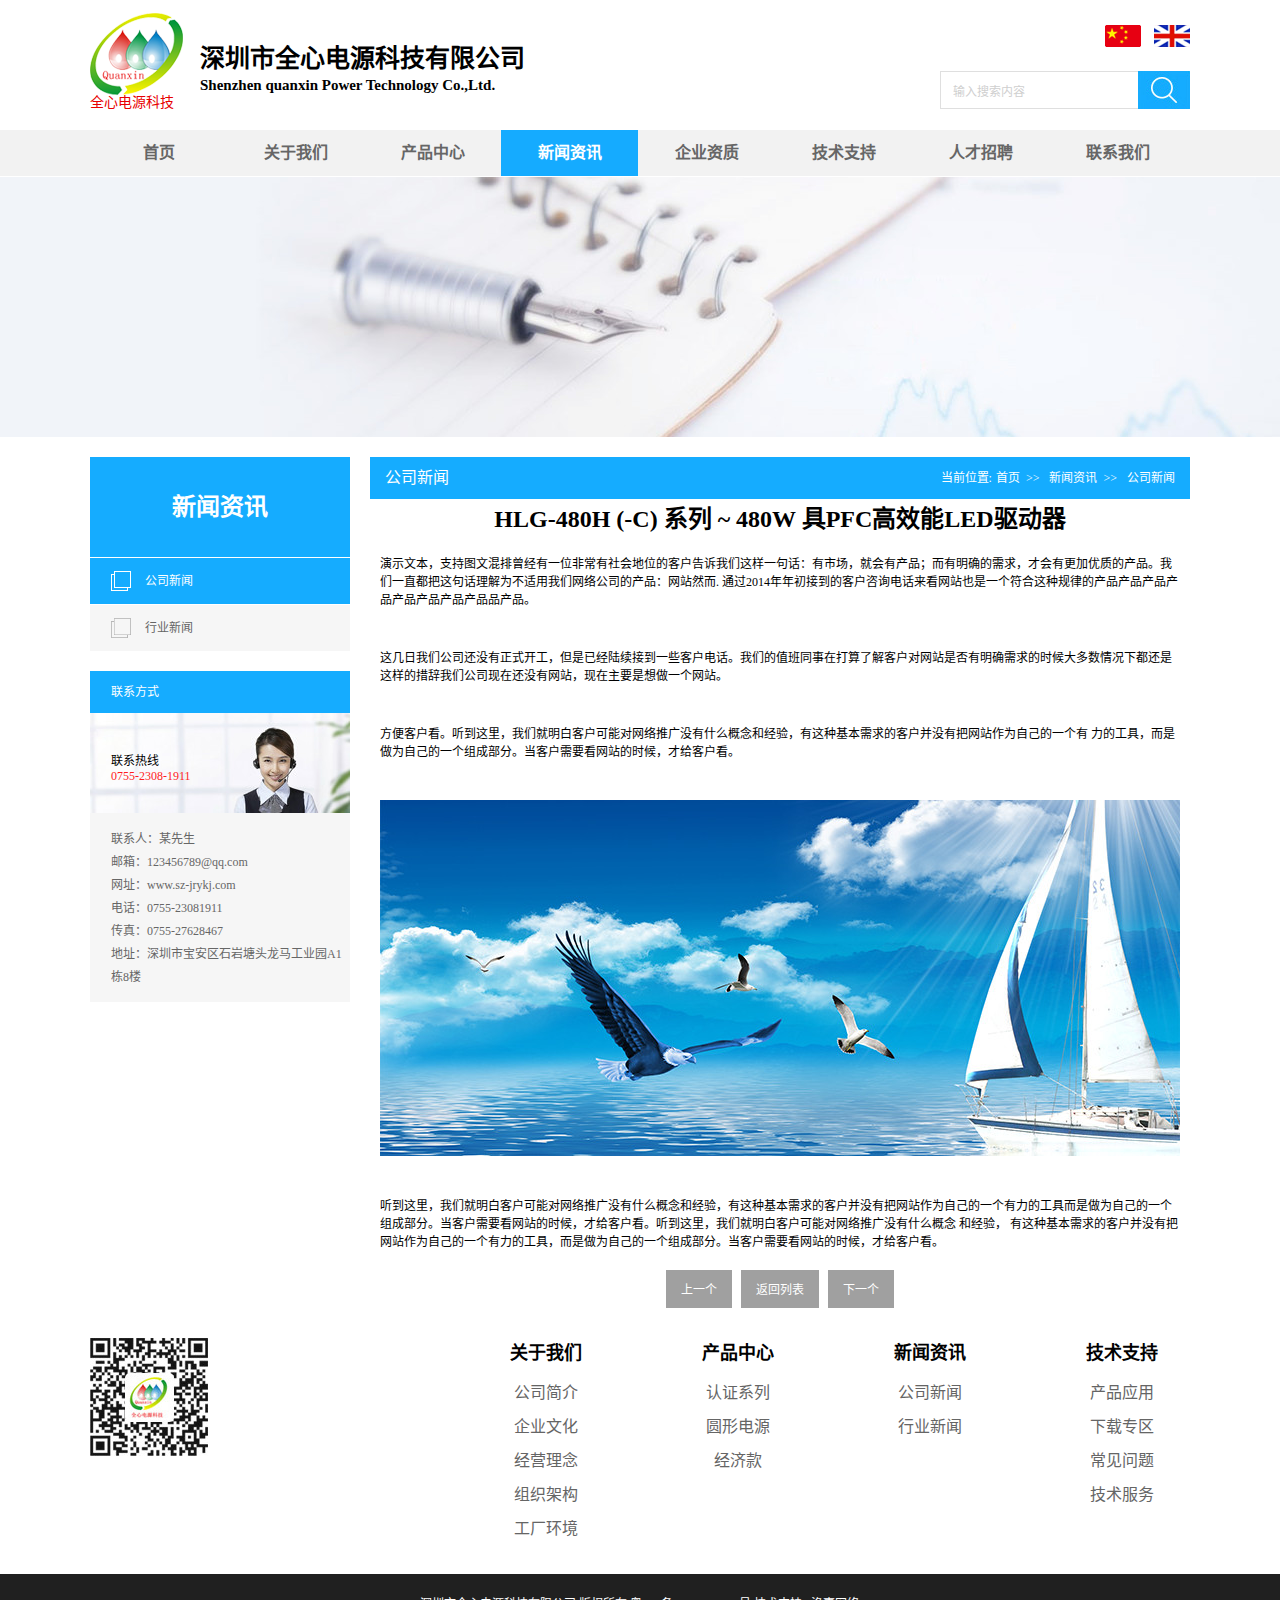
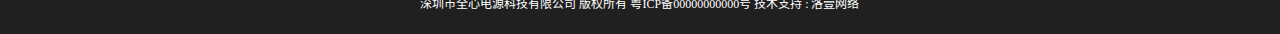
<file: newsdetail.html>
<!DOCTYPE html>
<html lang="zh-CN">
<head>
<meta charset="utf-8">
<title>全心电源科技</title>

<link rel="stylesheet" type="text/css" href="css/reset.css">
<link rel="stylesheet" type="text/css" href="css/index.css">
<link rel="stylesheet" type="text/css" href="css/news.css">

</head>
<body>
<!-- 
<section> - 代表文档中的一段或者一节；
<nav> - 用于构建导航；
<article> - 表示文档、页面、应用程序或网站中一体化的内容；
<aside> - 代表与页面内容相关、有别于主要内容的部分；
<hgroup> - 代表段或者节的标题；
<header> - 页面的页眉；
<footer> - 页面的页脚；
<time> - 表示日期和时间；
<mark> - 文档中需要突出的文字。

<header>
	<nav></nav>
</header>  
<aside>
	<nav></nav>
</aside>
<article>
    <header></header>
    <section></section></atricle>
<footer>
</footer>
-->
<div id="wrap">

	<!-- 头部 -->
	<div id="top">
		<div class="top-left">
			<div class="logo">
				<img src="images/logo-min.png">
				<p>全心电源科技</p>
			</div>
			<div class="title">
				<p class="name">深圳市全心电源科技有限公司</p>
				<p class="code">Shenzhen quanxin Power Technology Co.,Ltd.</p>
			</div>
		</div>
		<div class="top-right">
			<div class="language">
				<a href="#" class="china"></a>
				<a href="#" class="UK"></a>
			</div>
			<div class="search">
				<input class="text" type="text" value="输入搜索内容"><input class="btn" type="button">
			</div>
		</div>
	</div>
	<!-- end头部 -->

	<!-- 导航 -->

	<div id="nav">
		<ul>
			<li><a href="index.html">首页</a></li>
			<li><a href="about.html">关于我们</a></li>
			<li>
				<a href="product.html" class="layerpro">产品中心</a>
				<div class="pro-win clearfix" style="display: none;">
					<div class="win-l">
						<a href="product.html"><em>&gt;</em>认证系列</a>
						<a href="circular.html"><em>&gt;</em>圆形电源</a>
						<a href="affordable.html"><em>&gt;</em>经济款</a>
					</div>
					<div class="win-r cearfix">
						<ul>
							<li>
								<a href="prodetail.html">
									<img src="images/product/fadeinpic.png">
									<p>JRY-QX-20H1</p>
								</a>
							</li>
							<li>
								<a href="prodetail.html">
									<img src="images/product/fadeinpic.png">
									<p>JRY-QX-20H</p>
								</a>
							</li>
							<li>
								<a href="prodetail.html">
									<img src="images/product/fadeinpic.png">
									<p>JRY-QX-20H</p>
								</a>
							</li>
							<li>
								<a href="prodetail.html">
									<img src="images/product/fadeinpic.png">
									<p>JRY-QX-20H</p>
								</a>
							</li>
							<li>
								<a href="prodetail.html">
									<img src="images/product/fadeinpic.png">
									<p>JRY-QX-20H</p>
								</a>
							</li>
							<li>
								<a href="prodetail.html">
									<img src="images/product/fadeinpic.png">
									<p>JRY-QX-20H</p>
								</a>
							</li>
							<li>
								<a href="prodetail.html">
									<img src="images/product/fadeinpic.png">
									<p>JRY-QX-20H</p>
								</a>
							</li>
							<li>
								<a href="prodetail.html">
									<img src="images/product/fadeinpic.png">
									<p>JRY-QX-20H</p>
								</a>
							</li>
							<li>
								<a href="prodetail.html">
									<img src="images/product/fadeinpic.png">
									<p>JRY-QX-20H</p>
								</a>
							</li>
							<li>
								<a href="prodetail.html">
									<img src="images/product/fadeinpic.png">
									<p>JRY-QX-20H</p>
								</a>
							</li>
						</ul>
					</div>
					<div class="win-r hide cearfix">
						<ul>
							<li>
								<a href="prodetail.html">
									<img src="images/product/fadeinpic.png">
									<p>JRY-QX-20H2</p>
								</a>
							</li>
							<li>
								<a href="prodetail.html">
									<img src="images/product/fadeinpic.png">
									<p>JRY-QX-20H</p>
								</a>
							</li>
							<li>
								<a href="prodetail.html">
									<img src="images/product/fadeinpic.png">
									<p>JRY-QX-20H</p>
								</a>
							</li>
							<li>
								<a href="prodetail.html">
									<img src="images/product/fadeinpic.png">
									<p>JRY-QX-20H</p>
								</a>
							</li>
							<li>
								<a href="prodetail.html">
									<img src="images/product/fadeinpic.png">
									<p>JRY-QX-20H</p>
								</a>
							</li>
							<li>
								<a href="prodetail.html">
									<img src="images/product/fadeinpic.png">
									<p>JRY-QX-20H</p>
								</a>
							</li>
							<li>
								<a href="prodetail.html">
									<img src="images/product/fadeinpic.png">
									<p>JRY-QX-20H</p>
								</a>
							</li>
							<li>
								<a href="prodetail.html">
									<img src="images/product/fadeinpic.png">
									<p>JRY-QX-20H</p>
								</a>
							</li>
							<li>
								<a href="prodetail.html">
									<img src="images/product/fadeinpic.png">
									<p>JRY-QX-20H</p>
								</a>
							</li>
							<li>
								<a href="prodetail.html">
									<img src="images/product/fadeinpic.png">
									<p>JRY-QX-20H</p>
								</a>
							</li>
						</ul>
					</div>
					<div class="win-r hide cearfix">
						<ul>
							<li>
								<a href="prodetail.html">
									<img src="images/product/fadeinpic.png">
									<p>JRY-QX-20H3</p>
								</a>
							</li>
							<li>
								<a href="prodetail.html">
									<img src="images/product/fadeinpic.png">
									<p>JRY-QX-20H</p>
								</a>
							</li>
							<li>
								<a href="prodetail.html">
									<img src="images/product/fadeinpic.png">
									<p>JRY-QX-20H</p>
								</a>
							</li>
							<li>
								<a href="prodetail.html">
									<img src="images/product/fadeinpic.png">
									<p>JRY-QX-20H</p>
								</a>
							</li>
							<li>
								<a href="prodetail.html">
									<img src="images/product/fadeinpic.png">
									<p>JRY-QX-20H</p>
								</a>
							</li>
							<li>
								<a href="prodetail.html">
									<img src="images/product/fadeinpic.png">
									<p>JRY-QX-20H</p>
								</a>
							</li>
							<li>
								<a href="prodetail.html">
									<img src="images/product/fadeinpic.png">
									<p>JRY-QX-20H</p>
								</a>
							</li>
							<li>
								<a href="prodetail.html">
									<img src="images/product/fadeinpic.png">
									<p>JRY-QX-20H</p>
								</a>
							</li>
							<li>
								<a href="prodetail.html">
									<img src="images/product/fadeinpic.png">
									<p>JRY-QX-20H</p>
								</a>
							</li>
							<li>
								<a href="prodetail.html">
									<img src="images/product/fadeinpic.png">
									<p>JRY-QX-20H</p>
								</a>
							</li>
						</ul>
					</div>
				</div>
			</li>
			<li><a class="active" href="news.html">新闻资讯</a></li>
			<li><a href="enterprise.html">企业资质</a></li>
			<li><a href="support.html">技术支持</a></li>
			<li><a href="about.html">人才招聘</a></li>
			<li><a href="about.html">联系我们</a></li>
		</ul>
	</div>
	<!-- end导航 -->

	<!-- banner -->
	<div id="news-banner"></div>
	<!-- end banner -->

	<div id="public-wrap">
		<div class="wrap-cont clearfix">
			<div class="aside">
				<div class="title">
					<h1>新闻资讯</h1>
					<ul>
						<li><a class="active" href="news.html">公司新闻</a></li>
						<li><a href="industrynews.html">行业新闻</a></li>
					</ul>
				</div>
				<div class="callme">
					<dl>
						<dt>联系方式</dt>
						<dd class="service">
							<p>联系热线</p>
							<p style="color: #ff1d1d;">0755-2308-1911</p>
						</dd>
						<dd class="callme-cont">
							<p>联系人：某先生</p>
							<p>邮箱：123456789@qq.com</p>
							<p>网址：www.sz-jrykj.com</p>
							<p>电话：0755-23081911</p>
							<p>传真：0755-27628467</p>
							<p>地址：深圳市宝安区石岩塘头龙马工业园A1栋8楼</p>
						</dd>
					</dl>
				</div>
			</div>
			<div class="article">
				<div class="top clearfix">
					公司新闻
					<div>
						<span>当前位置:</span>
						<a href="index.html">首页</a><strong>&gt;&gt;</strong>
						<a href="news.html">新闻资讯</a><strong>&gt;&gt;</strong>
						<a href="#">公司新闻</a>
					</div>
				</div>
				<div class="newsdetail-content">
					<h1>HLG-480H (-C) 系列 ~ 480W 具PFC高效能LED驱动器</h1>
					<p>演示文本，支持图文混排曾经有一位非常有社会地位的客户告诉我们这样一句话：有市场，就会有产品；而有明确的需求，才会有更加优质的产品。我们一直都把这句话理解为不适用我们网络公司的产品：网站然而.  通过2014年年初接到的客户咨询电话来看网站也是一个符合这种规律的产品产品产品产品产品产品产品产品品产品。</p>
					<p>这几日我们公司还没有正式开工，但是已经陆续接到一些客户电话。我们的值班同事在打算了解客户对网站是否有明确需求的时候大多数情况下都还是这样的措辞我们公司现在还没有网站，现在主要是想做一个网站。</p>
					<p>方便客户看。听到这里，我们就明白客户可能对网络推广没有什么概念和经验，有这种基本需求的客户并没有把网站作为自己的一个有 力的工具，而是做为自己的一个组成部分。当客户需要看网站的时候，才给客户看。</p>
					<img src="images/news/detailtextpic.jpg">
					<p>听到这里，我们就明白客户可能对网络推广没有什么概念和经验，有这种基本需求的客户并没有把网站作为自己的一个有力的工具而是做为自己的一个组成部分。当客户需要看网站的时候，才给客户看。听到这里，我们就明白客户可能对网络推广没有什么概念
					和经验，  有这种基本需求的客户并没有把网站作为自己的一个有力的工具，而是做为自己的一个组成部分。当客户需要看网站的时候，才给客户看。</p>
					<div class="pagenum">
						<a href="#">上一个</a>
						<a href="#">返回列表</a>
						<a href="#">下一个</a>
					</div>
				</div>
			</div>
		</div>
	</div>

	<!-- 页脚 -->
	<div id="footer">
		<div class="foot-wrap">
			<div class="foot-nav clearfix">
				<div class="qrcode"><img src="images/qrcode.jpg"></div>
				<div class="list">
					<ul>
						<h2>关于我们</h2>
						<li><a href="about.html">公司简介</a></li>
						<li><a href="culture.html">企业文化</a></li>
						<li><a href="idea.html">经营理念</a></li>
						<li><a href="framework.html">组织架构</a></li>
						<li><a href="environment.html">工厂环境</a></li>
					</ul>
					<ul>
						<h2>产品中心</h2>
						<li><a href="product.html">认证系列</a></li>
						<li><a href="circular.html">圆形电源</a></li>
						<li><a href="affordable.html">经济款</a></li>
					</ul>
					<ul>
						<h2>新闻资讯</h2>
						<li><a href="news.html">公司新闻</a></li>
						<li><a href="industrynews.html">行业新闻</a></li>
					</ul>
					<ul>
						<h2>技术支持</h2>
						<li><a href="about.html">产品应用</a></li>
						<li><a href="support.html">下载专区</a></li>
						<li><a href="about.html">常见问题</a></li>
						<li><a href="about.html">技术服务</a></li>
					</ul>
				</div>
			</div>
			<div class="copy">
				<p>深圳市全心电源科技有限公司 版权所有 粤ICP备00000000000号 技术支持 : 洛壹网络</p>
			</div>
		</div>
	</div>
	<!-- end页脚 -->

</div>
<script src="js/jquery-3.2.0.min.js"></script>
<script src="js/main.js"></script>
<script src="js/index.js"></script>
</body>
</html>
</file>
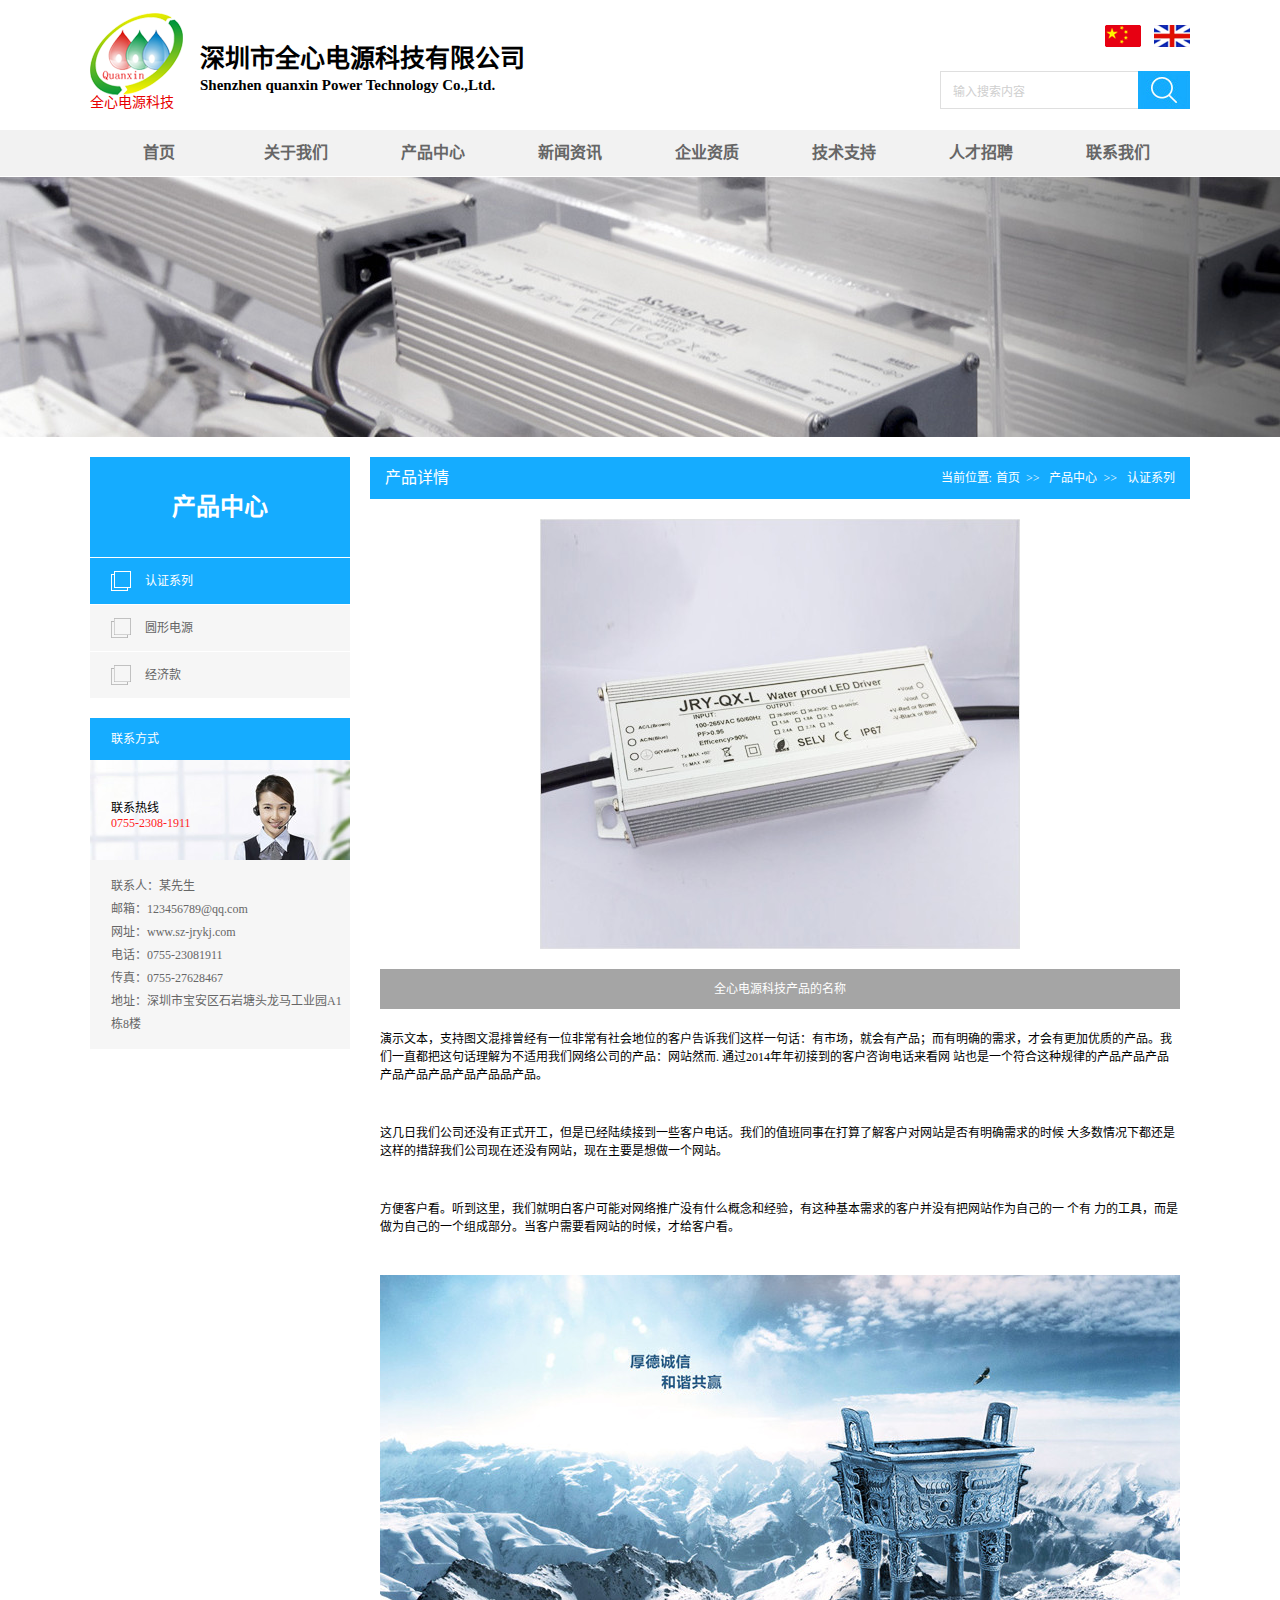
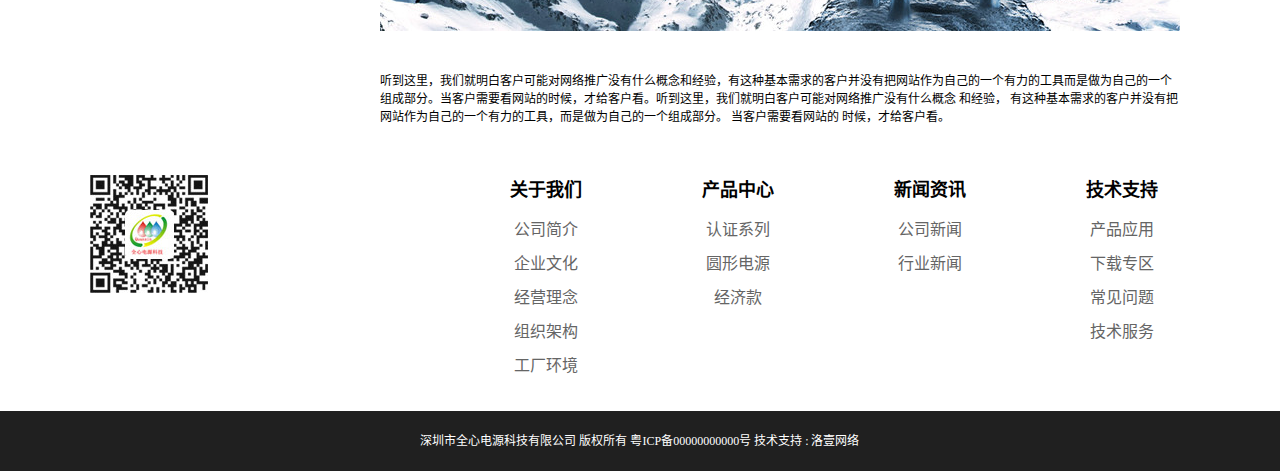
<file: prodetail.html>
<!DOCTYPE html>
<html lang="zh-CN">
<head>
<meta charset="utf-8">
<title>全心电源科技</title>

<link rel="stylesheet" type="text/css" href="css/reset.css">
<link rel="stylesheet" type="text/css" href="css/index.css">
<link rel="stylesheet" type="text/css" href="css/product.css">

</head>
<body>
<!-- 
<section> - 代表文档中的一段或者一节；
<nav> - 用于构建导航；
<article> - 表示文档、页面、应用程序或网站中一体化的内容；
<aside> - 代表与页面内容相关、有别于主要内容的部分；
<hgroup> - 代表段或者节的标题；
<header> - 页面的页眉；
<footer> - 页面的页脚；
<time> - 表示日期和时间；
<mark> - 文档中需要突出的文字。

<header>
	<nav></nav>
</header>  
<aside>
	<nav></nav>
</aside>
<article>
    <header></header>
    <section></section></atricle>
<footer>
</footer>
-->
<div id="wrap">

	<!-- 头部 -->
	<div id="top">
		<div class="top-left">
			<div class="logo">
				<img src="images/logo-min.png">
				<p>全心电源科技</p>
			</div>
			<div class="title">
				<p class="name">深圳市全心电源科技有限公司</p>
				<p class="code">Shenzhen quanxin Power Technology Co.,Ltd.</p>
			</div>
		</div>
		<div class="top-right">
			<div class="language">
				<a href="#" class="china"></a>
				<a href="#" class="UK"></a>
			</div>
			<div class="search">
				<input class="text" type="text" value="输入搜索内容"><input class="btn" type="button">
			</div>
		</div>
	</div>
	<!-- end头部 -->

	<!-- 导航 -->

	<div id="nav">
		<ul>
			<li><a href="index.html">首页</a></li>
			<li><a href="about.html">关于我们</a></li>
			<li>
				<a href="product.html" class="layerpro">产品中心</a>
				<div class="pro-win clearfix" style="display: none;">
					<div class="win-l">
						<a href="product.html"><em>&gt;</em>认证系列</a>
						<a href="circular.html"><em>&gt;</em>圆形电源</a>
						<a href="affordable.html"><em>&gt;</em>经济款</a>
					</div>
					<div class="win-r cearfix">
						<ul>
							<li>
								<a href="prodetail.html">
									<img src="images/product/fadeinpic.png">
									<p>JRY-QX-20H1</p>
								</a>
							</li>
							<li>
								<a href="prodetail.html">
									<img src="images/product/fadeinpic.png">
									<p>JRY-QX-20H</p>
								</a>
							</li>
							<li>
								<a href="prodetail.html">
									<img src="images/product/fadeinpic.png">
									<p>JRY-QX-20H</p>
								</a>
							</li>
							<li>
								<a href="prodetail.html">
									<img src="images/product/fadeinpic.png">
									<p>JRY-QX-20H</p>
								</a>
							</li>
							<li>
								<a href="prodetail.html">
									<img src="images/product/fadeinpic.png">
									<p>JRY-QX-20H</p>
								</a>
							</li>
							<li>
								<a href="prodetail.html">
									<img src="images/product/fadeinpic.png">
									<p>JRY-QX-20H</p>
								</a>
							</li>
							<li>
								<a href="prodetail.html">
									<img src="images/product/fadeinpic.png">
									<p>JRY-QX-20H</p>
								</a>
							</li>
							<li>
								<a href="prodetail.html">
									<img src="images/product/fadeinpic.png">
									<p>JRY-QX-20H</p>
								</a>
							</li>
							<li>
								<a href="prodetail.html">
									<img src="images/product/fadeinpic.png">
									<p>JRY-QX-20H</p>
								</a>
							</li>
							<li>
								<a href="prodetail.html">
									<img src="images/product/fadeinpic.png">
									<p>JRY-QX-20H</p>
								</a>
							</li>
						</ul>
					</div>
					<div class="win-r hide cearfix">
						<ul>
							<li>
								<a href="prodetail.html">
									<img src="images/product/fadeinpic.png">
									<p>JRY-QX-20H2</p>
								</a>
							</li>
							<li>
								<a href="prodetail.html">
									<img src="images/product/fadeinpic.png">
									<p>JRY-QX-20H</p>
								</a>
							</li>
							<li>
								<a href="prodetail.html">
									<img src="images/product/fadeinpic.png">
									<p>JRY-QX-20H</p>
								</a>
							</li>
							<li>
								<a href="prodetail.html">
									<img src="images/product/fadeinpic.png">
									<p>JRY-QX-20H</p>
								</a>
							</li>
							<li>
								<a href="prodetail.html">
									<img src="images/product/fadeinpic.png">
									<p>JRY-QX-20H</p>
								</a>
							</li>
							<li>
								<a href="prodetail.html">
									<img src="images/product/fadeinpic.png">
									<p>JRY-QX-20H</p>
								</a>
							</li>
							<li>
								<a href="prodetail.html">
									<img src="images/product/fadeinpic.png">
									<p>JRY-QX-20H</p>
								</a>
							</li>
							<li>
								<a href="prodetail.html">
									<img src="images/product/fadeinpic.png">
									<p>JRY-QX-20H</p>
								</a>
							</li>
							<li>
								<a href="prodetail.html">
									<img src="images/product/fadeinpic.png">
									<p>JRY-QX-20H</p>
								</a>
							</li>
							<li>
								<a href="prodetail.html">
									<img src="images/product/fadeinpic.png">
									<p>JRY-QX-20H</p>
								</a>
							</li>
						</ul>
					</div>
					<div class="win-r hide cearfix">
						<ul>
							<li>
								<a href="prodetail.html">
									<img src="images/product/fadeinpic.png">
									<p>JRY-QX-20H3</p>
								</a>
							</li>
							<li>
								<a href="prodetail.html">
									<img src="images/product/fadeinpic.png">
									<p>JRY-QX-20H</p>
								</a>
							</li>
							<li>
								<a href="prodetail.html">
									<img src="images/product/fadeinpic.png">
									<p>JRY-QX-20H</p>
								</a>
							</li>
							<li>
								<a href="prodetail.html">
									<img src="images/product/fadeinpic.png">
									<p>JRY-QX-20H</p>
								</a>
							</li>
							<li>
								<a href="prodetail.html">
									<img src="images/product/fadeinpic.png">
									<p>JRY-QX-20H</p>
								</a>
							</li>
							<li>
								<a href="prodetail.html">
									<img src="images/product/fadeinpic.png">
									<p>JRY-QX-20H</p>
								</a>
							</li>
							<li>
								<a href="prodetail.html">
									<img src="images/product/fadeinpic.png">
									<p>JRY-QX-20H</p>
								</a>
							</li>
							<li>
								<a href="prodetail.html">
									<img src="images/product/fadeinpic.png">
									<p>JRY-QX-20H</p>
								</a>
							</li>
							<li>
								<a href="prodetail.html">
									<img src="images/product/fadeinpic.png">
									<p>JRY-QX-20H</p>
								</a>
							</li>
							<li>
								<a href="prodetail.html">
									<img src="images/product/fadeinpic.png">
									<p>JRY-QX-20H</p>
								</a>
							</li>
						</ul>
					</div>
				</div>
			</li>
			<li><a href="news.html">新闻资讯</a></li>
			<li><a href="enterprise.html">企业资质</a></li>
			<li><a href="support.html">技术支持</a></li>
			<li><a href="about.html">人才招聘</a></li>
			<li><a href="about.html">联系我们</a></li>
		</ul>
	</div>
	<!-- end导航 -->

	<!-- banner -->
	<div id="product-banner"></div>
	<!-- end banner -->

	<div id="public-wrap">
		<div class="wrap-cont clearfix">
			<div class="aside">
				<div class="title">
					<h1>产品中心</h1>
					<ul>
						<li><a class="active" href="#">认证系列</a></li>
						<li><a href="circular.html">圆形电源</a></li>
						<li><a href="affordable.html">经济款</a></li>
					</ul>
				</div>
				<div class="callme">
					<dl>
						<dt>联系方式</dt>
						<dd class="service">
							<p>联系热线</p>
							<p style="color: #ff1d1d;">0755-2308-1911</p>
						</dd>
						<dd class="callme-cont">
							<p>联系人：某先生</p>
							<p>邮箱：123456789@qq.com</p>
							<p>网址：www.sz-jrykj.com</p>
							<p>电话：0755-23081911</p>
							<p>传真：0755-27628467</p>
							<p>地址：深圳市宝安区石岩塘头龙马工业园A1栋8楼</p>
						</dd>
					</dl>
				</div>
			</div>
			<div class="article">
				<div class="top clearfix">
					产品详情
					<div>
						<span>当前位置:</span>
						<a href="index.html">首页</a><strong>&gt;&gt;</strong>
						<a href="product.html">产品中心</a><strong>&gt;&gt;</strong>
						<a href="product.html">认证系列</a>
					</div>
				</div>
				<div class="prodetail-content">
					<div class="propic">
						<img src="images/product/pro-detail.jpg">
					</div>
					<p class="propic-name">全心电源科技产品的名称</p>
					<div class="pic-text">
						<p>演示文本，支持图文混排曾经有一位非常有社会地位的客户告诉我们这样一句话：有市场，就会有产品；而有明确的需求，才会有更加优质的产品。我们一直都把这句话理解为不适用我们网络公司的产品：网站然而.  通过2014年年初接到的客户咨询电话来看网
						站也是一个符合这种规律的产品产品产品产品产品产品产品产品品产品。</p>
						<p>这几日我们公司还没有正式开工，但是已经陆续接到一些客户电话。我们的值班同事在打算了解客户对网站是否有明确需求的时候
						大多数情况下都还是这样的措辞我们公司现在还没有网站，现在主要是想做一个网站。</p>
						<p>方便客户看。听到这里，我们就明白客户可能对网络推广没有什么概念和经验，有这种基本需求的客户并没有把网站作为自己的一
						个有 力的工具，而是做为自己的一个组成部分。当客户需要看网站的时候，才给客户看。</p>
						<img src="images/about/pic.jpg">
						<p>听到这里，我们就明白客户可能对网络推广没有什么概念和经验，有这种基本需求的客户并没有把网站作为自己的一个有力的工具而是做为自己的一个组成部分。当客户需要看网站的时候，才给客户看。听到这里，我们就明白客户可能对网络推广没有什么概念
						和经验，  有这种基本需求的客户并没有把网站作为自己的一个有力的工具，而是做为自己的一个组成部分。 当客户需要看网站的
						时候，才给客户看。</p>
					</div>
				</div>
			</div>
		</div>
	</div>

	<!-- 页脚 -->
	<div id="footer">
		<div class="foot-wrap">
			<div class="foot-nav clearfix">
				<div class="qrcode"><img src="images/qrcode.jpg"></div>
				<div class="list">
					<ul>
						<h2>关于我们</h2>
						<li><a href="about.html">公司简介</a></li>
						<li><a href="culture.html">企业文化</a></li>
						<li><a href="idea.html">经营理念</a></li>
						<li><a href="framework.html">组织架构</a></li>
						<li><a href="environment.html">工厂环境</a></li>
					</ul>
					<ul>
						<h2>产品中心</h2>
						<li><a href="product.html">认证系列</a></li>
						<li><a href="circular.html">圆形电源</a></li>
						<li><a href="affordable.html">经济款</a></li>
					</ul>
					<ul>
						<h2>新闻资讯</h2>
						<li><a href="news.html">公司新闻</a></li>
						<li><a href="industrynews.html">行业新闻</a></li>
					</ul>
					<ul>
						<h2>技术支持</h2>
						<li><a href="about.html">产品应用</a></li>
						<li><a href="support.html">下载专区</a></li>
						<li><a href="about.html">常见问题</a></li>
						<li><a href="about.html">技术服务</a></li>
					</ul>
				</div>
			</div>
			<div class="copy">
				<p>深圳市全心电源科技有限公司 版权所有 粤ICP备00000000000号 技术支持 : 洛壹网络</p>
			</div>
		</div>
	</div>
	<!-- end页脚 -->

</div>
<script src="js/jquery-3.2.0.min.js"></script>
<script src="js/main.js"></script>
<script src="js/index.js"></script>
</body>
</html>
</file>
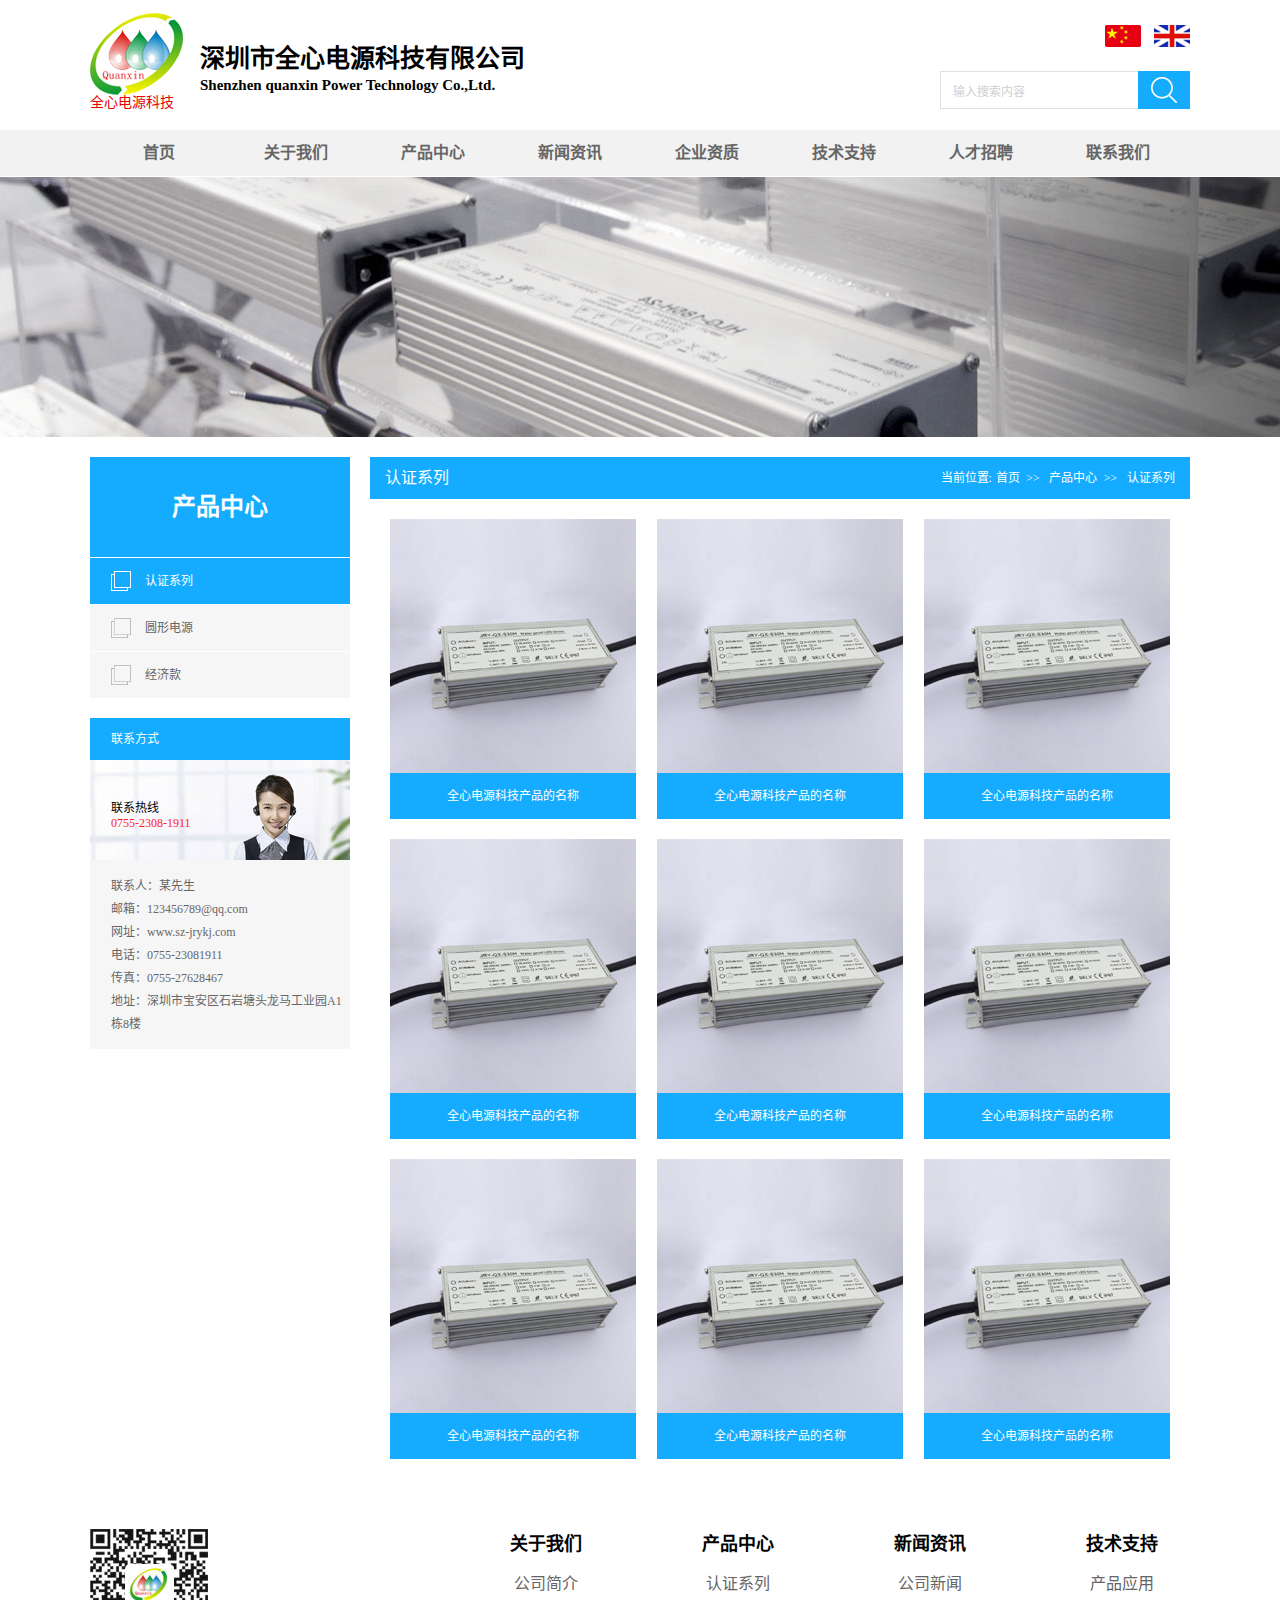
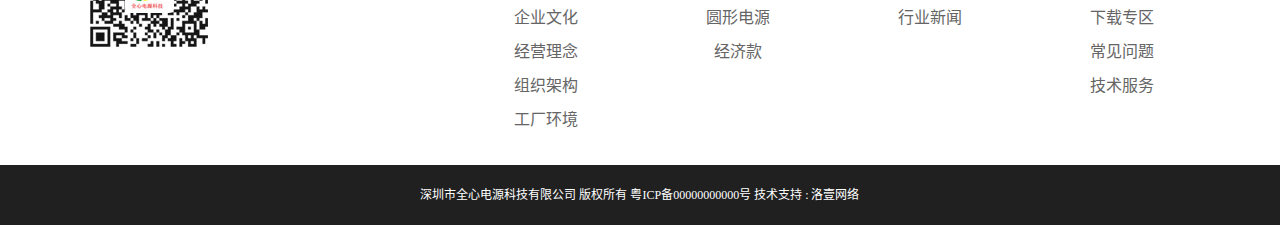
<file: product.html>
<!DOCTYPE html>
<html lang="zh-CN">
<head>
<meta charset="utf-8">
<title>全心电源科技</title>

<link rel="stylesheet" type="text/css" href="css/reset.css">
<link rel="stylesheet" type="text/css" href="css/index.css">
<link rel="stylesheet" type="text/css" href="css/product.css">

</head>
<body>
<!-- 
<section> - 代表文档中的一段或者一节；
<nav> - 用于构建导航；
<article> - 表示文档、页面、应用程序或网站中一体化的内容；
<aside> - 代表与页面内容相关、有别于主要内容的部分；
<hgroup> - 代表段或者节的标题；
<header> - 页面的页眉；
<footer> - 页面的页脚；
<time> - 表示日期和时间；
<mark> - 文档中需要突出的文字。

<header>
	<nav></nav>
</header>  
<aside>
	<nav></nav>
</aside>
<article>
    <header></header>
    <section></section></atricle>
<footer>
</footer>
-->
<div id="wrap">

	<!-- 头部 -->
	<div id="top">
		<div class="top-left">
			<div class="logo">
				<img src="images/logo-min.png">
				<p>全心电源科技</p>
			</div>
			<div class="title">
				<p class="name">深圳市全心电源科技有限公司</p>
				<p class="code">Shenzhen quanxin Power Technology Co.,Ltd.</p>
			</div>
		</div>
		<div class="top-right">
			<div class="language">
				<a href="#" class="china"></a>
				<a href="#" class="UK"></a>
			</div>
			<div class="search">
				<input class="text" type="text" value="输入搜索内容"><input class="btn" type="button">
			</div>
		</div>
	</div>
	<!-- end头部 -->

	<!-- 导航 -->

	<div id="nav">
		<ul>
			<li><a href="index.html">首页</a></li>
			<li><a href="about.html">关于我们</a></li>
			<li>
				<a href="product.html" class="layerpro">产品中心</a>
				<div class="pro-win clearfix" style="display: none;">
					<div class="win-l">
						<a href="product.html"><em>&gt;</em>认证系列</a>
						<a href="circular.html"><em>&gt;</em>圆形电源</a>
						<a href="affordable.html"><em>&gt;</em>经济款</a>
					</div>
					<div class="win-r cearfix">
						<ul>
							<li>
								<a href="prodetail.html">
									<img src="images/product/fadeinpic.png">
									<p>JRY-QX-20H1</p>
								</a>
							</li>
							<li>
								<a href="prodetail.html">
									<img src="images/product/fadeinpic.png">
									<p>JRY-QX-20H</p>
								</a>
							</li>
							<li>
								<a href="prodetail.html">
									<img src="images/product/fadeinpic.png">
									<p>JRY-QX-20H</p>
								</a>
							</li>
							<li>
								<a href="prodetail.html">
									<img src="images/product/fadeinpic.png">
									<p>JRY-QX-20H</p>
								</a>
							</li>
							<li>
								<a href="prodetail.html">
									<img src="images/product/fadeinpic.png">
									<p>JRY-QX-20H</p>
								</a>
							</li>
							<li>
								<a href="prodetail.html">
									<img src="images/product/fadeinpic.png">
									<p>JRY-QX-20H</p>
								</a>
							</li>
							<li>
								<a href="prodetail.html">
									<img src="images/product/fadeinpic.png">
									<p>JRY-QX-20H</p>
								</a>
							</li>
							<li>
								<a href="prodetail.html">
									<img src="images/product/fadeinpic.png">
									<p>JRY-QX-20H</p>
								</a>
							</li>
							<li>
								<a href="prodetail.html">
									<img src="images/product/fadeinpic.png">
									<p>JRY-QX-20H</p>
								</a>
							</li>
							<li>
								<a href="prodetail.html">
									<img src="images/product/fadeinpic.png">
									<p>JRY-QX-20H</p>
								</a>
							</li>
						</ul>
					</div>
					<div class="win-r hide cearfix">
						<ul>
							<li>
								<a href="prodetail.html">
									<img src="images/product/fadeinpic.png">
									<p>JRY-QX-20H2</p>
								</a>
							</li>
							<li>
								<a href="prodetail.html">
									<img src="images/product/fadeinpic.png">
									<p>JRY-QX-20H</p>
								</a>
							</li>
							<li>
								<a href="prodetail.html">
									<img src="images/product/fadeinpic.png">
									<p>JRY-QX-20H</p>
								</a>
							</li>
							<li>
								<a href="prodetail.html">
									<img src="images/product/fadeinpic.png">
									<p>JRY-QX-20H</p>
								</a>
							</li>
							<li>
								<a href="prodetail.html">
									<img src="images/product/fadeinpic.png">
									<p>JRY-QX-20H</p>
								</a>
							</li>
							<li>
								<a href="prodetail.html">
									<img src="images/product/fadeinpic.png">
									<p>JRY-QX-20H</p>
								</a>
							</li>
							<li>
								<a href="prodetail.html">
									<img src="images/product/fadeinpic.png">
									<p>JRY-QX-20H</p>
								</a>
							</li>
							<li>
								<a href="prodetail.html">
									<img src="images/product/fadeinpic.png">
									<p>JRY-QX-20H</p>
								</a>
							</li>
							<li>
								<a href="prodetail.html">
									<img src="images/product/fadeinpic.png">
									<p>JRY-QX-20H</p>
								</a>
							</li>
							<li>
								<a href="prodetail.html">
									<img src="images/product/fadeinpic.png">
									<p>JRY-QX-20H</p>
								</a>
							</li>
						</ul>
					</div>
					<div class="win-r hide cearfix">
						<ul>
							<li>
								<a href="prodetail.html">
									<img src="images/product/fadeinpic.png">
									<p>JRY-QX-20H3</p>
								</a>
							</li>
							<li>
								<a href="prodetail.html">
									<img src="images/product/fadeinpic.png">
									<p>JRY-QX-20H</p>
								</a>
							</li>
							<li>
								<a href="prodetail.html">
									<img src="images/product/fadeinpic.png">
									<p>JRY-QX-20H</p>
								</a>
							</li>
							<li>
								<a href="prodetail.html">
									<img src="images/product/fadeinpic.png">
									<p>JRY-QX-20H</p>
								</a>
							</li>
							<li>
								<a href="prodetail.html">
									<img src="images/product/fadeinpic.png">
									<p>JRY-QX-20H</p>
								</a>
							</li>
							<li>
								<a href="prodetail.html">
									<img src="images/product/fadeinpic.png">
									<p>JRY-QX-20H</p>
								</a>
							</li>
							<li>
								<a href="prodetail.html">
									<img src="images/product/fadeinpic.png">
									<p>JRY-QX-20H</p>
								</a>
							</li>
							<li>
								<a href="prodetail.html">
									<img src="images/product/fadeinpic.png">
									<p>JRY-QX-20H</p>
								</a>
							</li>
							<li>
								<a href="prodetail.html">
									<img src="images/product/fadeinpic.png">
									<p>JRY-QX-20H</p>
								</a>
							</li>
							<li>
								<a href="prodetail.html">
									<img src="images/product/fadeinpic.png">
									<p>JRY-QX-20H</p>
								</a>
							</li>
						</ul>
					</div>
				</div>
			</li>
			<li><a href="news.html">新闻资讯</a></li>
			<li><a href="enterprise.html">企业资质</a></li>
			<li><a href="support.html">技术支持</a></li>
			<li><a href="about.html">人才招聘</a></li>
			<li><a href="about.html">联系我们</a></li>
		</ul>
	</div>
	<!-- end导航 -->

	<!-- banner -->
	<div id="product-banner"></div>
	<!-- end banner -->

	<div id="public-wrap">
		<div class="wrap-cont clearfix">
			<div class="aside">
				<div class="title">
					<h1>产品中心</h1>
					<ul>
						<li><a class="active" href="#">认证系列</a></li>
						<li><a href="circular.html">圆形电源</a></li>
						<li><a href="affordable.html">经济款</a></li>
					</ul>
				</div>
				<div class="callme">
					<dl>
						<dt>联系方式</dt>
						<dd class="service">
							<p>联系热线</p>
							<p style="color: #ff1d1d;">0755-2308-1911</p>
						</dd>
						<dd class="callme-cont">
							<p>联系人：某先生</p>
							<p>邮箱：123456789@qq.com</p>
							<p>网址：www.sz-jrykj.com</p>
							<p>电话：0755-23081911</p>
							<p>传真：0755-27628467</p>
							<p>地址：深圳市宝安区石岩塘头龙马工业园A1栋8楼</p>
						</dd>
					</dl>
				</div>
			</div>
			<div class="article">
				<div class="top clearfix">
					认证系列
					<div>
						<span>当前位置:</span>
						<a href="index.html">首页</a><strong>&gt;&gt;</strong>
						<a href="product.html">产品中心</a><strong>&gt;&gt;</strong>
						<a href="#">认证系列</a>
					</div>
				</div>
				<div class="product-content">
					<ul class="clearfix">
						<li>
							<a href="prodetail.html">
								<img src="images/product/product01.jpg">
								<p>全心电源科技产品的名称</p>
							</a>
						</li>
						<li style="margin: 0 21px;">
							<a href="prodetail.html">
								<img src="images/product/product01.jpg">
								<p>全心电源科技产品的名称</p>
							</a>
						</li>
						<li>
							<a href="prodetail.html">
								<img src="images/product/product01.jpg">
								<p>全心电源科技产品的名称</p>
							</a>
						</li>
						<li>
							<a href="prodetail.html">
								<img src="images/product/product01.jpg">
								<p>全心电源科技产品的名称</p>
							</a>
						</li>
						<li style="margin: 0 21px;">
							<a href="prodetail.html">
								<img src="images/product/product01.jpg">
								<p>全心电源科技产品的名称</p>
							</a>
						</li>
						<li>
							<a href="prodetail.html">
								<img src="images/product/product01.jpg">
								<p>全心电源科技产品的名称</p>
							</a>
						</li>
						<li>
							<a href="prodetail.html">
								<img src="images/product/product01.jpg">
								<p>全心电源科技产品的名称</p>
							</a>
						</li>
						<li style="margin: 0 21px;">
							<a href="prodetail.html">
								<img src="images/product/product01.jpg">
								<p>全心电源科技产品的名称</p>
							</a>
						</li>
						<li>
							<a href="prodetail.html">
								<img src="images/product/product01.jpg">
								<p>全心电源科技产品的名称</p>
							</a>
						</li>
					</ul>
				</div>
			</div>
		</div>
	</div>

	<!-- 页脚 -->
	<div id="footer">
		<div class="foot-wrap">
			<div class="foot-nav clearfix">
				<div class="qrcode"><img src="images/qrcode.jpg"></div>
				<div class="list">
					<ul>
						<h2>关于我们</h2>
						<li><a href="about.html">公司简介</a></li>
						<li><a href="culture.html">企业文化</a></li>
						<li><a href="idea.html">经营理念</a></li>
						<li><a href="framework.html">组织架构</a></li>
						<li><a href="environment.html">工厂环境</a></li>
					</ul>
					<ul>
						<h2>产品中心</h2>
						<li><a href="product.html">认证系列</a></li>
						<li><a href="circular.html">圆形电源</a></li>
						<li><a href="affordable.html">经济款</a></li>
					</ul>
					<ul>
						<h2>新闻资讯</h2>
						<li><a href="news.html">公司新闻</a></li>
						<li><a href="industrynews.html">行业新闻</a></li>
					</ul>
					<ul>
						<h2>技术支持</h2>
						<li><a href="about.html">产品应用</a></li>
						<li><a href="support.html">下载专区</a></li>
						<li><a href="about.html">常见问题</a></li>
						<li><a href="about.html">技术服务</a></li>
					</ul>
				</div>
			</div>
			<div class="copy">
				<p>深圳市全心电源科技有限公司 版权所有 粤ICP备00000000000号 技术支持 : 洛壹网络</p>
			</div>
		</div>
	</div>
	<!-- end页脚 -->

</div>
<script src="js/jquery-3.2.0.min.js"></script>
<script src="js/main.js"></script>
<script src="js/index.js"></script>
</body>
</html>
</file>
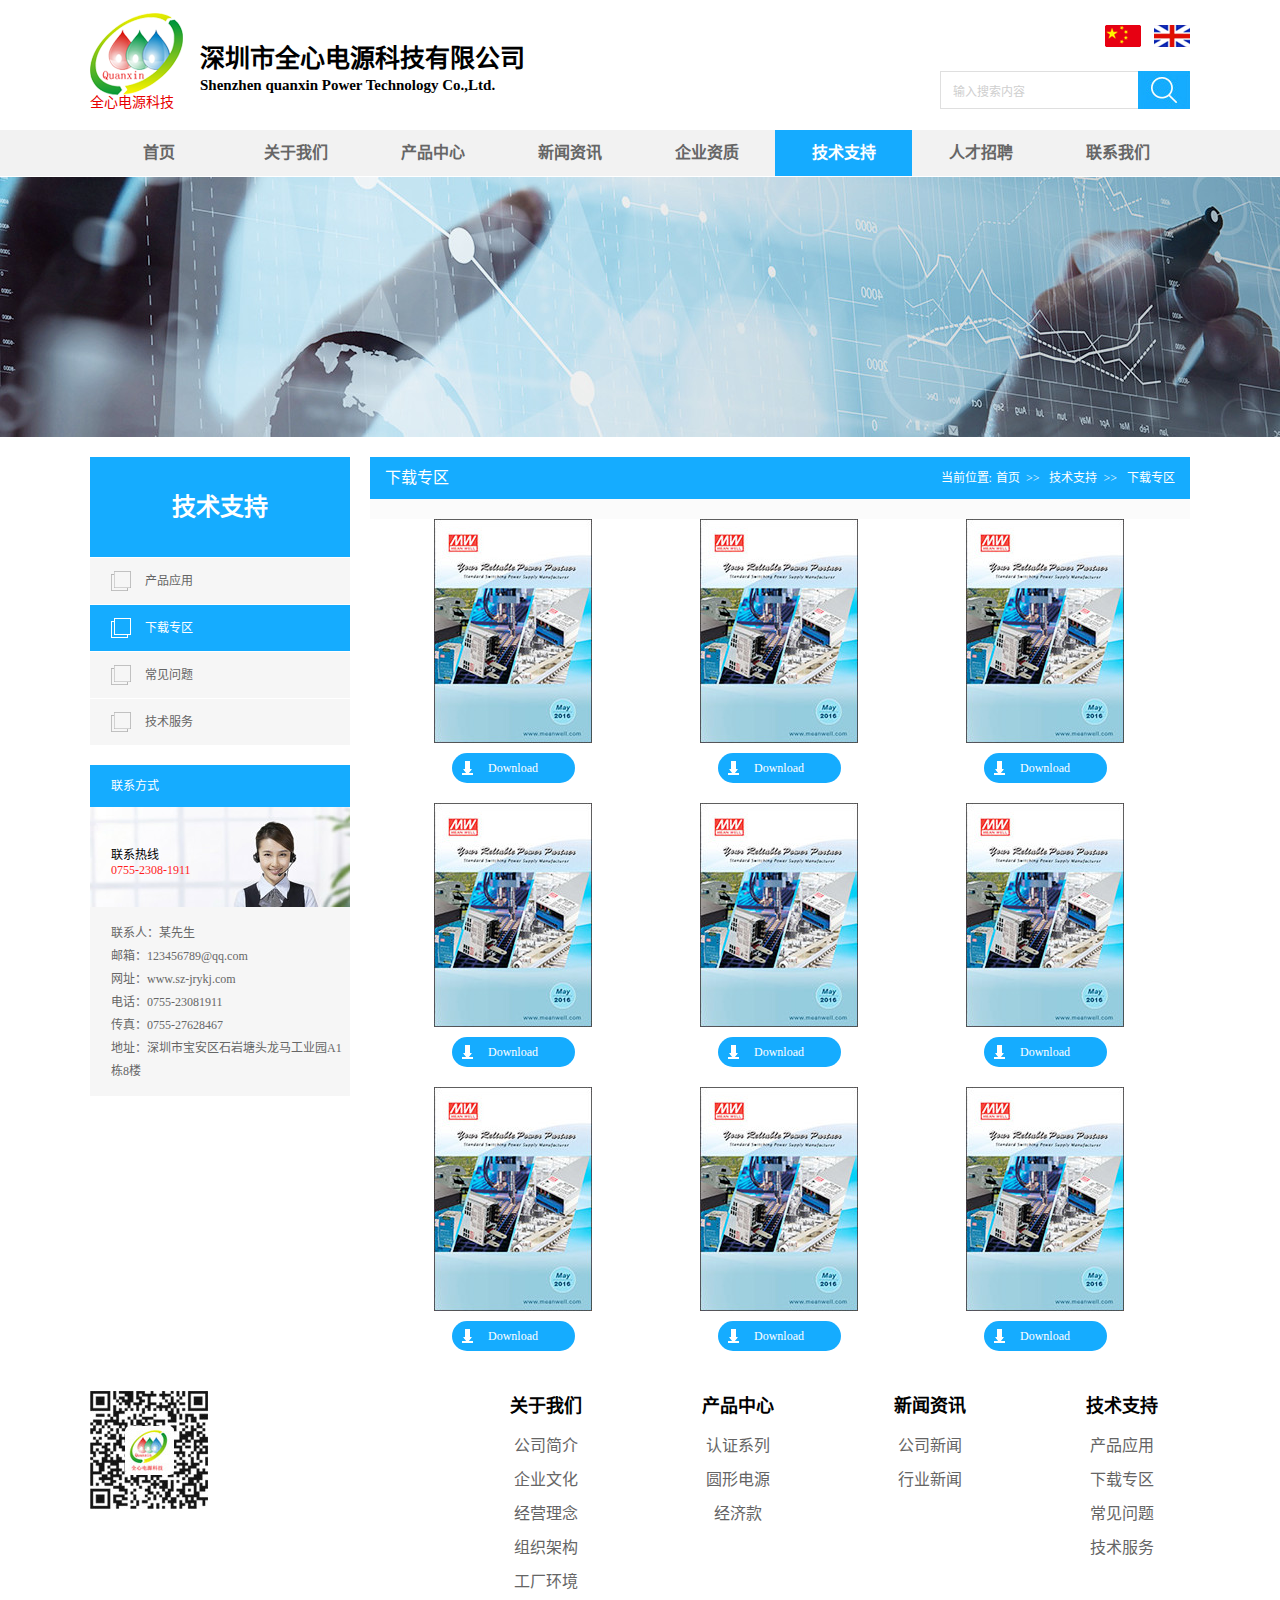
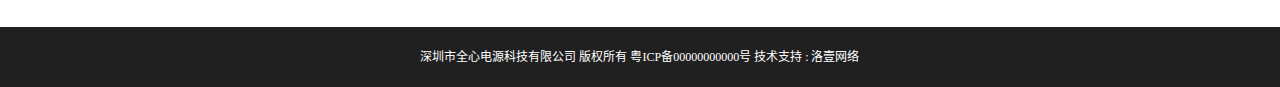
<file: support.html>
<!DOCTYPE html>
<html lang="zh-CN">
<head>
<meta charset="utf-8">
<title>全心电源科技</title>

<link rel="stylesheet" type="text/css" href="css/reset.css">
<link rel="stylesheet" type="text/css" href="css/index.css">
<link rel="stylesheet" type="text/css" href="css/support.css">

</head>
<body>
<!-- 
<section> - 代表文档中的一段或者一节；
<nav> - 用于构建导航；
<article> - 表示文档、页面、应用程序或网站中一体化的内容；
<aside> - 代表与页面内容相关、有别于主要内容的部分；
<hgroup> - 代表段或者节的标题；
<header> - 页面的页眉；
<footer> - 页面的页脚；
<time> - 表示日期和时间；
<mark> - 文档中需要突出的文字。

<header>
	<nav></nav>
</header>  
<aside>
	<nav></nav>
</aside>
<article>
    <header></header>
    <section></section></atricle>
<footer>
</footer>
-->
<div id="wrap">

	<!-- 头部 -->
	<div id="top">
		<div class="top-left">
			<div class="logo">
				<img src="images/logo-min.png">
				<p>全心电源科技</p>
			</div>
			<div class="title">
				<p class="name">深圳市全心电源科技有限公司</p>
				<p class="code">Shenzhen quanxin Power Technology Co.,Ltd.</p>
			</div>
		</div>
		<div class="top-right">
			<div class="language">
				<a href="#" class="china"></a>
				<a href="#" class="UK"></a>
			</div>
			<div class="search">
				<input class="text" type="text" value="输入搜索内容"><input class="btn" type="button">
			</div>
		</div>
	</div>
	<!-- end头部 -->

	<!-- 导航 -->

	<div id="nav">
		<ul>
			<li><a href="index.html">首页</a></li>
			<li><a href="about.html">关于我们</a></li>
			<li>
				<a href="product.html" class="layerpro">产品中心</a>
				<div class="pro-win clearfix" style="display: none;">
					<div class="win-l">
						<a href="product.html"><em>&gt;</em>认证系列</a>
						<a href="circular.html"><em>&gt;</em>圆形电源</a>
						<a href="affordable.html"><em>&gt;</em>经济款</a>
					</div>
					<div class="win-r cearfix">
						<ul>
							<li>
								<a href="prodetail.html">
									<img src="images/product/fadeinpic.png">
									<p>JRY-QX-20H1</p>
								</a>
							</li>
							<li>
								<a href="prodetail.html">
									<img src="images/product/fadeinpic.png">
									<p>JRY-QX-20H</p>
								</a>
							</li>
							<li>
								<a href="prodetail.html">
									<img src="images/product/fadeinpic.png">
									<p>JRY-QX-20H</p>
								</a>
							</li>
							<li>
								<a href="prodetail.html">
									<img src="images/product/fadeinpic.png">
									<p>JRY-QX-20H</p>
								</a>
							</li>
							<li>
								<a href="prodetail.html">
									<img src="images/product/fadeinpic.png">
									<p>JRY-QX-20H</p>
								</a>
							</li>
							<li>
								<a href="prodetail.html">
									<img src="images/product/fadeinpic.png">
									<p>JRY-QX-20H</p>
								</a>
							</li>
							<li>
								<a href="prodetail.html">
									<img src="images/product/fadeinpic.png">
									<p>JRY-QX-20H</p>
								</a>
							</li>
							<li>
								<a href="prodetail.html">
									<img src="images/product/fadeinpic.png">
									<p>JRY-QX-20H</p>
								</a>
							</li>
							<li>
								<a href="prodetail.html">
									<img src="images/product/fadeinpic.png">
									<p>JRY-QX-20H</p>
								</a>
							</li>
							<li>
								<a href="prodetail.html">
									<img src="images/product/fadeinpic.png">
									<p>JRY-QX-20H</p>
								</a>
							</li>
						</ul>
					</div>
					<div class="win-r hide cearfix">
						<ul>
							<li>
								<a href="prodetail.html">
									<img src="images/product/fadeinpic.png">
									<p>JRY-QX-20H2</p>
								</a>
							</li>
							<li>
								<a href="prodetail.html">
									<img src="images/product/fadeinpic.png">
									<p>JRY-QX-20H</p>
								</a>
							</li>
							<li>
								<a href="prodetail.html">
									<img src="images/product/fadeinpic.png">
									<p>JRY-QX-20H</p>
								</a>
							</li>
							<li>
								<a href="prodetail.html">
									<img src="images/product/fadeinpic.png">
									<p>JRY-QX-20H</p>
								</a>
							</li>
							<li>
								<a href="prodetail.html">
									<img src="images/product/fadeinpic.png">
									<p>JRY-QX-20H</p>
								</a>
							</li>
							<li>
								<a href="prodetail.html">
									<img src="images/product/fadeinpic.png">
									<p>JRY-QX-20H</p>
								</a>
							</li>
							<li>
								<a href="prodetail.html">
									<img src="images/product/fadeinpic.png">
									<p>JRY-QX-20H</p>
								</a>
							</li>
							<li>
								<a href="prodetail.html">
									<img src="images/product/fadeinpic.png">
									<p>JRY-QX-20H</p>
								</a>
							</li>
							<li>
								<a href="prodetail.html">
									<img src="images/product/fadeinpic.png">
									<p>JRY-QX-20H</p>
								</a>
							</li>
							<li>
								<a href="prodetail.html">
									<img src="images/product/fadeinpic.png">
									<p>JRY-QX-20H</p>
								</a>
							</li>
						</ul>
					</div>
					<div class="win-r hide cearfix">
						<ul>
							<li>
								<a href="prodetail.html">
									<img src="images/product/fadeinpic.png">
									<p>JRY-QX-20H3</p>
								</a>
							</li>
							<li>
								<a href="prodetail.html">
									<img src="images/product/fadeinpic.png">
									<p>JRY-QX-20H</p>
								</a>
							</li>
							<li>
								<a href="prodetail.html">
									<img src="images/product/fadeinpic.png">
									<p>JRY-QX-20H</p>
								</a>
							</li>
							<li>
								<a href="prodetail.html">
									<img src="images/product/fadeinpic.png">
									<p>JRY-QX-20H</p>
								</a>
							</li>
							<li>
								<a href="prodetail.html">
									<img src="images/product/fadeinpic.png">
									<p>JRY-QX-20H</p>
								</a>
							</li>
							<li>
								<a href="prodetail.html">
									<img src="images/product/fadeinpic.png">
									<p>JRY-QX-20H</p>
								</a>
							</li>
							<li>
								<a href="prodetail.html">
									<img src="images/product/fadeinpic.png">
									<p>JRY-QX-20H</p>
								</a>
							</li>
							<li>
								<a href="prodetail.html">
									<img src="images/product/fadeinpic.png">
									<p>JRY-QX-20H</p>
								</a>
							</li>
							<li>
								<a href="prodetail.html">
									<img src="images/product/fadeinpic.png">
									<p>JRY-QX-20H</p>
								</a>
							</li>
							<li>
								<a href="prodetail.html">
									<img src="images/product/fadeinpic.png">
									<p>JRY-QX-20H</p>
								</a>
							</li>
						</ul>
					</div>
				</div>
			</li>
			<li><a href="news.html">新闻资讯</a></li>
			<li><a href="enterprise.html">企业资质</a></li>
			<li><a class="active" href="support.html">技术支持</a></li>
			<li><a href="about.html">人才招聘</a></li>
			<li><a href="about.html">联系我们</a></li>
		</ul>
	</div>
	<!-- end导航 -->

	<!-- banner -->
	<div id="support-banner"></div>
	<!-- end banner -->

	<div id="public-wrap">
		<div class="wrap-cont clearfix">
			<div class="aside">
				<div class="title">
					<h1>技术支持</h1>
					<ul>
						<li><a href="about.html">产品应用</a></li>
						<li><a class="active" href="#">下载专区</a></li>
						<li><a href="about.html">常见问题</a></li>
						<li><a href="about.html">技术服务</a></li>
					</ul>
				</div>
				<div class="callme">
					<dl>
						<dt>联系方式</dt>
						<dd class="service">
							<p>联系热线</p>
							<p style="color: #ff1d1d;">0755-2308-1911</p>
						</dd>
						<dd class="callme-cont">
							<p>联系人：某先生</p>
							<p>邮箱：123456789@qq.com</p>
							<p>网址：www.sz-jrykj.com</p>
							<p>电话：0755-23081911</p>
							<p>传真：0755-27628467</p>
							<p>地址：深圳市宝安区石岩塘头龙马工业园A1栋8楼</p>
						</dd>
					</dl>
				</div>
			</div>
			<div class="article">
				<div class="top clearfix">
					下载专区
					<div>
						<span>当前位置:</span>
						<a href="index.html">首页</a><strong>&gt;&gt;</strong>
						<a href="product.html">技术支持</a><strong>&gt;&gt;</strong>
						<a href="product.html">下载专区</a>
					</div>
				</div>
				<div class="support-content">
					<ul>
						<li>
							<img src="images/support/download.jpg">
							<a href="javascript:;">Download</a>
						</li>
						<li>
							<img src="images/support/download.jpg">
							<a href="javascript:;">Download</a>
						</li>
						<li>
							<img src="images/support/download.jpg">
							<a href="javascript:;">Download</a>
						</li>
						<li>
							<img src="images/support/download.jpg">
							<a href="javascript:;">Download</a>
						</li>
						<li>
							<img src="images/support/download.jpg">
							<a href="javascript:;">Download</a>
						</li>
						<li>
							<img src="images/support/download.jpg">
							<a href="javascript:;">Download</a>
						</li>
						<li>
							<img src="images/support/download.jpg">
							<a href="javascript:;">Download</a>
						</li>
						<li>
							<img src="images/support/download.jpg">
							<a href="javascript:;">Download</a>
						</li>
						<li>
							<img src="images/support/download.jpg">
							<a href="javascript:;">Download</a>
						</li>
					</ul>
				</div>
			</div>
		</div>
	</div>

	<!-- 页脚 -->
	<div id="footer">
		<div class="foot-wrap">
			<div class="foot-nav clearfix">
				<div class="qrcode"><img src="images/qrcode.jpg"></div>
				<div class="list">
					<ul>
						<h2>关于我们</h2>
						<li><a href="about.html">公司简介</a></li>
						<li><a href="culture.html">企业文化</a></li>
						<li><a href="idea.html">经营理念</a></li>
						<li><a href="framework.html">组织架构</a></li>
						<li><a href="environment.html">工厂环境</a></li>
					</ul>
					<ul>
						<h2>产品中心</h2>
						<li><a href="product.html">认证系列</a></li>
						<li><a href="circular.html">圆形电源</a></li>
						<li><a href="affordable.html">经济款</a></li>
					</ul>
					<ul>
						<h2>新闻资讯</h2>
						<li><a href="news.html">公司新闻</a></li>
						<li><a href="industrynews.html">行业新闻</a></li>
					</ul>
					<ul>
						<h2>技术支持</h2>
						<li><a href="about.html">产品应用</a></li>
						<li><a href="support.html">下载专区</a></li>
						<li><a href="about.html">常见问题</a></li>
						<li><a href="about.html">技术服务</a></li>
					</ul>
				</div>
			</div>
			<div class="copy">
				<p>深圳市全心电源科技有限公司 版权所有 粤ICP备00000000000号 技术支持 : 洛壹网络</p>
			</div>
		</div>
	</div>
	<!-- end页脚 -->

</div>
<script src="js/jquery-3.2.0.min.js"></script>
<script src="js/main.js"></script>
<script src="js/index.js"></script>
</body>
</html>
</file>
<file: css/index.css>
/*头部*/
#top {
	width: 1100px;
	height: 130px;
	margin-left: auto;
	margin-right: auto;
}
.top-left {
	float: left;
	width: 520px;
}
.top-left .logo {
	float: left;
	width: 110px;
}
.top-left .logo img {
	margin-top: 13px;
}
.top-left .logo p {
	color: #e80000;
	font-size: 14px;
	height: 14px;
	line-height: 14px;
}
.top-left .title {
	float: left;
	padding-top: 46px;
}
.top-left .title .name {
	height: 25px;
	line-height: 25px;
	font-size: 25px;
	font-weight: bold;
}
.top-left .title .code {
	height: 15px;
	line-height: 15px;
	font-size: 15px;
	padding-top: 7px;
	font-weight: bold;
}
.top-right {
	float: right;
	width: 520px;
}
.top-right .language {
	padding: 25px 0 20px 0;
	text-align: right;
}
.top-right .language .china,
.top-right .language .UK {
	display: inline-block;
	width: 36px;
	height: 22px;
	background-image: url(../images/icon-min.png);
}
.top-right .language .UK {
	background-position: left 22px;
	margin-left: 10px;
}
.top-right .search {
	width: 520px;
	height: 38px;
	text-align: right;
}
.top-right .search .text {
	width: 173px;
	height: 12px;
	border-top: 1px solid #dfdfdf;
	border-left: 1px solid #dfdfdf;
	border-bottom: 1px solid #dfdfdf;
	vertical-align: middle;
	padding: 12px;
	font-size: 12px;
	color: #cfcfcf;
}
.top-right .search .btn {
	width: 52px;
	height: 38px;
	background-image: url(../images/search-min.jpg);
	vertical-align: middle;
}

/*导航*/
#nav {
	width: 100%;
	height: 46px;
	background-color: #f2f2f2;
	position: relative;
}

#nav>ul {
	width: 1100px;
	height: 46px;
	margin: 0 auto;
}

#nav>ul>li {
	float: left;
}
#nav>ul>li>a {
	display: block;
	width: 137px;
	height: 46px;
	line-height: 46px;
	text-align: center;
	font-size: 16px;
	color: #666666;
	font-weight: bold;
}

#nav>ul>li>a:hover, 
#nav>ul>li>.active {
	background-color: #15abff;
	color: #fff;
}





/*banner*/
#banner {
	margin-top: 1px;
	height: 566px;
	position: relative;
}
.banner-wrap {
	background: red;
	width: 1100px;
	margin: 0 auto;
	position: relative;
}
#banner ul,
#banner ul li,
.banner-wrap .banner-cont {
	position: absolute;
	top: 0;
	left: 0;
}
#banner ul {
	width: 100%;
	height: 566px;
}
#banner ul li {
	opacity: 0;
	filter: alpha(opacity=0);
	width: 100%;
	height: 566px;
}
.banner-wrap .banner-cont {
	width: 1100px;
	padding-top: 119px;
}
.banner-wrap .product-pic {
	float: left;
}
.banner-wrap .product-info {
	float: right;
}
.product-info .info {
	padding: 20px;
	width: 625px;
	height: 126px;
	background-image: url(../images/tran-bg.png);
	background-repeat: no-repeat;
}
.product-info .info p {
	height: 36px;
	line-height: 36px;
	font-size: 18px;
	color: #020300;
}
.product-info .info .p1 {
	color: #ff0c00;
	height: 27px;
	line-height: 27px;
	font-size: 27px;
}
.product-info .product-min {
	margin-top: 20px;
}
.product-min .min01,
.product-min .min02,
.product-min .min03 {
	display: inline-block;
	width: 170px;
	height: 80px;
	text-align: center;
}
.product-min .min01 {
	background: url(../images/sub2-pic01.jpg);
}
.product-min .min02 {
	background: url(../images/sub2-pic02.jpg);
}
.product-min .min03 {
	background: url(../images/sub2-pic03.jpg);
}
.product-min p {
	margin-top: 80px;
	background-color: #fff;
	height: 31px;
	line-height: 31px;
	color: #666;
}
.product-min p:hover {
	color: #f60;
}

#banner .indicator {
	width: 100%;
	height: 10px;
	text-align: center;
	position: absolute;
	bottom: 20px;
}
.indicator span {
	display: inline-block;
	width: 55px;
	height: 10px;
	background-color: #fff;
	/*兼容*/
	background-color: rgba(255,255,255,.6);
	opacity: .6;
	filter: alpha(opacity=60);
}
.indicator .action {
	background-color: rgba(255,255,255,1);
	opacity: 1;
	filter: alpha(opacity=100);
}

/*产品*/
#product {
	width: 100%;
	height: 370px;
	margin: 0 auto;
}
.product-center {
	float: left;
	/*width: 480px;*/
	width: 25%;
	height: 370px;
	background-image: url(../images/product-bg.jpg);
}
.product-center h1 {
	padding-top: 51px;
	font-size: 36px;
	color: #c20b00;
	text-align: center;
}
.product-center p {
	font-size: 14px;
	height: 26px;
	line-height: 26px;
	padding: 34px 46px 0 48px; 
}
.product-pics {
	/*width: 1440px;*/
	width: 75%;
	height: 370px;
	float: left;
	overflow: hidden;
}
.product-pics ul {
	/*overflow: hidden;*/
	position: relative;
	left: 0;
}
.product-pics li {
	float: left;
	width: 239px;
	height: 370px;
	/*border-left: 1px solid #e1e1e1;*/
	border-right: 1px solid #e1e1e1;
}
.product-pics p {
	padding: 34px 32px 0;
	text-align: center;
	font-size: 14px;
	color: #444444;
}

/*资讯*/
#news {
	width: 100%;
	height: 310px;
	background-image: url(../images/news-bg.jpg);
}
#news .layer { 
	height: 310px;
	background-color: rgba(0,0,0,.5);
}
#news .news-cont {
	width: 1100px;
	height: 310px;
	margin: 0 auto;
}
#news .information,
#news .callme {
	float: left;
	color: #fff;
	width: 365px;
	height: 310px;
	border-left: 1px solid #fff;
}
.information h1,
.callme h1 {
	text-align: center;
	margin-top: 30px;
	padding-bottom: 30px;
}
.information li,
#news .callme p {
	font-size: 14px;
	padding: 0 35px 12px;
}
.information li a {
	color: #fff;
	line-height: 25px;
}
.information li a:hover,
.information .more:hover {
	text-decoration: underline;
}
.information li span,
.information .more {
	color: #ffae00;
}
.information .more {
	display: block;
	text-align: center;
	font-size: 18px;
}

/*页尾*/
#footer {
	width: 100%;
	/*height: 361px;*/
}
#footer .foot-wrap {
	width: 100%;
	/*height: 361px;*/
}

.foot-nav {
	width: 1100px;
	/*height: 361px;*/
	padding: 30px 0;
	margin: 0 auto;
}
.foot-nav .qrcode {
	float: left;
	padding-right: 182px;
}
.foot-nav .list {
	float: left;
}
.foot-nav .list h2 {
	margin-bottom: 10px;
}
.foot-nav .list ul {
	float: left;
	margin-left: 120px;
}
.foot-nav .list li {
	padding: 5px 0;
	text-align: center;
}
.foot-nav .list li a{
	font-size: 16px;
}
.foot-nav .list li a:hover {
	text-decoration: underline;
}
.copy {
	width: 100%;
	background-color: #202020;
}
.copy p {
	width: 1100px;
	height: 60px;
	margin: 0 auto;
	line-height: 60px;
	color: #fff;
	text-align: center;
}
</file>
<file: css/about.css>
#about-banner {
	height: 260px;
	background-image: url(../images/about/banner.jpg);
	background-repeat: no-repeat;
	margin: 1px 0 20px;
}

.article .about-content {
	background: #f9f9f9;
	color: #666;
	min-height: 200px;
	padding: 0 10px;
}

.article .about-content p,
.article .about-content img {
	padding: 20px 0;
}
.article .about-content img {
	width: 100%;
}

.aside .title li .active {
	color: #fff;
	background: #15acff;
	background: url(../images/about/min-li-bg-click.png) no-repeat 21px center #15acff;
}
</file>
<file: css/product.css>
#product-banner {
	height: 260px;
	background: url(../images/product/banner.jpg) no-repeat;
	margin: 1px 0 20px;
}
.article .product-content {
	padding: 20px;
}
.article .product-content li {
	float: left;
	margin-bottom: 20px;
}
.product-content li a {
	display: block;
}
.product-content li a img {
	width: 246px;
	height: 254px;
}
.product-content li a p {
	width: 246px;
	height: 46px;
	line-height: 46px;
	text-align: center;
	background: #15acff;
	color: #fff;
}

.aside .title li .active {
	color: #fff;
	background: #15acff;
	background: url(../images/about/min-li-bg-click.png) no-repeat 21px center #15acff;
}


/*产品详情*/
.prodetail-content {
	padding: 0 10px;
}
.prodetail-content .propic {
	width: 100%;
	text-align: center;
	padding: 20px 0;
}
.prodetail-content .propic-name {
	height: 40px;
	line-height: 40px;
	background: #a5a5a5;
	color: #fff;
	text-align: center;
}
.prodetail-content .pic-text p,
.prodetail-content .pic-text img {
	padding: 20px 0;
}
.prodetail-content .pic-text img {
	width: 100%;
}
</file>
<file: css/news.css>
#news-banner {
	height: 260px;
	background: url(../images/news/banner.jpg) no-repeat;
	margin: 1px 0 20px;
}

.article .news-content li {
	height: 33px;
	line-height: 33px;
	border-bottom: 1px dotted #c5c5c5;
	padding: 0 10px;
}
.news-content li a {
	display: inline-block;
	padding-left: 11px;
	height: 100%;
	background: url(../images/news/lidot.png) no-repeat 1px center;
}
.news-content li span {
	float: right;
}

.news-content .pagenum {
	width: 100%;
	text-align: center;
	margin-top: 20px;
}
.news-content .pagenum a {
	display: inline-block;
	padding: 10px 15px;
	background: #a0a0a0;
	margin: 0 6px;
	color: #fff;
}
.news-content .pagenum a:hover,
.news-content .pagenum .active {
	background: #15acff;
}


.aside .title li .active {
	color: #fff;
	background: #15acff;
	background: url(../images/about/min-li-bg-click.png) no-repeat 21px center #15acff;
}


/*详情*/
.newsdetail-content {
	padding: 0 10px;
}
.newsdetail-content h1 {
	text-align: center;
}
.newsdetail-content img {
	width: 100%;
}
.newsdetail-content p,
.newsdetail-content img {
	padding: 20px 0;
}
.newsdetail-content .pagenum {
	text-align: center;
}
.newsdetail-content .pagenum a {
	display: inline-block;
	color: #fff;
	background: #a0a0a0;
	margin: 0 3px;
	padding: 10px 15px;
}
</file>
<file: css/support.css>
#support-banner {
	height: 260px;
	background: url(../images/support/banner.jpg) no-repeat;
	margin: 1px 0 20px;
}


.article .support-content {
	padding: 10px;
	background: #fbfbfb;
}

.support-content li {
	float: left;
	margin: 10px 54px;
}
.support-content li img {
	margin-bottom: 10px;
}
.support-content li a {
	display: block;
	width: 123px;
	height: 30px;
	line-height: 30px;
	text-align: center;
	margin: 0 auto;
	border-radius: 30px;
	color: #fff;
	background: #15acff url(../images/support/download-min.png) no-repeat 10px center;
}
.support-content li a:hover {
	text-decoration: underline;
}


.aside .title li .active {
	color: #fff;
	background: #15acff;
	background: url(../images/about/min-li-bg-click.png) no-repeat 21px center #15acff;
}
</file>
